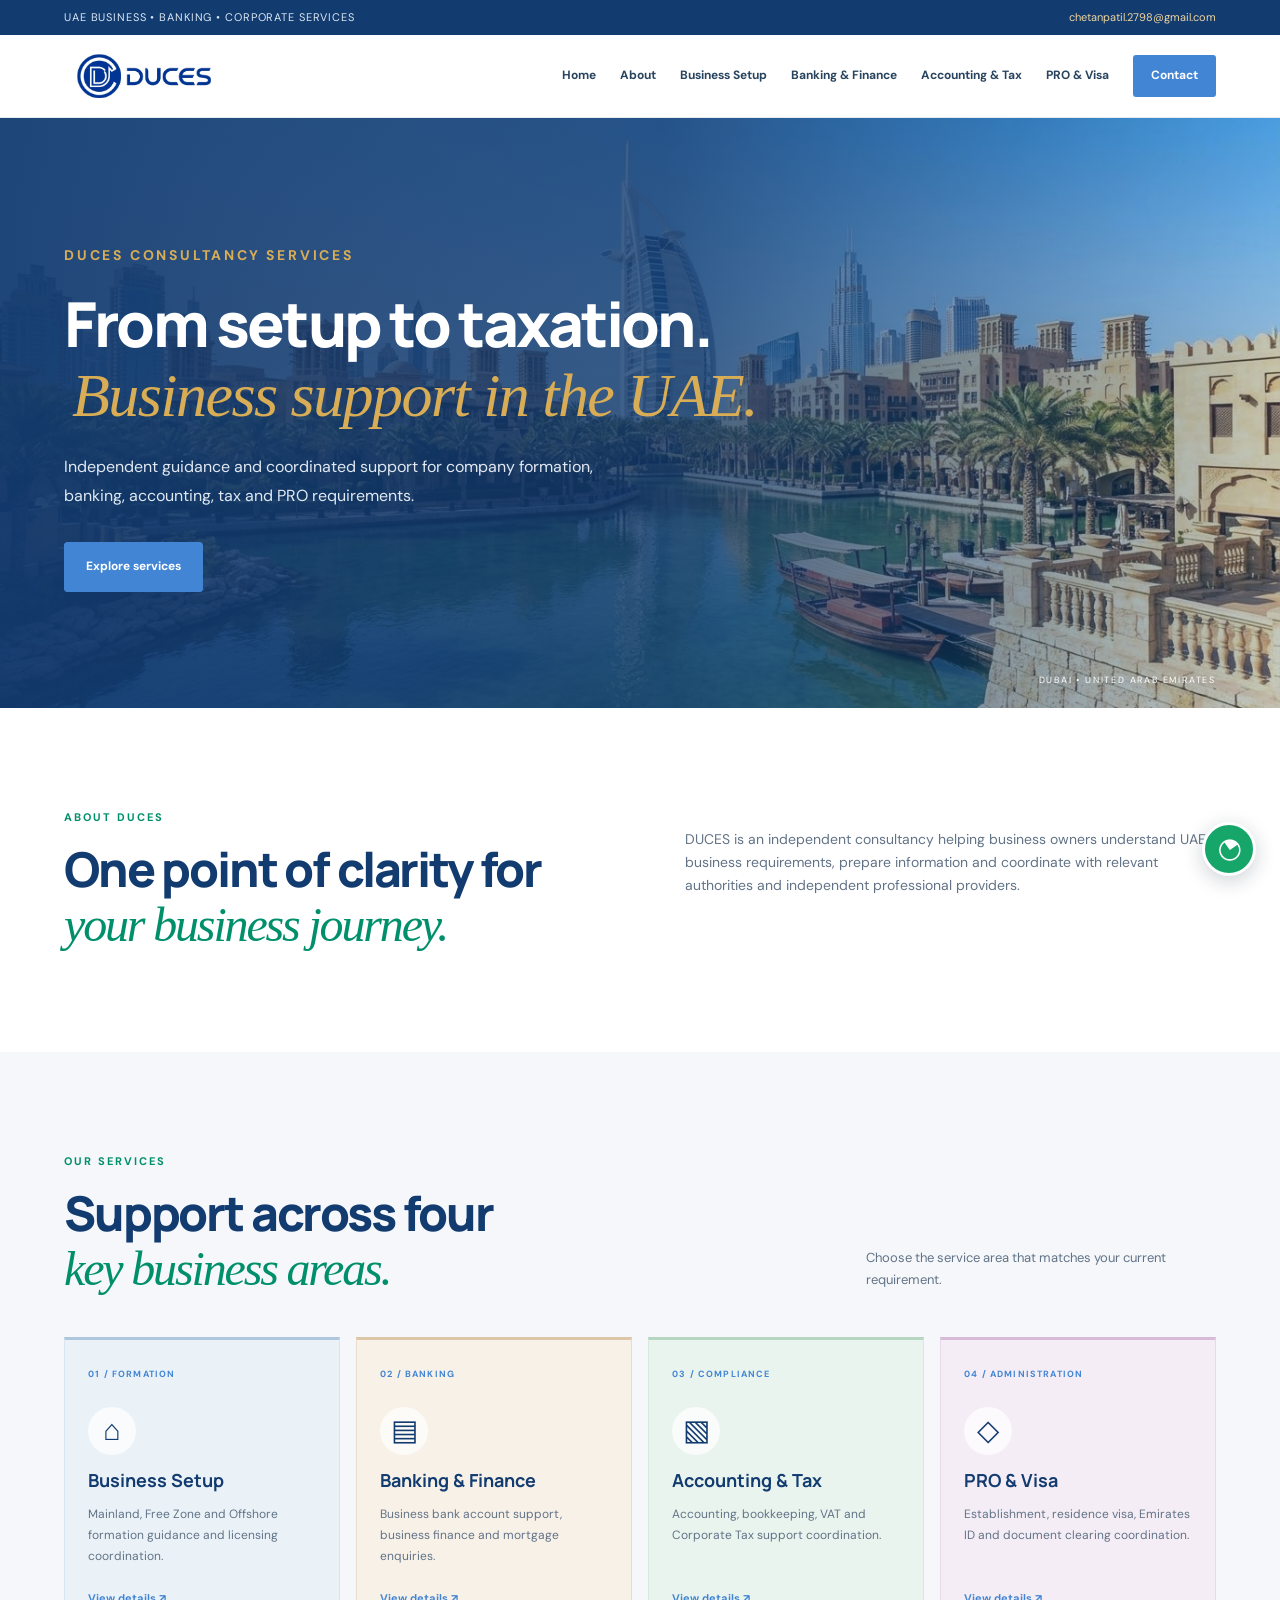
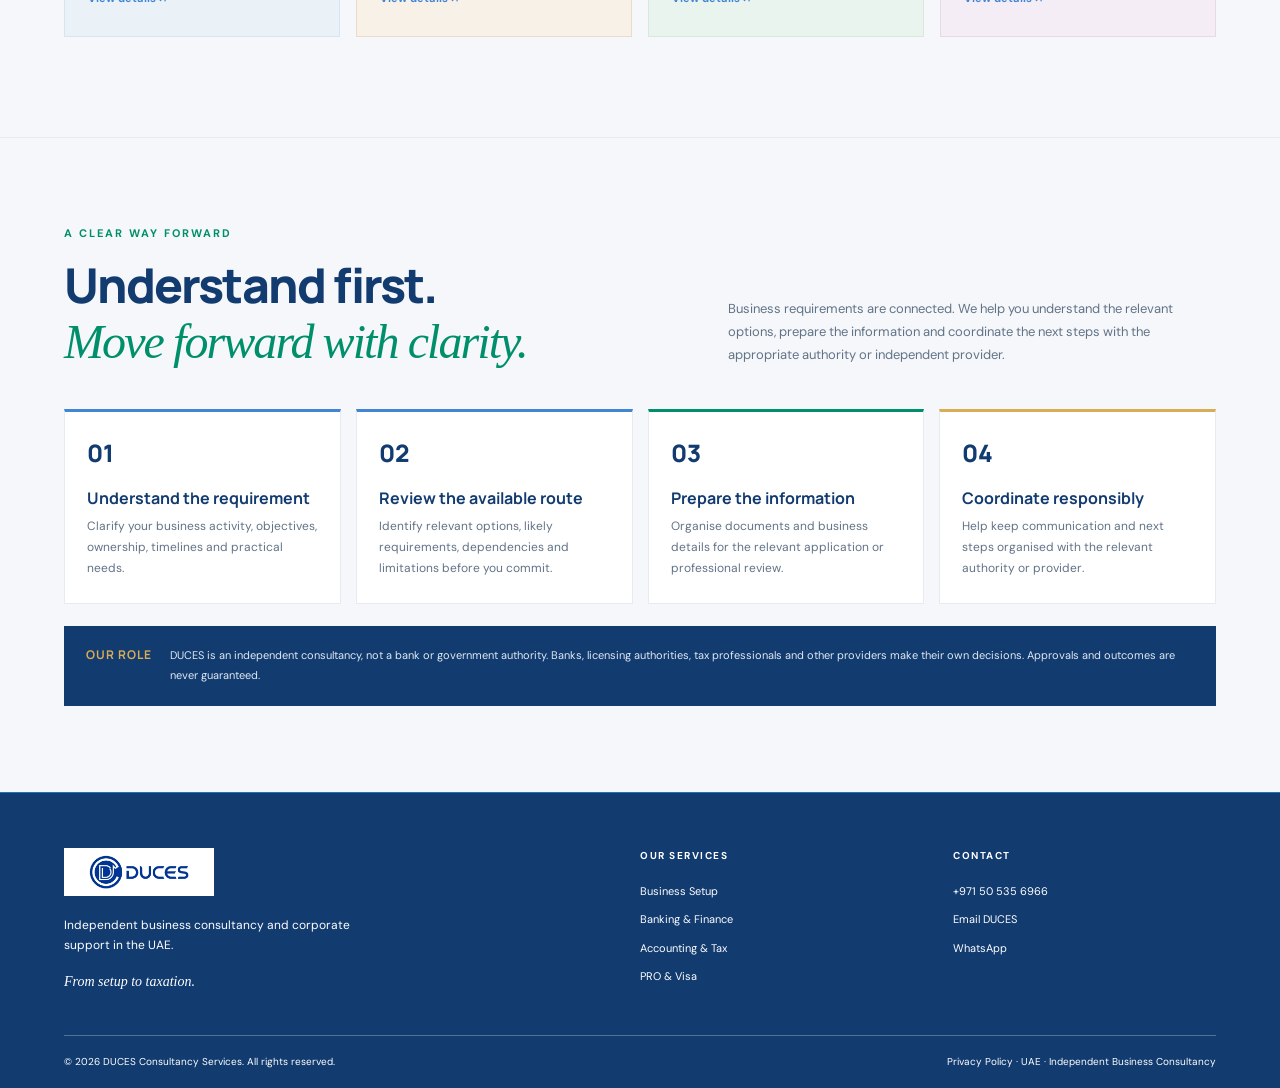
<file: index.html>
<!doctype html>
<html lang="en">
<head>
<meta charset="utf-8"><meta name="viewport" content="width=device-width,initial-scale=1">
<title>DUCES Consultancy Services | UAE Business Setup, Banking & Tax</title>
<meta name="description" content="DUCES Consultancy Services provides coordinated guidance for UAE company formation, business banking, finance, accounting, taxation, PRO and visa services.">
<link rel="canonical" href="https://chetan7025.github.io/Duces-Website-V6/">
<meta name="theme-color" content="#2878D0">
<meta property="og:type" content="website"><meta property="og:title" content="DUCES Consultancy Services | UAE Business Setup, Banking & Tax"><meta property="og:description" content="DUCES Consultancy Services provides coordinated guidance for UAE company formation, business banking, finance, accounting, taxation, PRO and visa services."><meta property="og:url" content="https://chetan7025.github.io/Duces-Website-V6/"><meta property="og:image" content="https://chetan7025.github.io/Duces-Website-V6/assets/duces-logo.jpg"><meta name="twitter:card" content="summary_large_image">
<link rel="preconnect" href="https://fonts.googleapis.com"><link rel="preconnect" href="https://fonts.gstatic.com" crossorigin>
<link href="https://fonts.googleapis.com/css2?family=DM+Sans:wght@400;500;600;700&family=Manrope:wght@400;500;600;700;800&display=swap" rel="stylesheet">
<link rel="stylesheet" href="style.css?v=20261111-headingfix3">

<script type="application/ld+json">{"@context":"https://schema.org","@type":"Organization","name":"DUCES Consultancy Services","url":"https://chetan7025.github.io/Duces-Website-V6/","logo":"https://chetan7025.github.io/Duces-Website-V6/assets/duces-logo.jpg","email":"chetanpatil.2798@gmail.com","telephone":"+971505356966","description":"Independent UAE business consultancy and coordinated corporate support across company formation, banking, finance, accounting, tax and PRO services.","areaServed":{"@type":"Country","name":"United Arab Emirates"}}</script>
</head>
<body>
<div class="topline"><div class="wrap topline-inner"><span>UAE BUSINESS • BANKING • CORPORATE SERVICES</span><a href="mailto:chetanpatil.2798@gmail.com">chetanpatil.2798@gmail.com</a></div></div>
<header class="header"><div class="wrap nav-wrap">
<a class="brand" href="index.html" aria-label="DUCES home"><img src="assets/duces-logo.jpg" alt="DUCES Consultancy Services"></a>
<button class="menu-toggle" aria-label="Toggle navigation" aria-expanded="false" aria-controls="main-navigation">☰</button>
<nav class="nav" id="main-navigation" aria-label="Main navigation">
<a href="index.html">Home</a><a href="about.html">About</a><a href="business-setup.html">Business Setup</a><a href="banking-finance.html">Banking & Finance</a><a href="accounting-tax.html">Accounting & Tax</a><a href="pro-visa.html">PRO & Visa</a><a class="nav-contact" href="contact.html">Contact</a>
</nav></div></header>
<main>
<section class="hero" id="home"><div class="hero-shade"></div><div class="wrap hero-content">
<div class="eyebrow">DUCES CONSULTANCY SERVICES</div>
<h1>From setup to taxation.<br><em>Business support in the UAE.</em></h1>
<p>Independent guidance and coordinated support for company formation, banking, accounting, tax and PRO requirements.</p>
<div class="hero-actions"><a class="btn btn-gold" href="#services">Explore services</a></div>
</div><div class="hero-image-credit">DUBAI • UNITED ARAB EMIRATES</div></section>
<section class="section about" id="about"><div class="wrap about-grid"><div><div class="kicker">ABOUT DUCES</div><h2>One point of clarity for<br><em>your business journey.</em></h2></div><div class="about-copy"><p>DUCES is an independent consultancy helping business owners understand UAE business requirements, prepare information and coordinate with relevant authorities and independent professional providers.</p></div></div></section>
<section class="section services" id="services"><div class="wrap"><div class="section-heading"><div><div class="kicker">OUR SERVICES</div><h2>Support across four<br><em>key business areas.</em></h2></div><p>Choose the service area that matches your current requirement.</p></div>
<div class="service-grid">
<a class="service-card" href="business-setup.html"><div class="card-no">01 / FORMATION</div><div class="card-icon">⌂</div><h3>Business Setup</h3><p>Mainland, Free Zone and Offshore formation guidance and licensing coordination.</p><span class="card-link">View details ↗</span></a>
<a class="service-card featured" href="banking-finance.html"><div class="card-no">02 / BANKING</div><div class="card-icon">▤</div><h3>Banking & Finance</h3><p>Business bank account support, business finance and mortgage enquiries.</p><span class="card-link">View details ↗</span></a>
<a class="service-card" href="accounting-tax.html"><div class="card-no">03 / COMPLIANCE</div><div class="card-icon">▧</div><h3>Accounting & Tax</h3><p>Accounting, bookkeeping, VAT and Corporate Tax support coordination.</p><span class="card-link">View details ↗</span></a>
<a class="service-card" href="pro-visa.html"><div class="card-no">04 / ADMINISTRATION</div><div class="card-icon">◇</div><h3>PRO & Visa</h3><p>Establishment, residence visa, Emirates ID and document clearing coordination.</p><span class="card-link">View details ↗</span></a>
</div></div></section>
<section class="home-approach" aria-labelledby="home-approach-title"><div class="wrap">
  <div class="home-approach-heading"><div><div class="kicker">A CLEAR WAY FORWARD</div><h2 id="home-approach-title">Understand first.<br><em>Move forward with clarity.</em></h2></div><p>Business requirements are connected. We help you understand the relevant options, prepare the information and coordinate the next steps with the appropriate authority or independent provider.</p></div>
  <div class="home-approach-grid">
    <article><span>01</span><h3>Understand the requirement</h3><p>Clarify your business activity, objectives, ownership, timelines and practical needs.</p></article>
    <article><span>02</span><h3>Review the available route</h3><p>Identify relevant options, likely requirements, dependencies and limitations before you commit.</p></article>
    <article><span>03</span><h3>Prepare the information</h3><p>Organise documents and business details for the relevant application or professional review.</p></article>
    <article><span>04</span><h3>Coordinate responsibly</h3><p>Help keep communication and next steps organised with the relevant authority or provider.</p></article>
  </div>
  <div class="home-approach-boundary"><strong>Our role</strong><p>DUCES is an independent consultancy, not a bank or government authority. Banks, licensing authorities, tax professionals and other providers make their own decisions. Approvals and outcomes are never guaranteed.</p></div>
</div></section>
</main>
<footer class="footer"><div class="wrap footer-main"><div class="footer-brand"><img src="assets/duces-logo.jpg" alt="DUCES"><p>Independent business consultancy and corporate support in the UAE.</p><span>From setup to taxation.</span></div><div><h4>OUR SERVICES</h4><a href="business-setup.html">Business Setup</a><a href="banking-finance.html">Banking & Finance</a><a href="accounting-tax.html">Accounting & Tax</a><a href="pro-visa.html">PRO & Visa</a></div><div><h4>CONTACT</h4><a href="tel:+971505356966">+971 50 535 6966</a><a href="mailto:chetanpatil.2798@gmail.com">Email DUCES</a><a href="https://wa.me/971505356966" target="_blank" rel="noopener">WhatsApp</a></div></div><div class="wrap footer-bottom"><span>© <span id="year"></span> DUCES Consultancy Services. All rights reserved.</span><span><a href="privacy-policy.html">Privacy Policy</a> · UAE · Independent Business Consultancy</span></div></footer>
<a class="whatsapp-float" href="https://wa.me/971505356966" target="_blank" rel="noopener" aria-label="Chat with DUCES on WhatsApp"><span>◔</span></a>
<script src="script.js"></script>
</body></html>
</file>
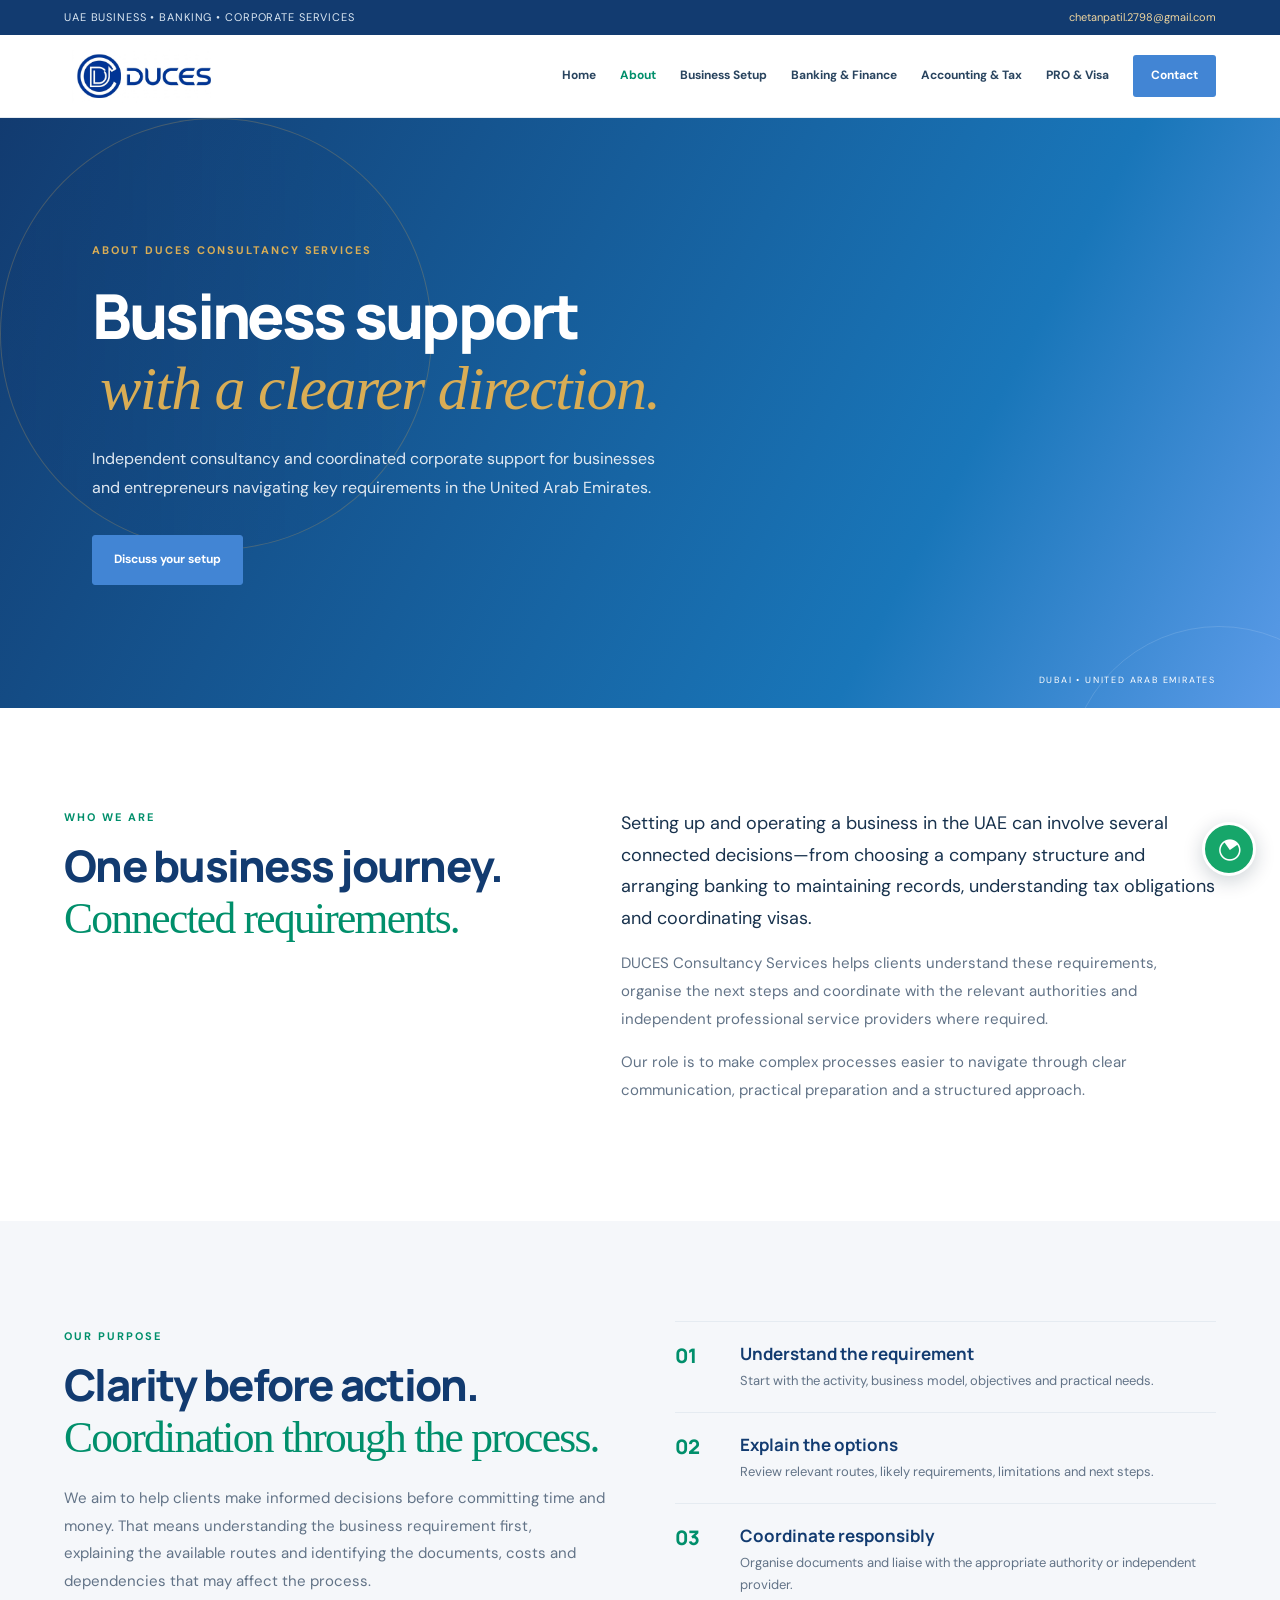
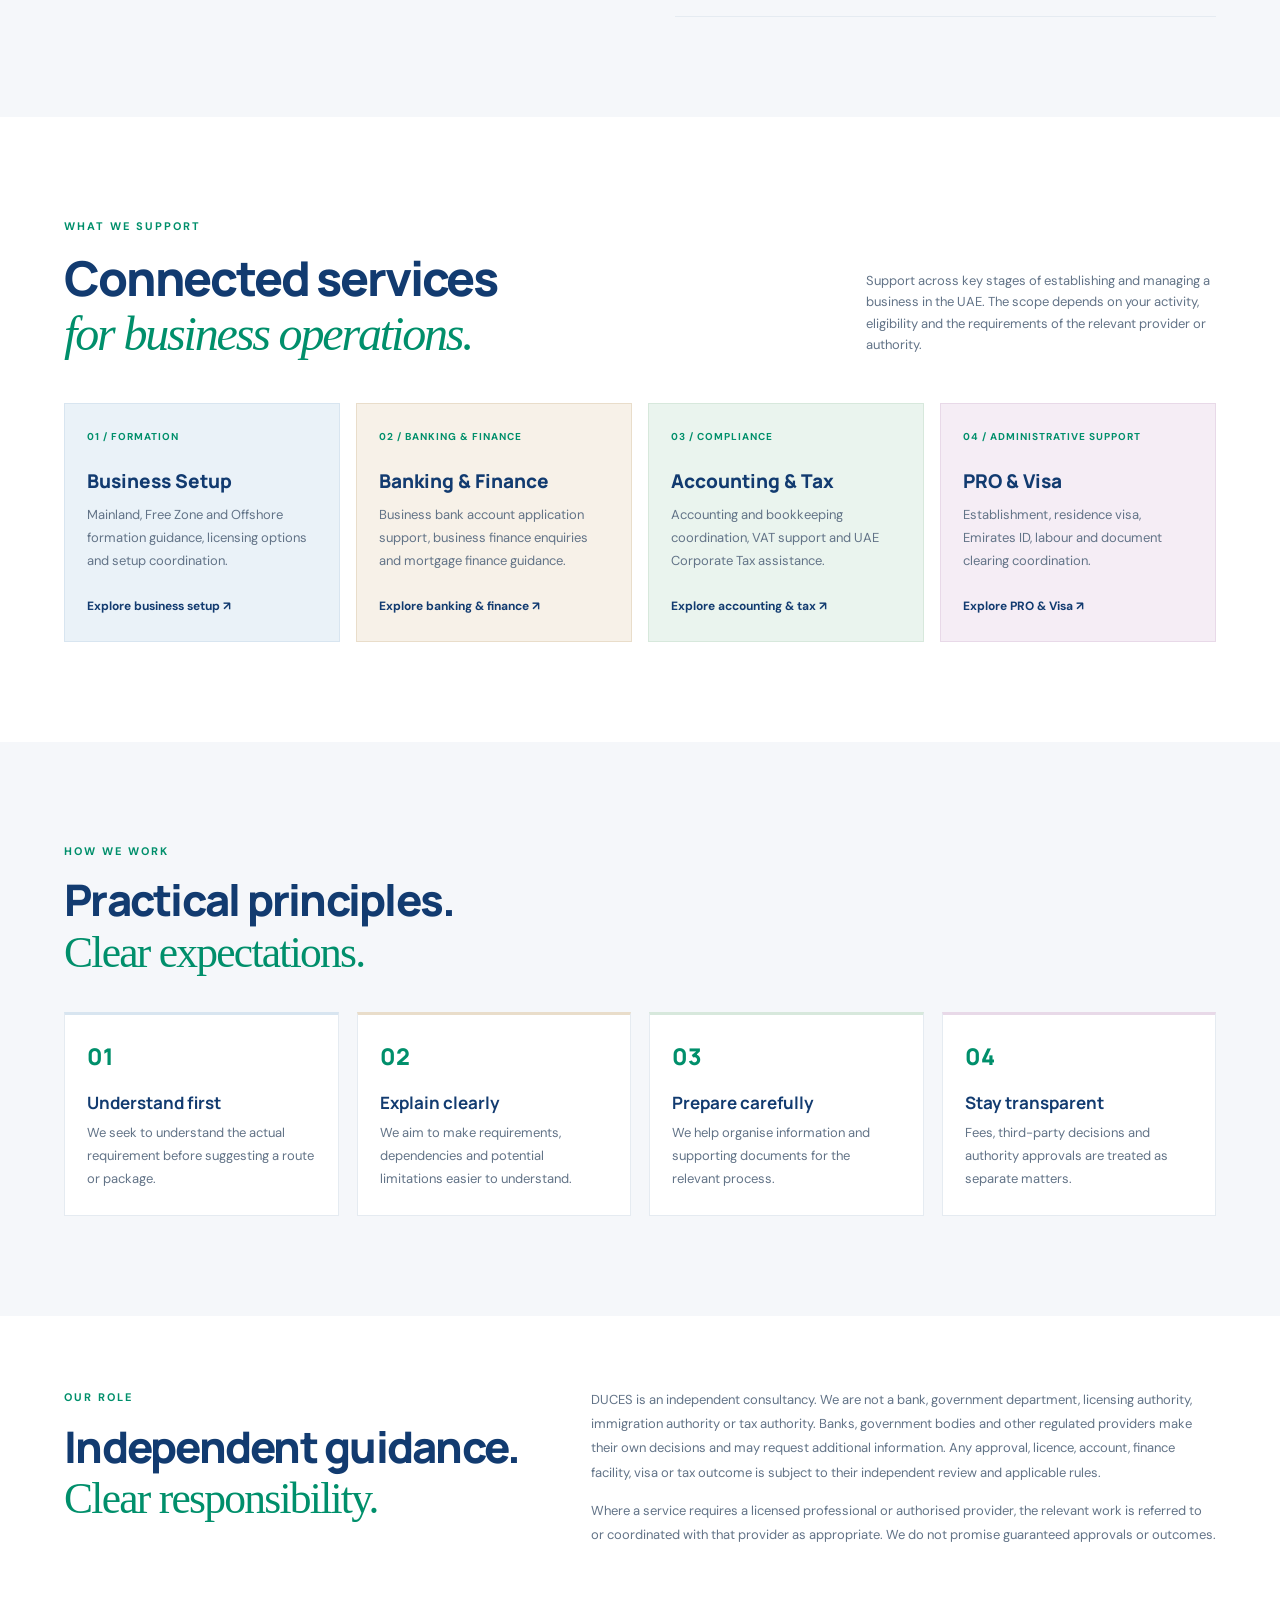
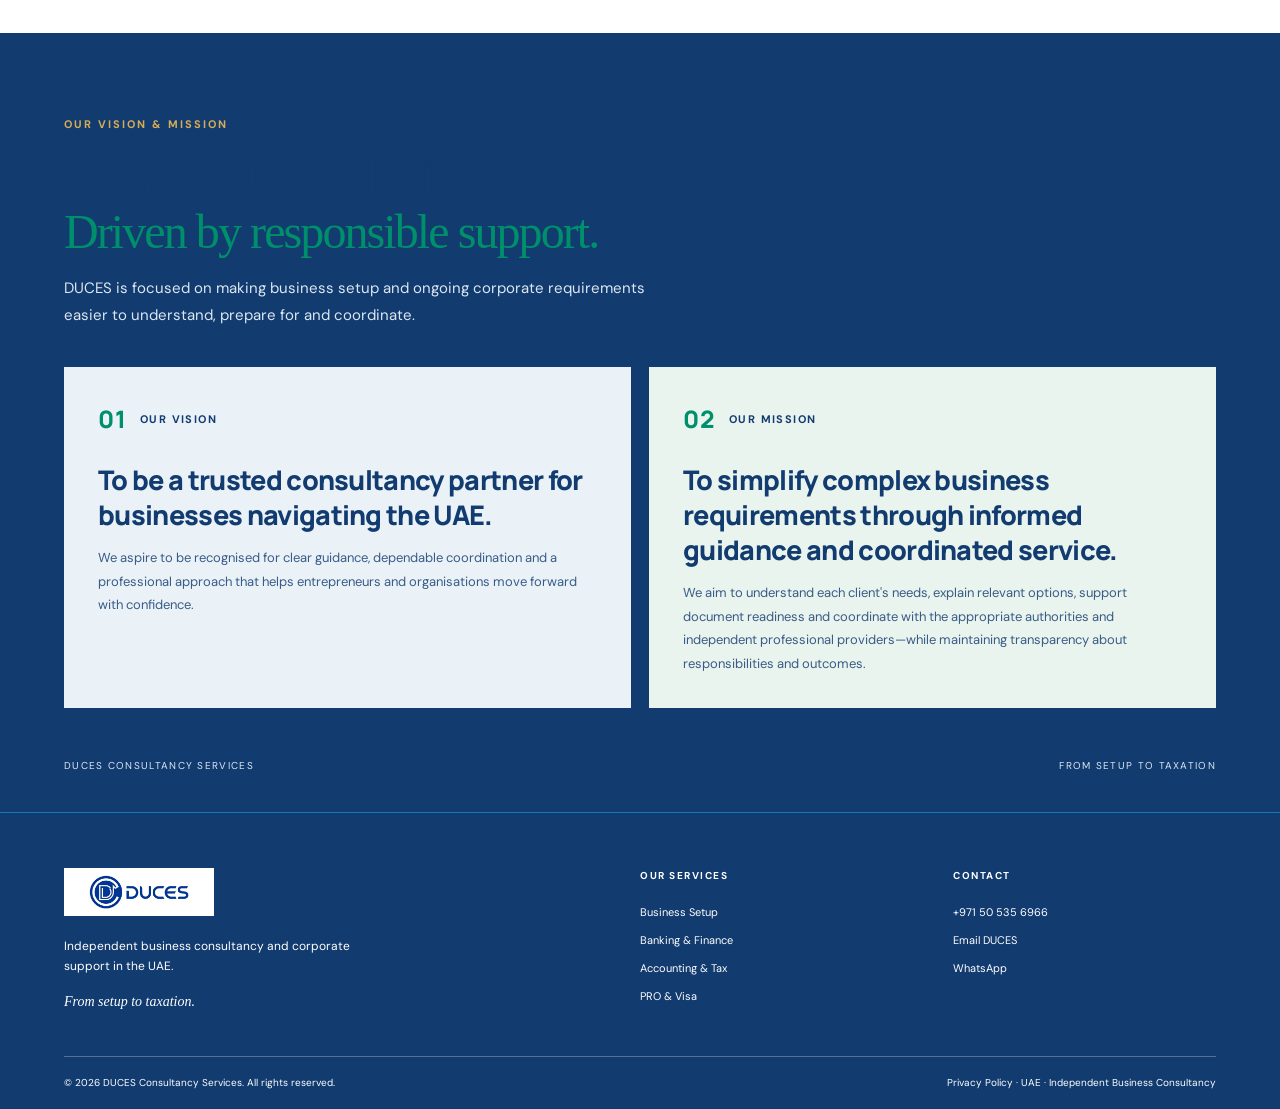
<file: about.html>
<!doctype html>
<html lang="en">
<head>
<meta charset="utf-8"><meta name="viewport" content="width=device-width,initial-scale=1">
<title>About DUCES | UAE Business Consultancy</title>
<meta name="description" content="Learn about DUCES Consultancy Services, an independent UAE business consultancy providing coordinated support across company formation, banking, finance, accounting, tax and PRO services.">
<link rel="canonical" href="https://chetan7025.github.io/Duces-Website-V6/about.html">
<meta name="theme-color" content="#2878D0">
<meta property="og:type" content="website"><meta property="og:title" content="About DUCES | UAE Business Consultancy"><meta property="og:description" content="Learn about DUCES Consultancy Services, an independent UAE business consultancy providing coordinated support across company formation, banking, finance, accounting, tax and PRO services."><meta property="og:url" content="https://chetan7025.github.io/Duces-Website-V6/about.html"><meta property="og:image" content="https://chetan7025.github.io/Duces-Website-V6/assets/duces-logo.jpg"><meta name="twitter:card" content="summary_large_image">
<link rel="preconnect" href="https://fonts.googleapis.com"><link rel="preconnect" href="https://fonts.gstatic.com" crossorigin>
<link href="https://fonts.googleapis.com/css2?family=DM+Sans:wght@400;500;600;700&family=Manrope:wght@400;500;600;700;800&display=swap" rel="stylesheet">
<link rel="stylesheet" href="style.css?v=20261111-headingfix3">
</head>
<body>
<div class="topline"><div class="wrap topline-inner"><span>UAE BUSINESS • BANKING • CORPORATE SERVICES</span><a href="mailto:chetanpatil.2798@gmail.com">chetanpatil.2798@gmail.com</a></div></div>
<header class="header"><div class="wrap nav-wrap">
<a class="brand" href="index.html" aria-label="DUCES home"><img src="assets/duces-logo.jpg" alt="DUCES Consultancy Services"></a>
<button class="menu-toggle" aria-label="Toggle navigation" aria-expanded="false" aria-controls="main-navigation">☰</button>
<nav class="nav" id="main-navigation" aria-label="Main navigation">
<a href="index.html">Home</a><a class="active" href="about.html">About</a><a href="business-setup.html">Business Setup</a><a href="banking-finance.html">Banking & Finance</a><a href="accounting-tax.html">Accounting & Tax</a><a href="pro-visa.html">PRO & Visa</a><a class="nav-contact" href="contact.html">Contact</a>
</nav></div></header>
<main>
<section class="inner-hero about-hero"><div class="wrap inner-hero-content"><div class="kicker">ABOUT DUCES CONSULTANCY SERVICES</div><h1>Business support<br><em>with a clearer direction.</em></h1><p>Independent consultancy and coordinated corporate support for businesses and entrepreneurs navigating key requirements in the United Arab Emirates.</p><div class="inner-hero-actions"><a class="btn btn-gold" href="contact.html">Discuss your setup</a></div></div><div class="hero-image-credit">DUBAI • UNITED ARAB EMIRATES</div></section>

<section class="section about-story" id="our-approach"><div class="wrap about-story-grid"><div><div class="kicker">WHO WE ARE</div><h2>One business journey.<br><em>Connected requirements.</em></h2></div><div class="about-story-copy"><p class="lead-copy">Setting up and operating a business in the UAE can involve several connected decisions—from choosing a company structure and arranging banking to maintaining records, understanding tax obligations and coordinating visas.</p><p>DUCES Consultancy Services helps clients understand these requirements, organise the next steps and coordinate with the relevant authorities and independent professional service providers where required.</p><p>Our role is to make complex processes easier to navigate through clear communication, practical preparation and a structured approach.</p></div></div></section>

<section class="section about-purpose"><div class="wrap about-purpose-grid"><div class="about-purpose-main"><div class="kicker">OUR PURPOSE</div><h2>Clarity before action.<br><em>Coordination through the process.</em></h2><p>We aim to help clients make informed decisions before committing time and money. That means understanding the business requirement first, explaining the available routes and identifying the documents, costs and dependencies that may affect the process.</p></div><div class="about-purpose-side"><div class="about-purpose-point"><b>01</b><div><h3>Understand the requirement</h3><p>Start with the activity, business model, objectives and practical needs.</p></div></div><div class="about-purpose-point"><b>02</b><div><h3>Explain the options</h3><p>Review relevant routes, likely requirements, limitations and next steps.</p></div></div><div class="about-purpose-point"><b>03</b><div><h3>Coordinate responsibly</h3><p>Organise documents and liaise with the appropriate authority or independent provider.</p></div></div></div></div></section>

<section class="section about-services"><div class="wrap"><div class="section-heading"><div><div class="kicker">WHAT WE SUPPORT</div><h2>Connected services<br><em>for business operations.</em></h2></div><p>Support across key stages of establishing and managing a business in the UAE. The scope depends on your activity, eligibility and the requirements of the relevant provider or authority.</p></div><div class="about-service-grid">
<a class="about-service-card" href="business-setup.html"><span>01 / FORMATION</span><h3>Business Setup</h3><p>Mainland, Free Zone and Offshore formation guidance, licensing options and setup coordination.</p><b>Explore business setup ↗</b></a>
<a class="about-service-card" href="banking-finance.html"><span>02 / BANKING & FINANCE</span><h3>Banking & Finance</h3><p>Business bank account application support, business finance enquiries and mortgage finance guidance.</p><b>Explore banking & finance ↗</b></a>
<a class="about-service-card" href="accounting-tax.html"><span>03 / COMPLIANCE</span><h3>Accounting & Tax</h3><p>Accounting and bookkeeping coordination, VAT support and UAE Corporate Tax assistance.</p><b>Explore accounting & tax ↗</b></a>
<a class="about-service-card" href="pro-visa.html"><span>04 / ADMINISTRATIVE SUPPORT</span><h3>PRO & Visa</h3><p>Establishment, residence visa, Emirates ID, labour and document clearing coordination.</p><b>Explore PRO & Visa ↗</b></a>
</div></div></section>

<section class="section about-principles"><div class="wrap"><div class="kicker">HOW WE WORK</div><h2>Practical principles.<br><em>Clear expectations.</em></h2><div class="about-principle-grid"><article><div>01</div><h3>Understand first</h3><p>We seek to understand the actual requirement before suggesting a route or package.</p></article><article><div>02</div><h3>Explain clearly</h3><p>We aim to make requirements, dependencies and potential limitations easier to understand.</p></article><article><div>03</div><h3>Prepare carefully</h3><p>We help organise information and supporting documents for the relevant process.</p></article><article><div>04</div><h3>Stay transparent</h3><p>Fees, third-party decisions and authority approvals are treated as separate matters.</p></article></div></div></section>

<section class="about-boundary"><div class="wrap about-boundary-inner"><div><div class="kicker">OUR ROLE</div><h2>Independent guidance.<br><em>Clear responsibility.</em></h2></div><div><p>DUCES is an independent consultancy. We are not a bank, government department, licensing authority, immigration authority or tax authority. Banks, government bodies and other regulated providers make their own decisions and may request additional information. Any approval, licence, account, finance facility, visa or tax outcome is subject to their independent review and applicable rules.</p><p>Where a service requires a licensed professional or authorised provider, the relevant work is referred to or coordinated with that provider as appropriate. We do not promise guaranteed approvals or outcomes.</p></div></div></section>

<section class="section about-vision-mission"><div class="wrap"><div class="about-vm-heading"><div class="kicker">OUR VISION &amp; MISSION</div><h2>Built around clarity.<br><em>Driven by responsible support.</em></h2><p>DUCES is focused on making business setup and ongoing corporate requirements easier to understand, prepare for and coordinate.</p></div><div class="about-vm-grid"><article class="about-vm-card about-vision"><div class="about-vm-label"><span>01</span> OUR VISION</div><h3>To be a trusted consultancy partner for businesses navigating the UAE.</h3><p>We aspire to be recognised for clear guidance, dependable coordination and a professional approach that helps entrepreneurs and organisations move forward with confidence.</p></article><article class="about-vm-card about-mission"><div class="about-vm-label"><span>02</span> OUR MISSION</div><h3>To simplify complex business requirements through informed guidance and coordinated service.</h3><p>We aim to understand each client's needs, explain relevant options, support document readiness and coordinate with the appropriate authorities and independent professional providers—while maintaining transparency about responsibilities and outcomes.</p></article></div><div class="about-vm-foot"><span>DUCES CONSULTANCY SERVICES</span><span>FROM SETUP TO TAXATION</span></div></div></section>
</main>
<footer class="footer"><div class="wrap footer-main"><div class="footer-brand"><img src="assets/duces-logo.jpg" alt="DUCES"><p>Independent business consultancy and corporate support in the UAE.</p><span>From setup to taxation.</span></div><div><h4>OUR SERVICES</h4><a href="business-setup.html">Business Setup</a><a href="banking-finance.html">Banking & Finance</a><a href="accounting-tax.html">Accounting & Tax</a><a href="pro-visa.html">PRO & Visa</a></div><div><h4>CONTACT</h4><a href="tel:+971505356966">+971 50 535 6966</a><a href="mailto:chetanpatil.2798@gmail.com">Email DUCES</a><a href="https://wa.me/971505356966" target="_blank" rel="noopener">WhatsApp</a></div></div><div class="wrap footer-bottom"><span>© <span id="year"></span> DUCES Consultancy Services. All rights reserved.</span><span><a href="privacy-policy.html">Privacy Policy</a> · UAE · Independent Business Consultancy</span></div></footer>
<a class="whatsapp-float" href="https://wa.me/971505356966" target="_blank" rel="noopener" aria-label="Chat with DUCES on WhatsApp"><span>◔</span></a>
<script src="script.js"></script>
</body></html>
</file>
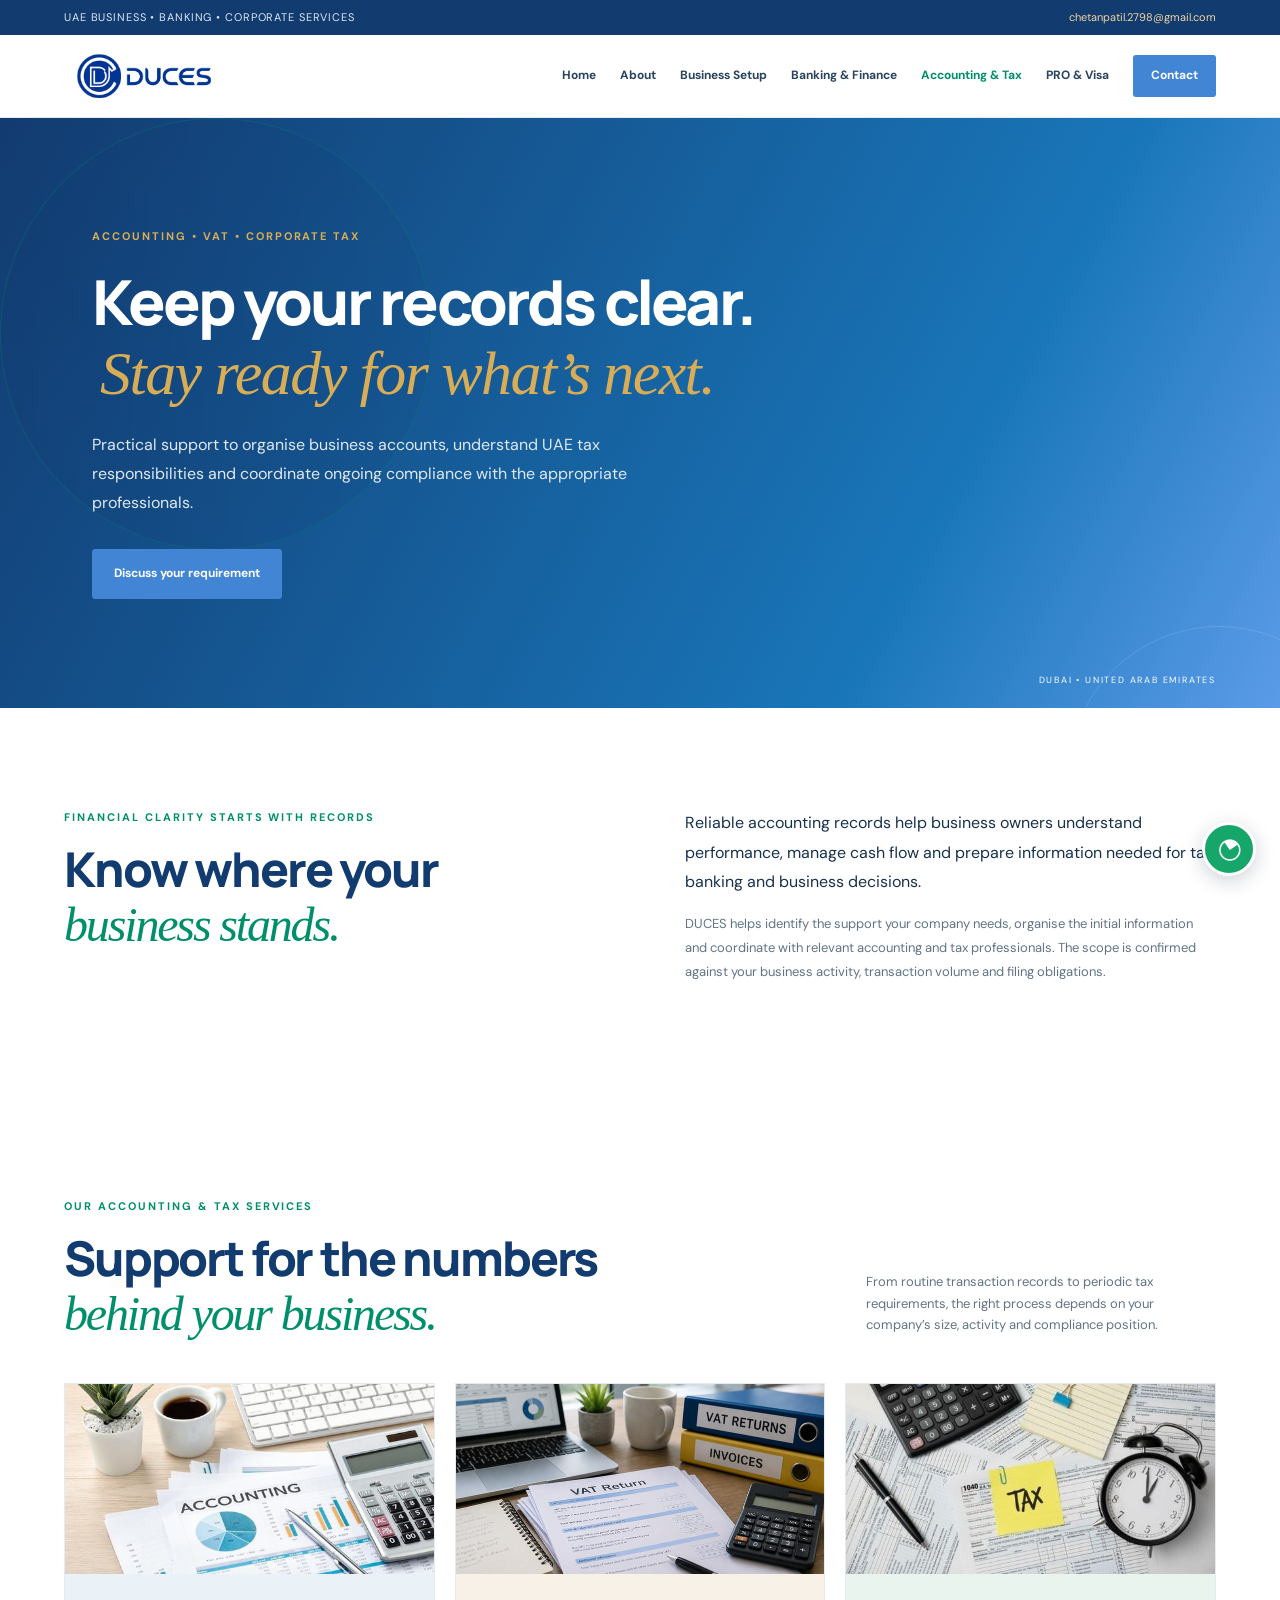
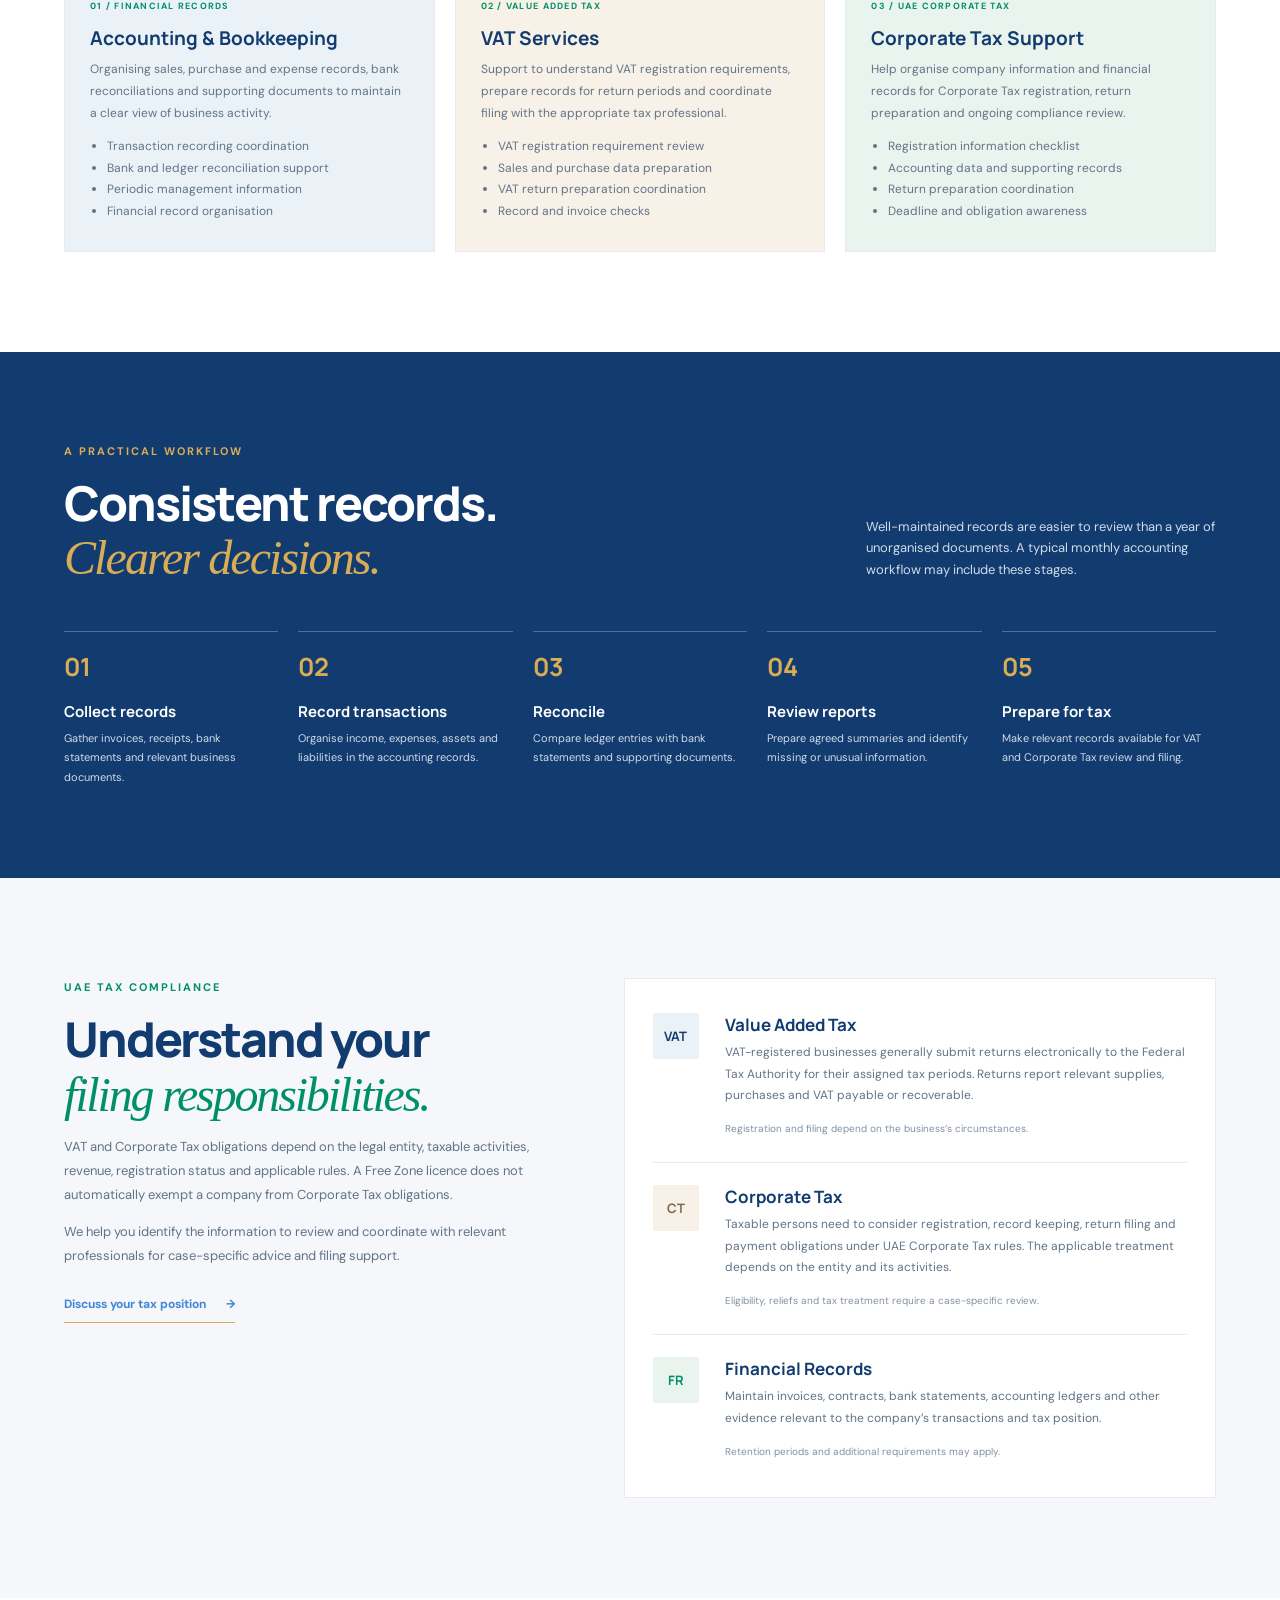
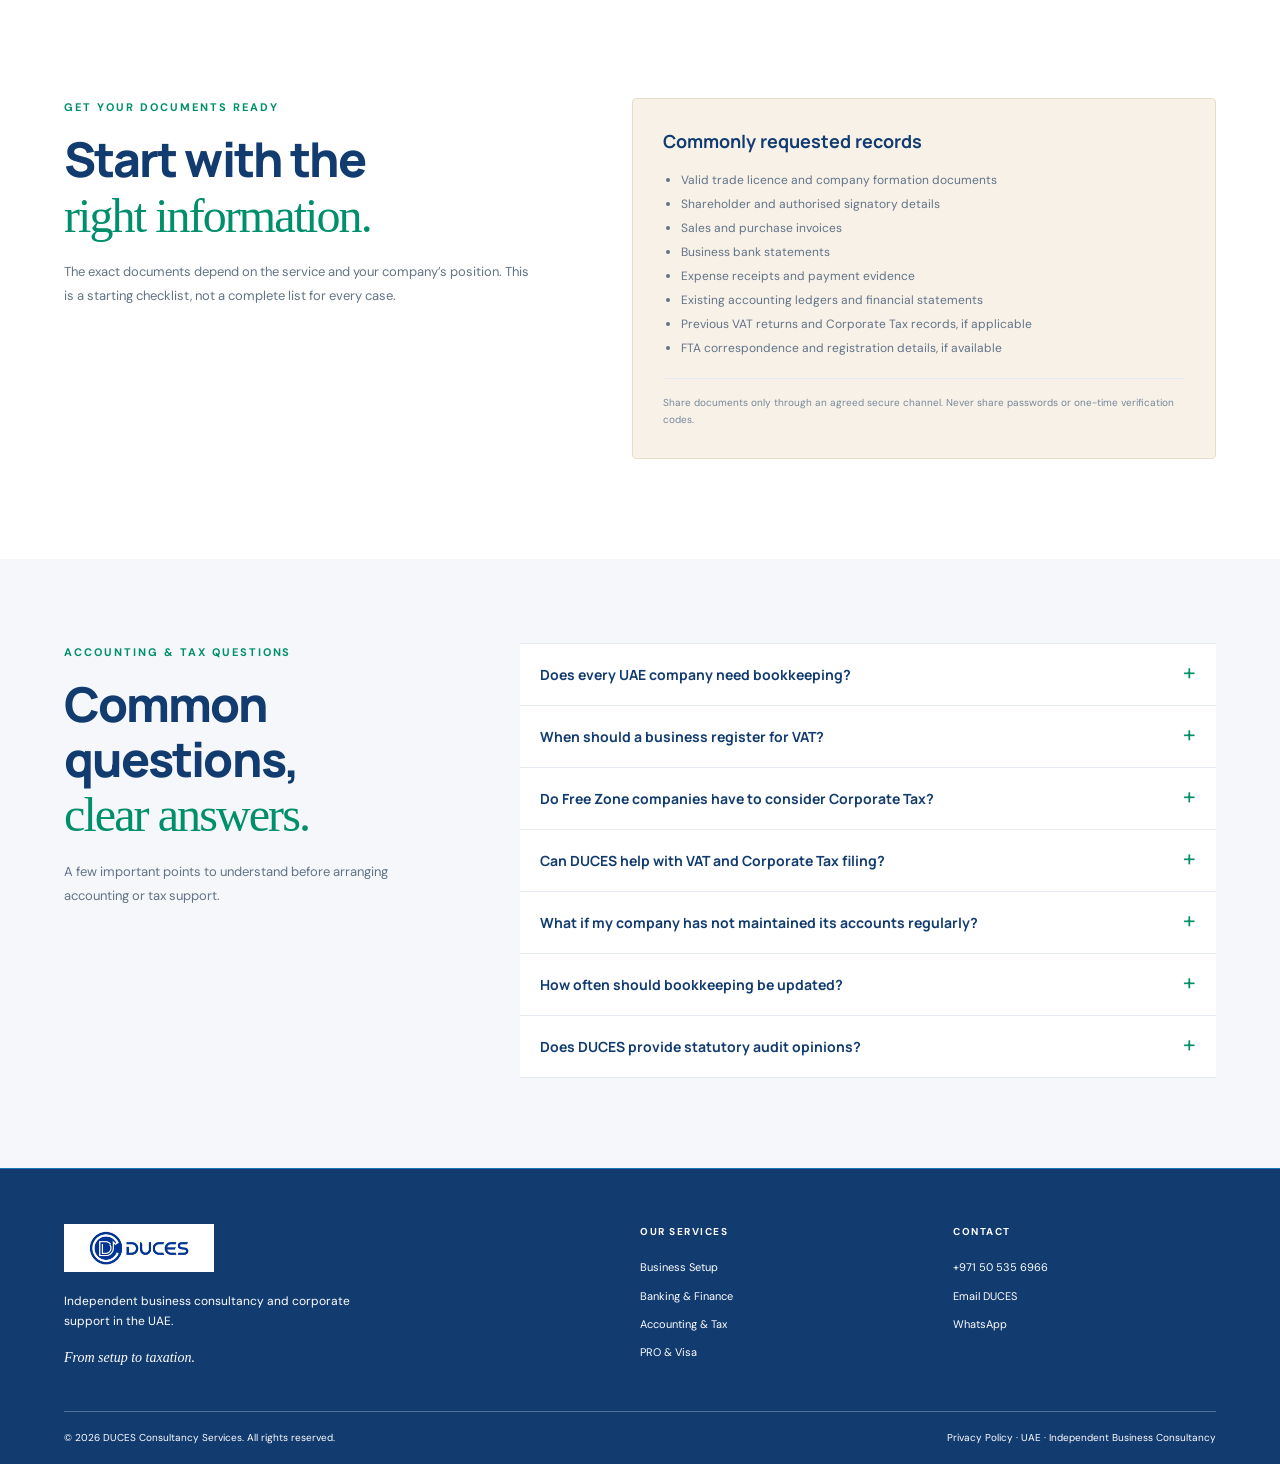
<file: accounting-tax.html>
<!doctype html>
<html lang="en">
<head>
<meta charset="utf-8"><meta name="viewport" content="width=device-width,initial-scale=1">
<title>UAE Accounting, Bookkeeping & Tax Support | DUCES</title>
<meta name="description" content="DUCES supports UAE businesses with accounting and bookkeeping coordination, VAT and Corporate Tax registration and filing preparation, and ongoing compliance organisation through relevant professionals.">
<link rel="canonical" href="https://chetan7025.github.io/Duces-Website-V6/accounting-tax.html">
<meta name="theme-color" content="#2878D0">
<meta property="og:type" content="website"><meta property="og:title" content="UAE Accounting, Bookkeeping & Tax Support | DUCES"><meta property="og:description" content="DUCES supports UAE businesses with accounting and bookkeeping coordination, VAT and Corporate Tax registration and filing preparation, and ongoing compliance organisation through relevant professionals."><meta property="og:url" content="https://chetan7025.github.io/Duces-Website-V6/accounting-tax.html"><meta property="og:image" content="https://chetan7025.github.io/Duces-Website-V6/assets/duces-logo.jpg"><meta name="twitter:card" content="summary_large_image">
<link rel="preconnect" href="https://fonts.googleapis.com"><link rel="preconnect" href="https://fonts.gstatic.com" crossorigin>
<link href="https://fonts.googleapis.com/css2?family=DM+Sans:wght@400;500;600;700&family=Manrope:wght@400;500;600;700;800&display=swap" rel="stylesheet">
<link rel="stylesheet" href="style.css?v=20261111-headingfix3">
</head>
<body>
<div class="topline"><div class="wrap topline-inner"><span>UAE BUSINESS • BANKING • CORPORATE SERVICES</span><a href="mailto:chetanpatil.2798@gmail.com">chetanpatil.2798@gmail.com</a></div></div>
<header class="header"><div class="wrap nav-wrap">
<a class="brand" href="index.html" aria-label="DUCES home"><img src="assets/duces-logo.jpg" alt="DUCES Consultancy Services"></a>
<button class="menu-toggle" aria-label="Toggle navigation" aria-expanded="false" aria-controls="main-navigation">☰</button>
<nav class="nav" id="main-navigation" aria-label="Main navigation">
<a href="index.html">Home</a><a href="about.html">About</a><a href="business-setup.html">Business Setup</a><a href="banking-finance.html">Banking & Finance</a><a class="active" href="accounting-tax.html">Accounting & Tax</a><a href="pro-visa.html">PRO & Visa</a><a class="nav-contact" href="contact.html">Contact</a>
</nav></div></header>
<main>
<section class="inner-hero accounting-hero"><div class="wrap inner-hero-content"><div class="kicker">ACCOUNTING • VAT • CORPORATE TAX</div><h1>Keep your records clear.<br><em>Stay ready for what’s next.</em></h1><p>Practical support to organise business accounts, understand UAE tax responsibilities and coordinate ongoing compliance with the appropriate professionals.</p><div class="inner-hero-actions"><a class="btn btn-gold" href="https://wa.me/971505356966" target="_blank" rel="noopener">Discuss your requirement</a></div></div><div class="hero-image-credit">DUBAI • UNITED ARAB EMIRATES</div></section>

<section class="section accounting-intro"><div class="wrap page-intro-grid"><div><div class="kicker">FINANCIAL CLARITY STARTS WITH RECORDS</div><h2>Know where your<br><em>business stands.</em></h2></div><div><p class="lead-copy">Reliable accounting records help business owners understand performance, manage cash flow and prepare information needed for tax, banking and business decisions.</p><p class="muted-copy">DUCES helps identify the support your company needs, organise the initial information and coordinate with relevant accounting and tax professionals. The scope is confirmed against your business activity, transaction volume and filing obligations.</p></div></div></section>

<section class="section accounting-services" id="accounting-services"><div class="wrap"><div class="section-heading"><div><div class="kicker">OUR ACCOUNTING & TAX SERVICES</div><h2>Support for the numbers<br><em>behind your business.</em></h2></div><p>From routine transaction records to periodic tax requirements, the right process depends on your company’s size, activity and compliance position.</p></div>
<div class="accounting-service-grid">
<article class="accounting-service-card"><img src="assets/images/accounting-bookkeeping.jpg" alt="Accounting records and bookkeeping documents" loading="lazy" decoding="async"><div class="accounting-card-body"><small>01 / FINANCIAL RECORDS</small><h3>Accounting & Bookkeeping</h3><p>Organising sales, purchase and expense records, bank reconciliations and supporting documents to maintain a clear view of business activity.</p><ul><li>Transaction recording coordination</li><li>Bank and ledger reconciliation support</li><li>Periodic management information</li><li>Financial record organisation</li></ul></div></article>
<article class="accounting-service-card"><img src="assets/images/vat-services.jpg" alt="VAT returns and tax calculations" loading="lazy" decoding="async"><div class="accounting-card-body"><small>02 / VALUE ADDED TAX</small><h3>VAT Services</h3><p>Support to understand VAT registration requirements, prepare records for return periods and coordinate filing with the appropriate tax professional.</p><ul><li>VAT registration requirement review</li><li>Sales and purchase data preparation</li><li>VAT return preparation coordination</li><li>Record and invoice checks</li></ul></div></article>
<article class="accounting-service-card"><img src="assets/images/corporate-tax.jpg" alt="Corporate tax documents and financial planning" loading="lazy" decoding="async"><div class="accounting-card-body"><small>03 / UAE CORPORATE TAX</small><h3>Corporate Tax Support</h3><p>Help organise company information and financial records for Corporate Tax registration, return preparation and ongoing compliance review.</p><ul><li>Registration information checklist</li><li>Accounting data and supporting records</li><li>Return preparation coordination</li><li>Deadline and obligation awareness</li></ul></div></article>
</div></div></section>

<section class="accounting-cycle"><div class="wrap"><div class="section-heading light"><div><div class="kicker">A PRACTICAL WORKFLOW</div><h2>Consistent records.<br><em>Clearer decisions.</em></h2></div><p>Well-maintained records are easier to review than a year of unorganised documents. A typical monthly accounting workflow may include these stages.</p></div>
<div class="accounting-steps"><article><b>01</b><h3>Collect records</h3><p>Gather invoices, receipts, bank statements and relevant business documents.</p></article><article><b>02</b><h3>Record transactions</h3><p>Organise income, expenses, assets and liabilities in the accounting records.</p></article><article><b>03</b><h3>Reconcile</h3><p>Compare ledger entries with bank statements and supporting documents.</p></article><article><b>04</b><h3>Review reports</h3><p>Prepare agreed summaries and identify missing or unusual information.</p></article><article><b>05</b><h3>Prepare for tax</h3><p>Make relevant records available for VAT and Corporate Tax review and filing.</p></article></div>
</div></section>

<section class="section tax-compliance"><div class="wrap tax-compliance-grid"><div><div class="kicker">UAE TAX COMPLIANCE</div><h2>Understand your<br><em>filing responsibilities.</em></h2><p class="muted-copy">VAT and Corporate Tax obligations depend on the legal entity, taxable activities, revenue, registration status and applicable rules. A Free Zone licence does not automatically exempt a company from Corporate Tax obligations.</p><p class="muted-copy">We help you identify the information to review and coordinate with relevant professionals for case-specific advice and filing support.</p><a class="text-link" href="https://wa.me/971505356966" target="_blank" rel="noopener">Discuss your tax position <span>→</span></a></div>
<div class="tax-obligation-list"><article><span>VAT</span><div><h3>Value Added Tax</h3><p>VAT-registered businesses generally submit returns electronically to the Federal Tax Authority for their assigned tax periods. Returns report relevant supplies, purchases and VAT payable or recoverable.</p><small>Registration and filing depend on the business’s circumstances.</small></div></article><article><span>CT</span><div><h3>Corporate Tax</h3><p>Taxable persons need to consider registration, record keeping, return filing and payment obligations under UAE Corporate Tax rules. The applicable treatment depends on the entity and its activities.</p><small>Eligibility, reliefs and tax treatment require a case-specific review.</small></div></article><article><span>FR</span><div><h3>Financial Records</h3><p>Maintain invoices, contracts, bank statements, accounting ledgers and other evidence relevant to the company’s transactions and tax position.</p><small>Retention periods and additional requirements may apply.</small></div></article></div>
</div></section>

<section class="section accounting-documents"><div class="wrap document-grid"><div><div class="kicker">GET YOUR DOCUMENTS READY</div><h2>Start with the<br><em>right information.</em></h2><p class="muted-copy">The exact documents depend on the service and your company’s position. This is a starting checklist, not a complete list for every case.</p></div><div class="document-panel"><h3>Commonly requested records</h3><ul><li>Valid trade licence and company formation documents</li><li>Shareholder and authorised signatory details</li><li>Sales and purchase invoices</li><li>Business bank statements</li><li>Expense receipts and payment evidence</li><li>Existing accounting ledgers and financial statements</li><li>Previous VAT returns and Corporate Tax records, if applicable</li><li>FTA correspondence and registration details, if available</li></ul><p>Share documents only through an agreed secure channel. Never share passwords or one-time verification codes.</p></div></div></section>

<section class="section faq-section accounting-faq"><div class="wrap faq-layout"><div class="faq-intro"><div class="kicker">ACCOUNTING & TAX QUESTIONS</div><h2>Common questions,<br><em>clear answers.</em></h2><p class="muted-copy">A few important points to understand before arranging accounting or tax support.</p></div><div class="faq-list">
<details class="faq-item"><summary>Does every UAE company need bookkeeping?</summary><div class="faq-answer"><p>Businesses should maintain appropriate accounting records that explain their transactions and financial position. The records needed and any additional audit or reporting requirements depend on the entity, activity and applicable law.</p></div></details>
<details class="faq-item"><summary>When should a business register for VAT?</summary><div class="faq-answer"><p>VAT registration depends on taxable supplies and imports and the applicable mandatory or voluntary registration criteria. The threshold test and exceptions should be checked against current Federal Tax Authority guidance and the business’s actual figures.</p></div></details>
<details class="faq-item"><summary>Do Free Zone companies have to consider Corporate Tax?</summary><div class="faq-answer"><p>Yes. A Free Zone company should assess its Corporate Tax registration and filing obligations. A 0% rate may apply to qualifying income of an entity that meets the conditions for Qualifying Free Zone Person status; it is not an automatic exemption for every Free Zone business.</p></div></details>
<details class="faq-item"><summary>Can DUCES help with VAT and Corporate Tax filing?</summary><div class="faq-answer"><p>DUCES can help organise the information and coordinate the requirement with relevant tax professionals. Any tax advice, representation or filing is subject to the credentials and authorisations of the professional engaged for the work.</p></div></details>
<details class="faq-item"><summary>What if my company has not maintained its accounts regularly?</summary><div class="faq-answer"><p>The first step is to assess the records available, missing periods, bank statements and outstanding tax filings. A qualified accounting professional can then scope any catch-up bookkeeping, reconciliations and corrective filings required.</p></div></details>
<details class="faq-item"><summary>How often should bookkeeping be updated?</summary><div class="faq-answer"><p>Monthly bookkeeping is a practical approach for many operating businesses because it helps keep transactions, reconciliations and management information current. The appropriate frequency depends on transaction volume and business needs.</p></div></details>
<details class="faq-item"><summary>Does DUCES provide statutory audit opinions?</summary><div class="faq-answer"><p>DUCES does not represent itself as a statutory audit firm. Where an audit is required, we can help coordinate with an appropriately licensed independent audit firm.</p></div></details>
</div></div></section>
</main>
<footer class="footer"><div class="wrap footer-main"><div class="footer-brand"><img src="assets/duces-logo.jpg" alt="DUCES"><p>Independent business consultancy and corporate support in the UAE.</p><span>From setup to taxation.</span></div><div><h4>OUR SERVICES</h4><a href="business-setup.html">Business Setup</a><a href="banking-finance.html">Banking & Finance</a><a href="accounting-tax.html">Accounting & Tax</a><a href="pro-visa.html">PRO & Visa</a></div><div><h4>CONTACT</h4><a href="tel:+971505356966">+971 50 535 6966</a><a href="mailto:chetanpatil.2798@gmail.com">Email DUCES</a><a href="https://wa.me/971505356966" target="_blank" rel="noopener">WhatsApp</a></div></div><div class="wrap footer-bottom"><span>© <span id="year"></span> DUCES Consultancy Services. All rights reserved.</span><span><a href="privacy-policy.html">Privacy Policy</a> · UAE · Independent Business Consultancy</span></div></footer>
<a class="whatsapp-float" href="https://wa.me/971505356966" target="_blank" rel="noopener" aria-label="Chat with DUCES on WhatsApp"><span>◔</span></a>
<script src="script.js"></script>
</body></html>
</file>
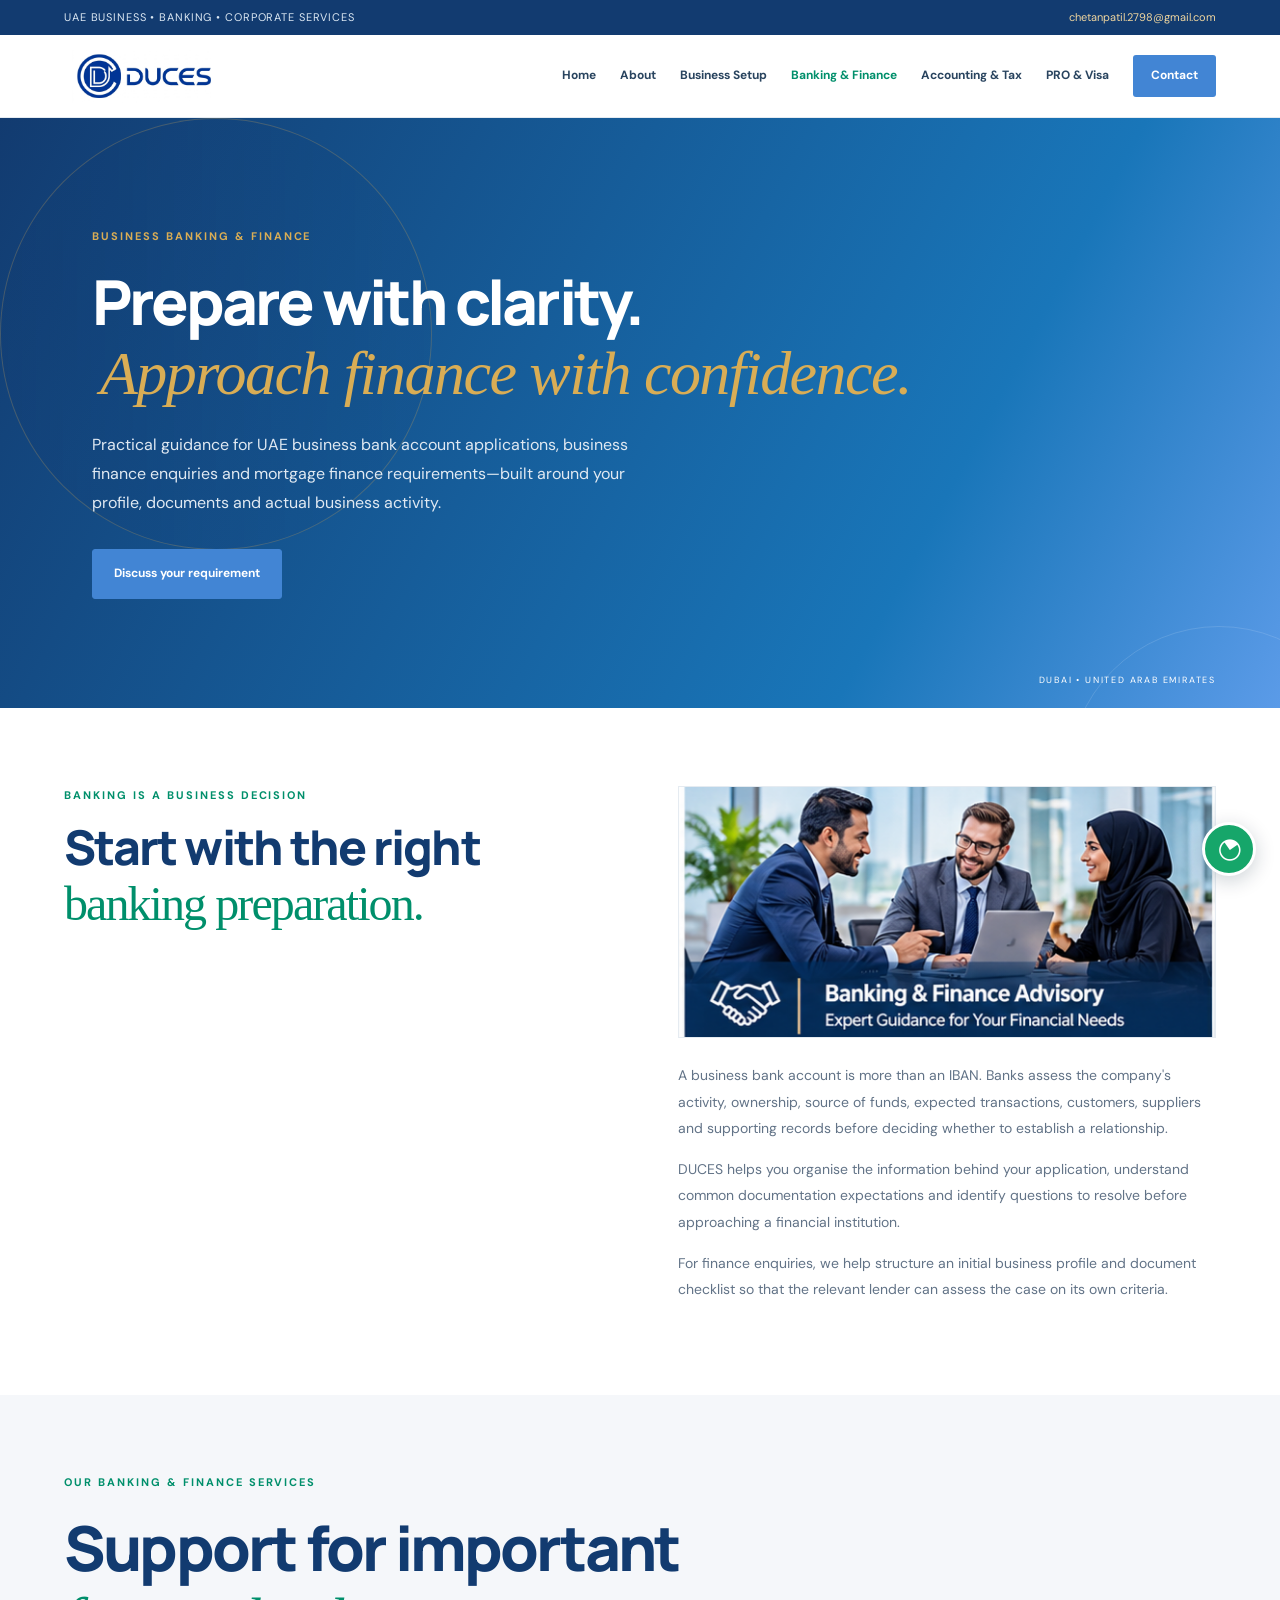
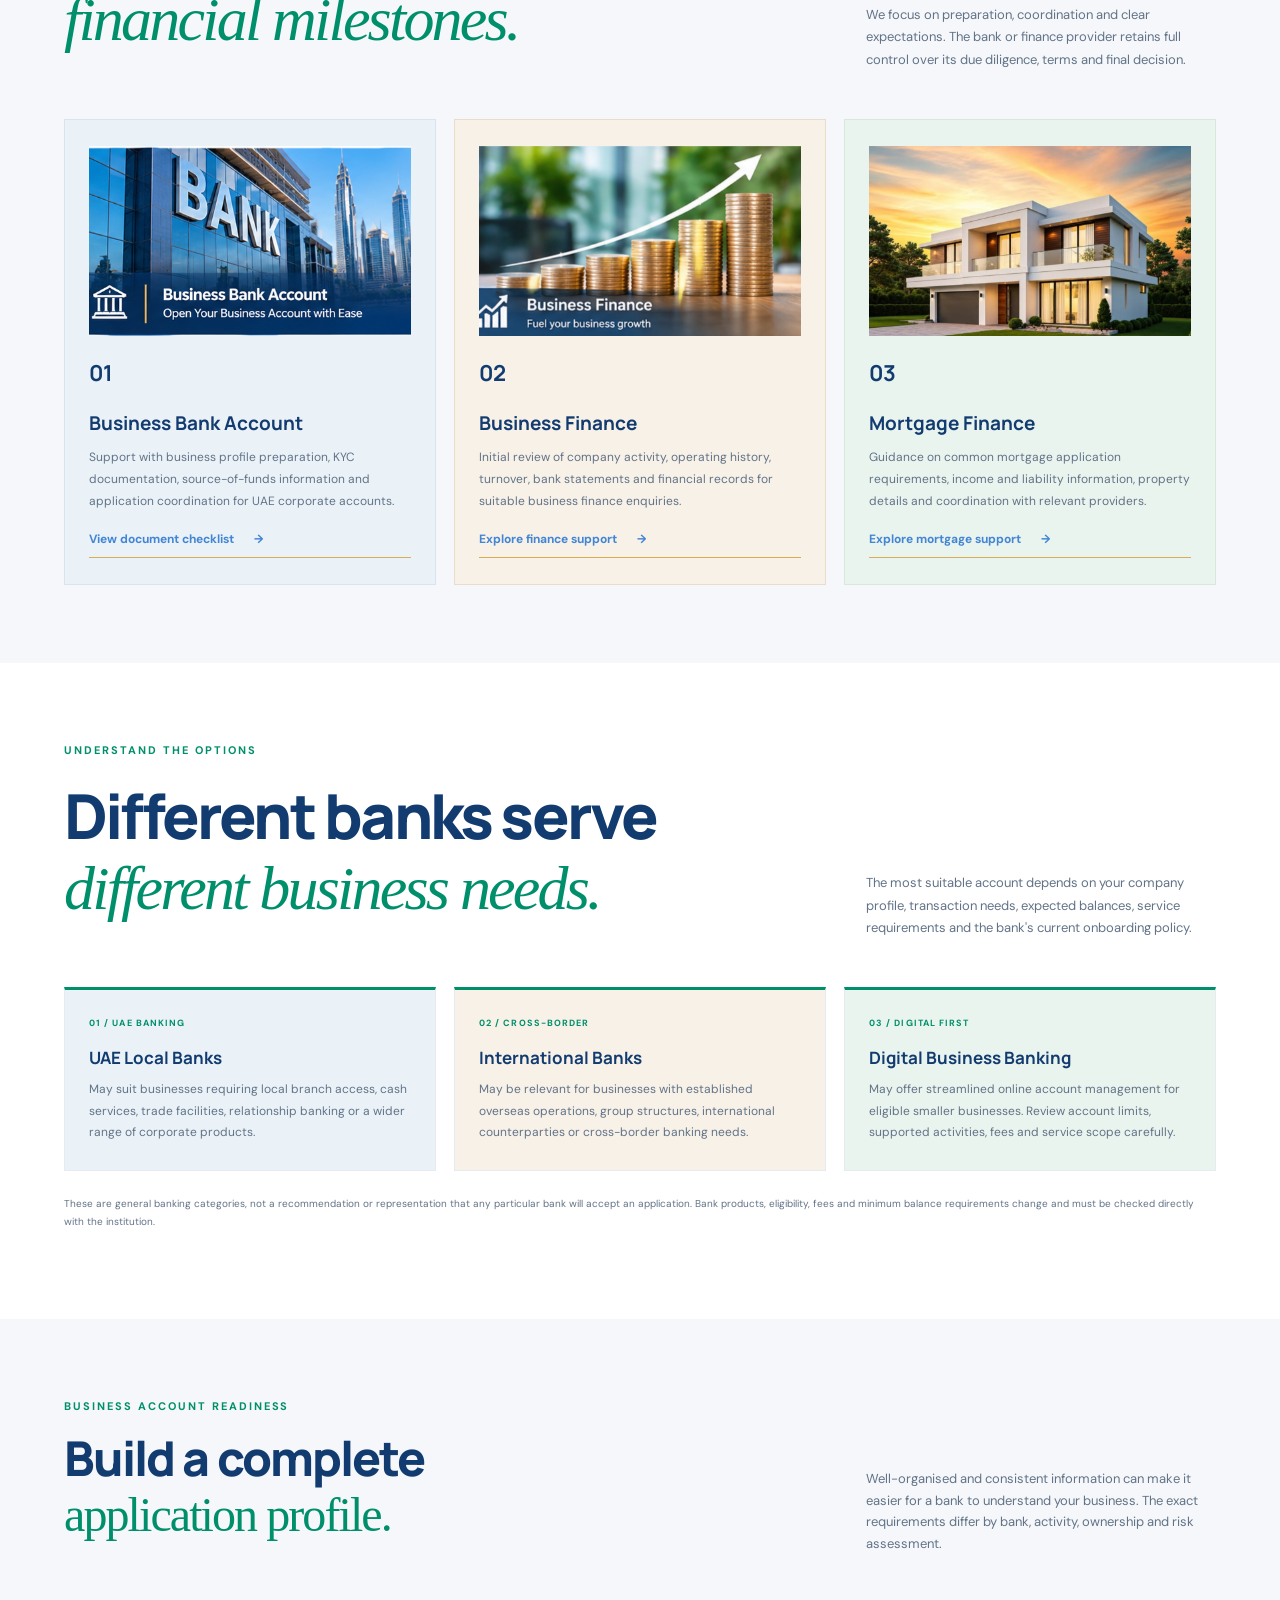
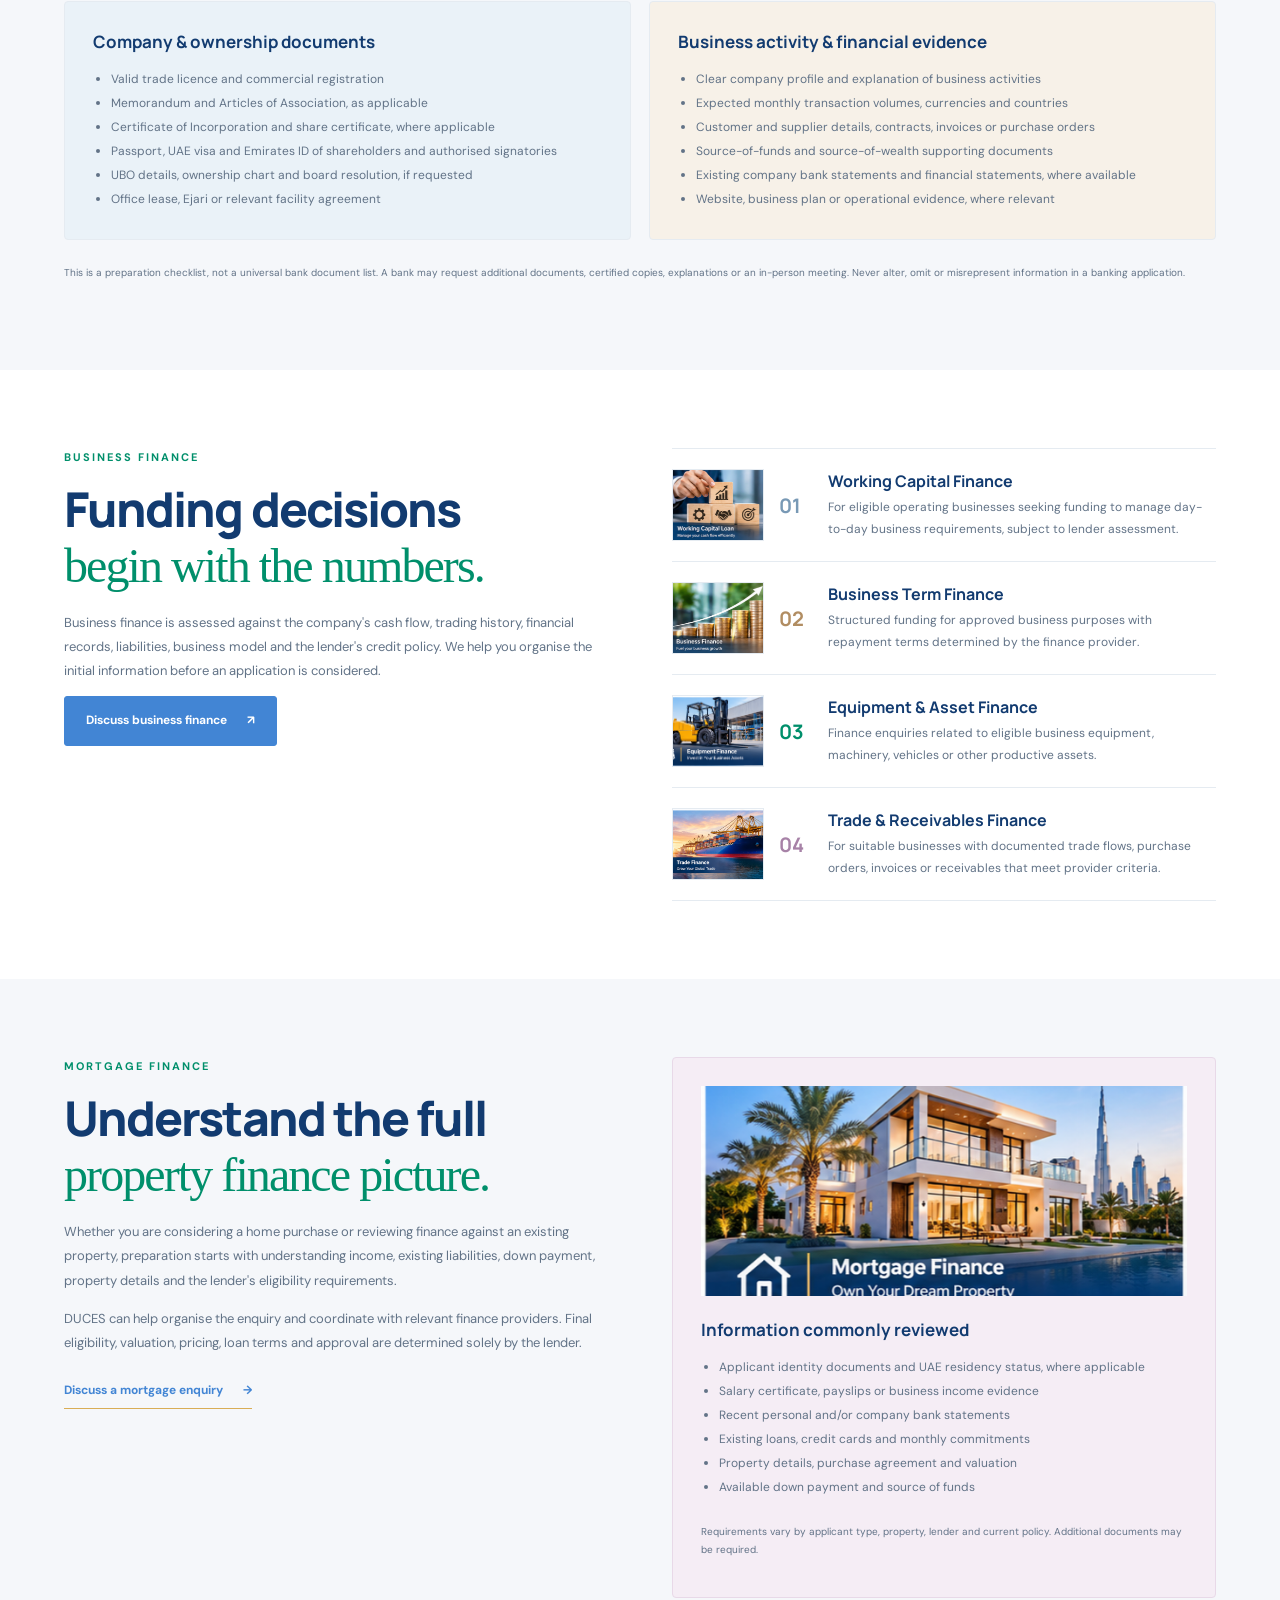
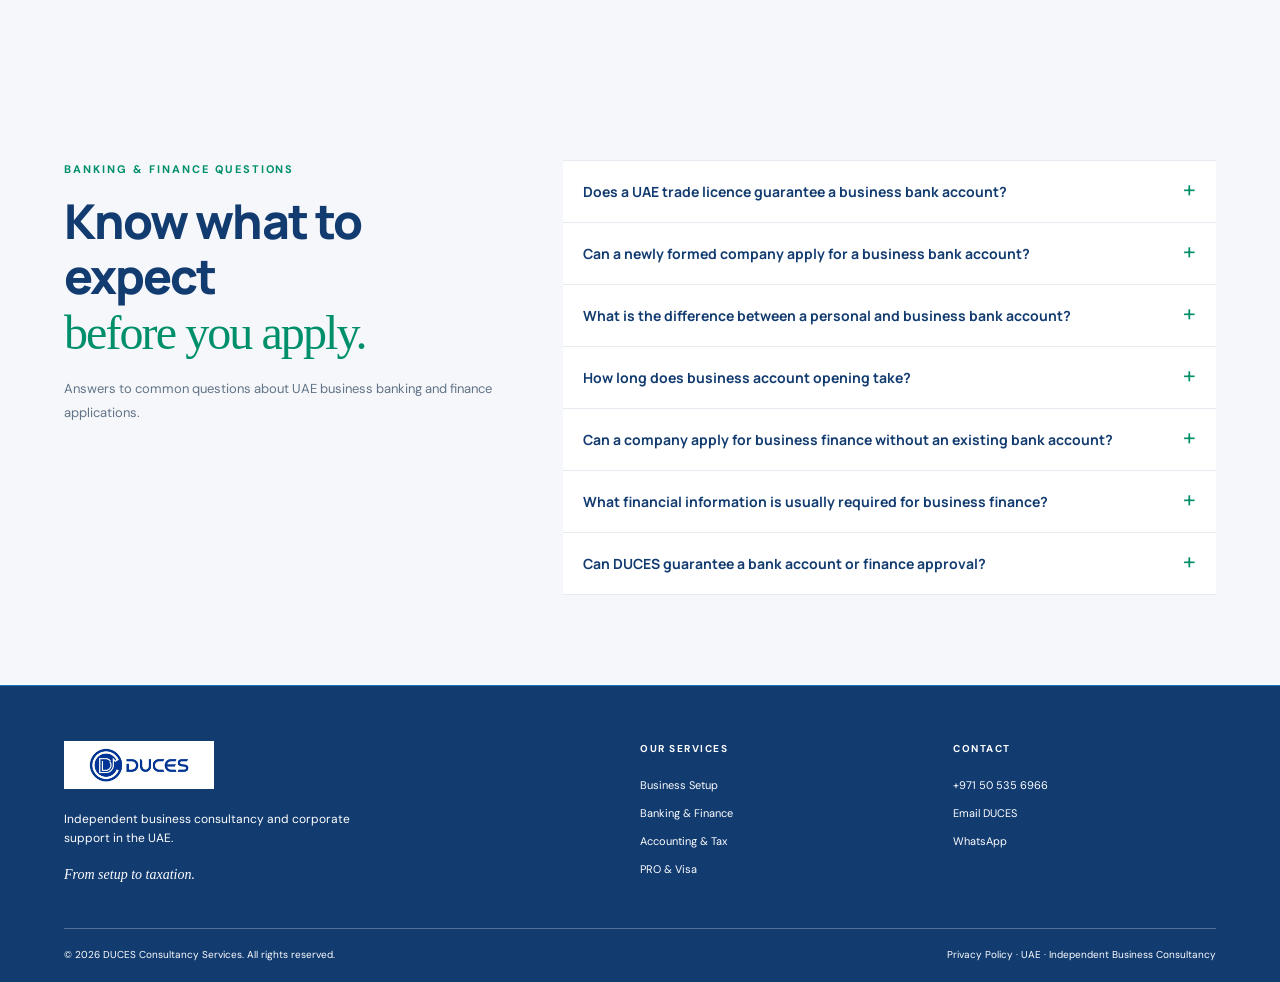
<file: banking-finance.html>
<!doctype html>
<html lang="en">
<head>
<meta charset="utf-8"><meta name="viewport" content="width=device-width,initial-scale=1">
<title>UAE Business Banking & Finance | DUCES Consultancy Services</title>
<meta name="description" content="DUCES provides guidance for UAE business bank account applications, business finance enquiries and mortgage finance requirements. Independent consultancy support with no guarantee of bank approval.">
<link rel="canonical" href="https://chetan7025.github.io/Duces-Website-V6/banking-finance.html">
<meta name="theme-color" content="#2878D0">
<meta property="og:type" content="website"><meta property="og:title" content="UAE Business Banking & Finance | DUCES Consultancy Services"><meta property="og:description" content="DUCES provides guidance for UAE business bank account applications, business finance enquiries and mortgage finance requirements. Independent consultancy support with no guarantee of bank approval."><meta property="og:url" content="https://chetan7025.github.io/Duces-Website-V6/banking-finance.html"><meta property="og:image" content="https://chetan7025.github.io/Duces-Website-V6/assets/duces-logo.jpg"><meta name="twitter:card" content="summary_large_image">
<link rel="preconnect" href="https://fonts.googleapis.com"><link rel="preconnect" href="https://fonts.gstatic.com" crossorigin>
<link href="https://fonts.googleapis.com/css2?family=DM+Sans:wght@400;500;600;700&family=Manrope:wght@400;500;600;700;800&display=swap" rel="stylesheet">
<link rel="stylesheet" href="style.css?v=20261111-banking-pastels-blue-footer">
</head>
<body>
<div class="topline"><div class="wrap topline-inner"><span>UAE BUSINESS • BANKING • CORPORATE SERVICES</span><a href="mailto:chetanpatil.2798@gmail.com">chetanpatil.2798@gmail.com</a></div></div>
<header class="header"><div class="wrap nav-wrap">
<a class="brand" href="index.html" aria-label="DUCES home"><img src="assets/duces-logo.jpg" alt="DUCES Consultancy Services"></a>
<button class="menu-toggle" aria-label="Toggle navigation" aria-expanded="false" aria-controls="main-navigation">☰</button>
<nav class="nav" id="main-navigation" aria-label="Main navigation">
<a href="index.html">Home</a><a href="about.html">About</a><a href="business-setup.html">Business Setup</a><a class="active" href="banking-finance.html">Banking & Finance</a><a href="accounting-tax.html">Accounting & Tax</a><a href="pro-visa.html">PRO & Visa</a><a class="nav-contact" href="contact.html">Contact</a>
</nav></div></header>
<main>
<section class="inner-hero banking-hero"><div class="wrap inner-hero-content"><div class="kicker">BUSINESS BANKING & FINANCE</div><h1>Prepare with clarity.<br><em>Approach finance with confidence.</em></h1><p>Practical guidance for UAE business bank account applications, business finance enquiries and mortgage finance requirements—built around your profile, documents and actual business activity.</p><div class="inner-hero-actions"><a class="btn btn-gold" href="https://wa.me/971505356966" target="_blank" rel="noopener">Discuss your requirement</a></div></div><div class="hero-image-credit">DUBAI • UNITED ARAB EMIRATES</div></section>

<section class="section banking-intro"><div class="wrap banking-intro-grid"><div><div class="kicker">BANKING IS A BUSINESS DECISION</div><h2>Start with the right<br><em>banking preparation.</em></h2></div><div class="banking-intro-copy"><figure class="banking-advisory-image"><img src="assets/images/banking-finance/financial-advisory.png" alt="Business financial advisory and planning" loading="lazy" decoding="async"></figure><p class="lead-copy">A business bank account is more than an IBAN. Banks assess the company's activity, ownership, source of funds, expected transactions, customers, suppliers and supporting records before deciding whether to establish a relationship.</p><p>DUCES helps you organise the information behind your application, understand common documentation expectations and identify questions to resolve before approaching a financial institution.</p><p>For finance enquiries, we help structure an initial business profile and document checklist so that the relevant lender can assess the case on its own criteria.</p></div></div></section>

<section class="banking-service-section" id="bank-account"><div class="wrap"><div class="section-heading"><div><div class="kicker">OUR BANKING & FINANCE SERVICES</div><h2>Support for important<br><em>financial milestones.</em></h2></div><p>We focus on preparation, coordination and clear expectations. The bank or finance provider retains full control over its due diligence, terms and final decision.</p></div>
<div class="banking-service-grid">
<article class="banking-service-card"><img class="banking-card-image" src="assets/images/banking-finance/business-bank-account.png" alt="Business bank account services" loading="lazy" decoding="async"><div class="service-index">01</div><h3>Business Bank Account</h3><p>Support with business profile preparation, KYC documentation, source-of-funds information and application coordination for UAE corporate accounts.</p><a class="text-link" href="#bank-readiness">View document checklist <span>→</span></a></article>
<article class="banking-service-card"><img class="banking-card-image" src="assets/images/banking-finance/business-finance.png" alt="Business finance solutions" loading="lazy" decoding="async"><div class="service-index">02</div><h3>Business Finance</h3><p>Initial review of company activity, operating history, turnover, bank statements and financial records for suitable business finance enquiries.</p><a class="text-link" href="#business-finance">Explore finance support <span>→</span></a></article>
<article class="banking-service-card"><img class="banking-card-image" src="assets/images/banking-finance/mortgage-finance-card.jpg" alt="Mortgage finance and property funding" loading="lazy" decoding="async"><div class="service-index">03</div><h3>Mortgage Finance</h3><p>Guidance on common mortgage application requirements, income and liability information, property details and coordination with relevant providers.</p><a class="text-link" href="#mortgage-finance">Explore mortgage support <span>→</span></a></article>
</div></div></section>

<section class="bank-types"><div class="wrap"><div class="section-heading"><div><div class="kicker">UNDERSTAND THE OPTIONS</div><h2>Different banks serve<br><em>different business needs.</em></h2></div><p>The most suitable account depends on your company profile, transaction needs, expected balances, service requirements and the bank's current onboarding policy.</p></div>
<div class="bank-types-grid">
<article class="bank-type"><small>01 / UAE BANKING</small><h3>UAE Local Banks</h3><p>May suit businesses requiring local branch access, cash services, trade facilities, relationship banking or a wider range of corporate products.</p></article>
<article class="bank-type"><small>02 / CROSS-BORDER</small><h3>International Banks</h3><p>May be relevant for businesses with established overseas operations, group structures, international counterparties or cross-border banking needs.</p></article>
<article class="bank-type"><small>03 / DIGITAL FIRST</small><h3>Digital Business Banking</h3><p>May offer streamlined online account management for eligible smaller businesses. Review account limits, supported activities, fees and service scope carefully.</p></article>
</div>
<p class="banking-disclaimer">These are general banking categories, not a recommendation or representation that any particular bank will accept an application. Bank products, eligibility, fees and minimum balance requirements change and must be checked directly with the institution.</p>
</div></section>

<section class="bank-readiness" id="bank-readiness"><div class="wrap"><div class="section-heading light"><div><div class="kicker">BUSINESS ACCOUNT READINESS</div><h2>Build a complete<br><em>application profile.</em></h2></div><p>Well-organised and consistent information can make it easier for a bank to understand your business. The exact requirements differ by bank, activity, ownership and risk assessment.</p></div>
<div class="bank-doc-grid">
<div class="bank-doc-panel"><h3>Company & ownership documents</h3><ul><li>Valid trade licence and commercial registration</li><li>Memorandum and Articles of Association, as applicable</li><li>Certificate of Incorporation and share certificate, where applicable</li><li>Passport, UAE visa and Emirates ID of shareholders and authorised signatories</li><li>UBO details, ownership chart and board resolution, if requested</li><li>Office lease, Ejari or relevant facility agreement</li></ul></div>
<div class="bank-doc-panel"><h3>Business activity & financial evidence</h3><ul><li>Clear company profile and explanation of business activities</li><li>Expected monthly transaction volumes, currencies and countries</li><li>Customer and supplier details, contracts, invoices or purchase orders</li><li>Source-of-funds and source-of-wealth supporting documents</li><li>Existing company bank statements and financial statements, where available</li><li>Website, business plan or operational evidence, where relevant</li></ul></div>
</div>
<p class="banking-disclaimer">This is a preparation checklist, not a universal bank document list. A bank may request additional documents, certified copies, explanations or an in-person meeting. Never alter, omit or misrepresent information in a banking application.</p>
</div></section>

<section class="finance-section" id="business-finance"><div class="wrap finance-layout"><div><div class="kicker">BUSINESS FINANCE</div><h2>Funding decisions<br><em>begin with the numbers.</em></h2><p class="muted-copy">Business finance is assessed against the company's cash flow, trading history, financial records, liabilities, business model and the lender's credit policy. We help you organise the initial information before an application is considered.</p><a class="btn btn-blue" href="https://wa.me/971505356966" target="_blank" rel="noopener">Discuss business finance <span>↗</span></a></div>
<div class="finance-product-list">
<div class="finance-product"><img src="assets/images/banking-finance/working-capital.png" alt="Working capital finance" loading="lazy" decoding="async"><b>01</b><section><h3>Working Capital Finance</h3><p>For eligible operating businesses seeking funding to manage day-to-day business requirements, subject to lender assessment.</p></section></div>
<div class="finance-product"><img src="assets/images/banking-finance/business-finance.png" alt="Business term finance" loading="lazy" decoding="async"><b>02</b><section><h3>Business Term Finance</h3><p>Structured funding for approved business purposes with repayment terms determined by the finance provider.</p></section></div>
<div class="finance-product"><img src="assets/images/banking-finance/equipment-finance.png" alt="Equipment and asset finance" loading="lazy" decoding="async"><b>03</b><section><h3>Equipment & Asset Finance</h3><p>Finance enquiries related to eligible business equipment, machinery, vehicles or other productive assets.</p></section></div>
<div class="finance-product"><img src="assets/images/banking-finance/trade-finance.png" alt="Trade and receivables finance" loading="lazy" decoding="async"><b>04</b><section><h3>Trade & Receivables Finance</h3><p>For suitable businesses with documented trade flows, purchase orders, invoices or receivables that meet provider criteria.</p></section></div>
</div></div></section>

<section class="mortgage-section" id="mortgage-finance"><div class="wrap mortgage-grid"><div class="mortgage-copy"><div class="kicker">MORTGAGE FINANCE</div><h2>Understand the full<br><em>property finance picture.</em></h2><p>Whether you are considering a home purchase or reviewing finance against an existing property, preparation starts with understanding income, existing liabilities, down payment, property details and the lender's eligibility requirements.</p><p>DUCES can help organise the enquiry and coordinate with relevant finance providers. Final eligibility, valuation, pricing, loan terms and approval are determined solely by the lender.</p><a class="text-link" href="https://wa.me/971505356966" target="_blank" rel="noopener">Discuss a mortgage enquiry <span>→</span></a></div>
<div class="mortgage-checklist"><img class="mortgage-card-image" src="assets/images/banking-finance/mortgage-finance.png" alt="Property mortgage finance" loading="lazy" decoding="async"><h3>Information commonly reviewed</h3><ul><li>Applicant identity documents and UAE residency status, where applicable</li><li>Salary certificate, payslips or business income evidence</li><li>Recent personal and/or company bank statements</li><li>Existing loans, credit cards and monthly commitments</li><li>Property details, purchase agreement and valuation</li><li>Available down payment and source of funds</li></ul><p class="banking-disclaimer">Requirements vary by applicant type, property, lender and current policy. Additional documents may be required.</p></div></div></section>

<section class="section faq-section banking-faq"><div class="wrap faq-layout"><div class="faq-intro"><div class="kicker">BANKING & FINANCE QUESTIONS</div><h2>Know what to expect<br><em>before you apply.</em></h2><p class="muted-copy">Answers to common questions about UAE business banking and finance applications.</p></div><div class="faq-list">
<details class="faq-item"><summary>Does a UAE trade licence guarantee a business bank account?</summary><div class="faq-answer"><p>No. A trade licence is only one part of the application. Each bank independently reviews the business activity, shareholders, source of funds, expected transactions, customers, suppliers and risk profile. Account opening is never guaranteed.</p></div></details>
<details class="faq-item"><summary>Can a newly formed company apply for a business bank account?</summary><div class="faq-answer"><p>Some banks and digital providers consider newly formed businesses, while others may expect operating history, contracts, invoices or other evidence. The options depend on the company's activity, ownership, documentation and the institution's current policy.</p></div></details>
<details class="faq-item"><summary>What is the difference between a personal and business bank account?</summary><div class="faq-answer"><p>A business account is designed for company transactions and is opened in the legal entity's name. Company income and expenses should be managed through appropriate business accounts in line with accounting, tax and banking requirements.</p></div></details>
<details class="faq-item"><summary>How long does business account opening take?</summary><div class="faq-answer"><p>There is no universal timeline. Processing depends on the bank's review, completeness of documents, business complexity, due diligence and any additional information requests. The bank confirms its own expected timeline.</p></div></details>
<details class="faq-item"><summary>Can a company apply for business finance without an existing bank account?</summary><div class="faq-answer"><p>Requirements vary by lender and product. Some providers may require an account with them, while others may review statements from an existing bank. The lender's current eligibility rules should be checked before preparing an application.</p></div></details>
<details class="faq-item"><summary>What financial information is usually required for business finance?</summary><div class="faq-answer"><p>Depending on the product, lenders may review company bank statements, turnover, audited or management accounts, trade invoices, existing liabilities, ownership documents and the purpose of funding. Additional evidence may be requested.</p></div></details>
<details class="faq-item"><summary>Can DUCES guarantee a bank account or finance approval?</summary><div class="faq-answer"><p>No. DUCES is an independent consultancy, not a bank or lender. We can help organise information and coordinate an enquiry, but account opening, credit decisions, rates, terms and approvals are solely at the discretion of the relevant financial institution.</p></div></details>
</div></div></section>

</main>
<footer class="footer"><div class="wrap footer-main"><div class="footer-brand"><img src="assets/duces-logo.jpg" alt="DUCES"><p>Independent business consultancy and corporate support in the UAE.</p><span>From setup to taxation.</span></div><div><h4>OUR SERVICES</h4><a href="business-setup.html">Business Setup</a><a href="banking-finance.html">Banking & Finance</a><a href="accounting-tax.html">Accounting & Tax</a><a href="pro-visa.html">PRO & Visa</a></div><div><h4>CONTACT</h4><a href="tel:+971505356966">+971 50 535 6966</a><a href="mailto:chetanpatil.2798@gmail.com">Email DUCES</a><a href="https://wa.me/971505356966" target="_blank" rel="noopener">WhatsApp</a></div></div><div class="wrap footer-bottom"><span>© <span id="year"></span> DUCES Consultancy Services. All rights reserved.</span><span><a href="privacy-policy.html">Privacy Policy</a> · UAE · Independent Business Consultancy</span></div></footer>
<a class="whatsapp-float" href="https://wa.me/971505356966" target="_blank" rel="noopener" aria-label="Chat with DUCES on WhatsApp"><span>◔</span></a>
<script src="script.js"></script>
</body></html>
</file>
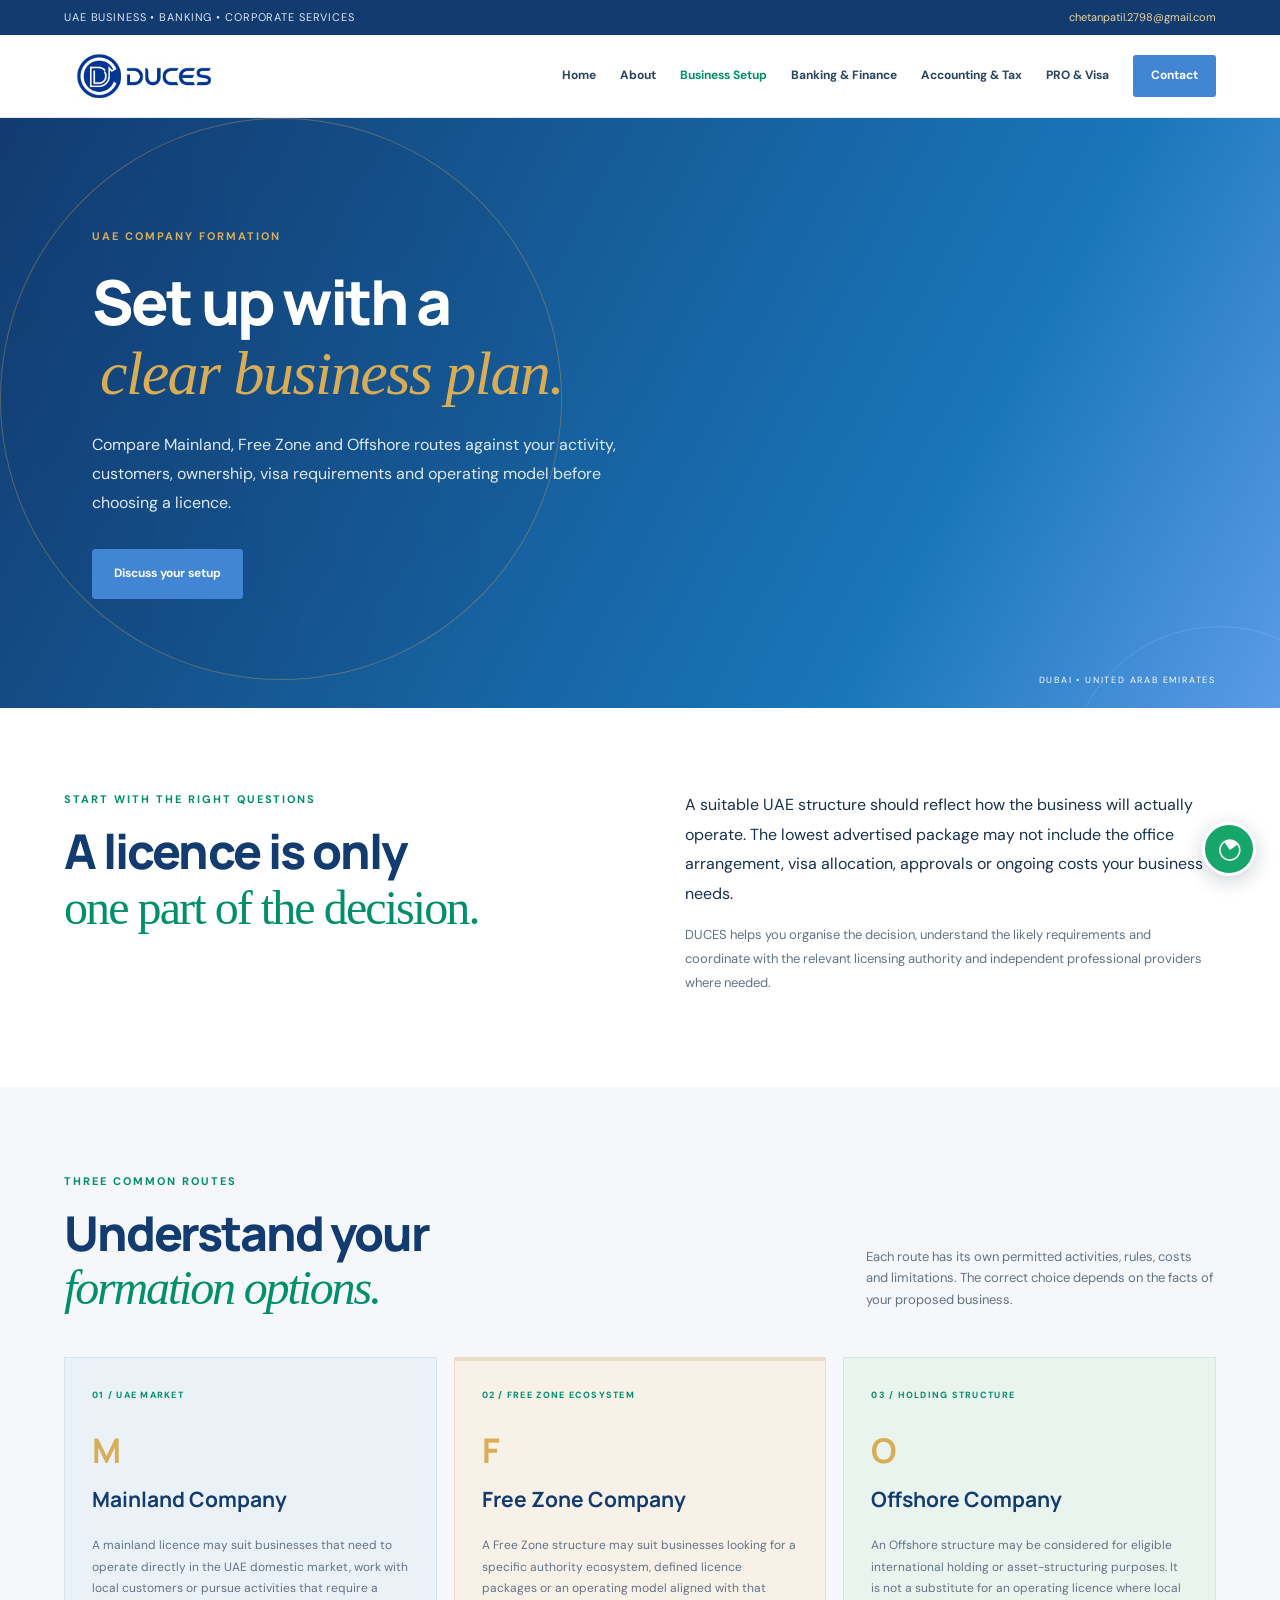
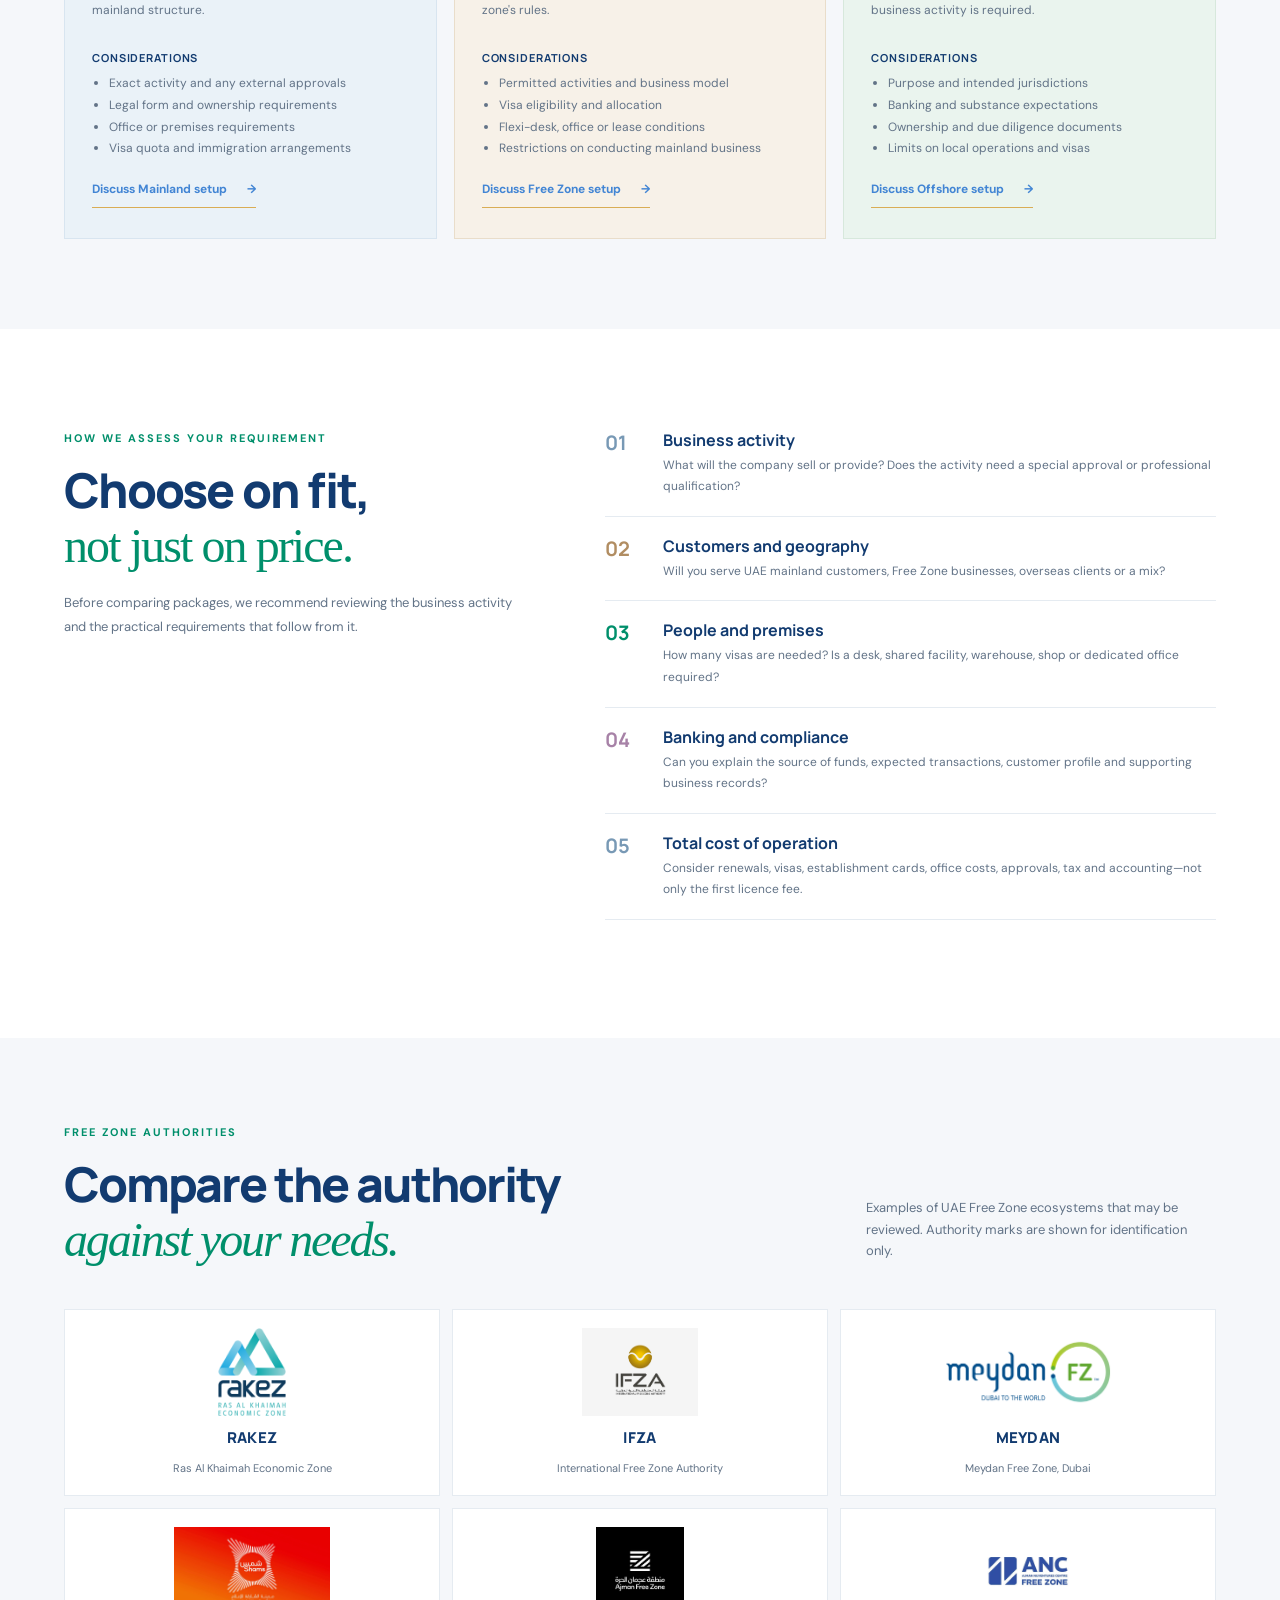
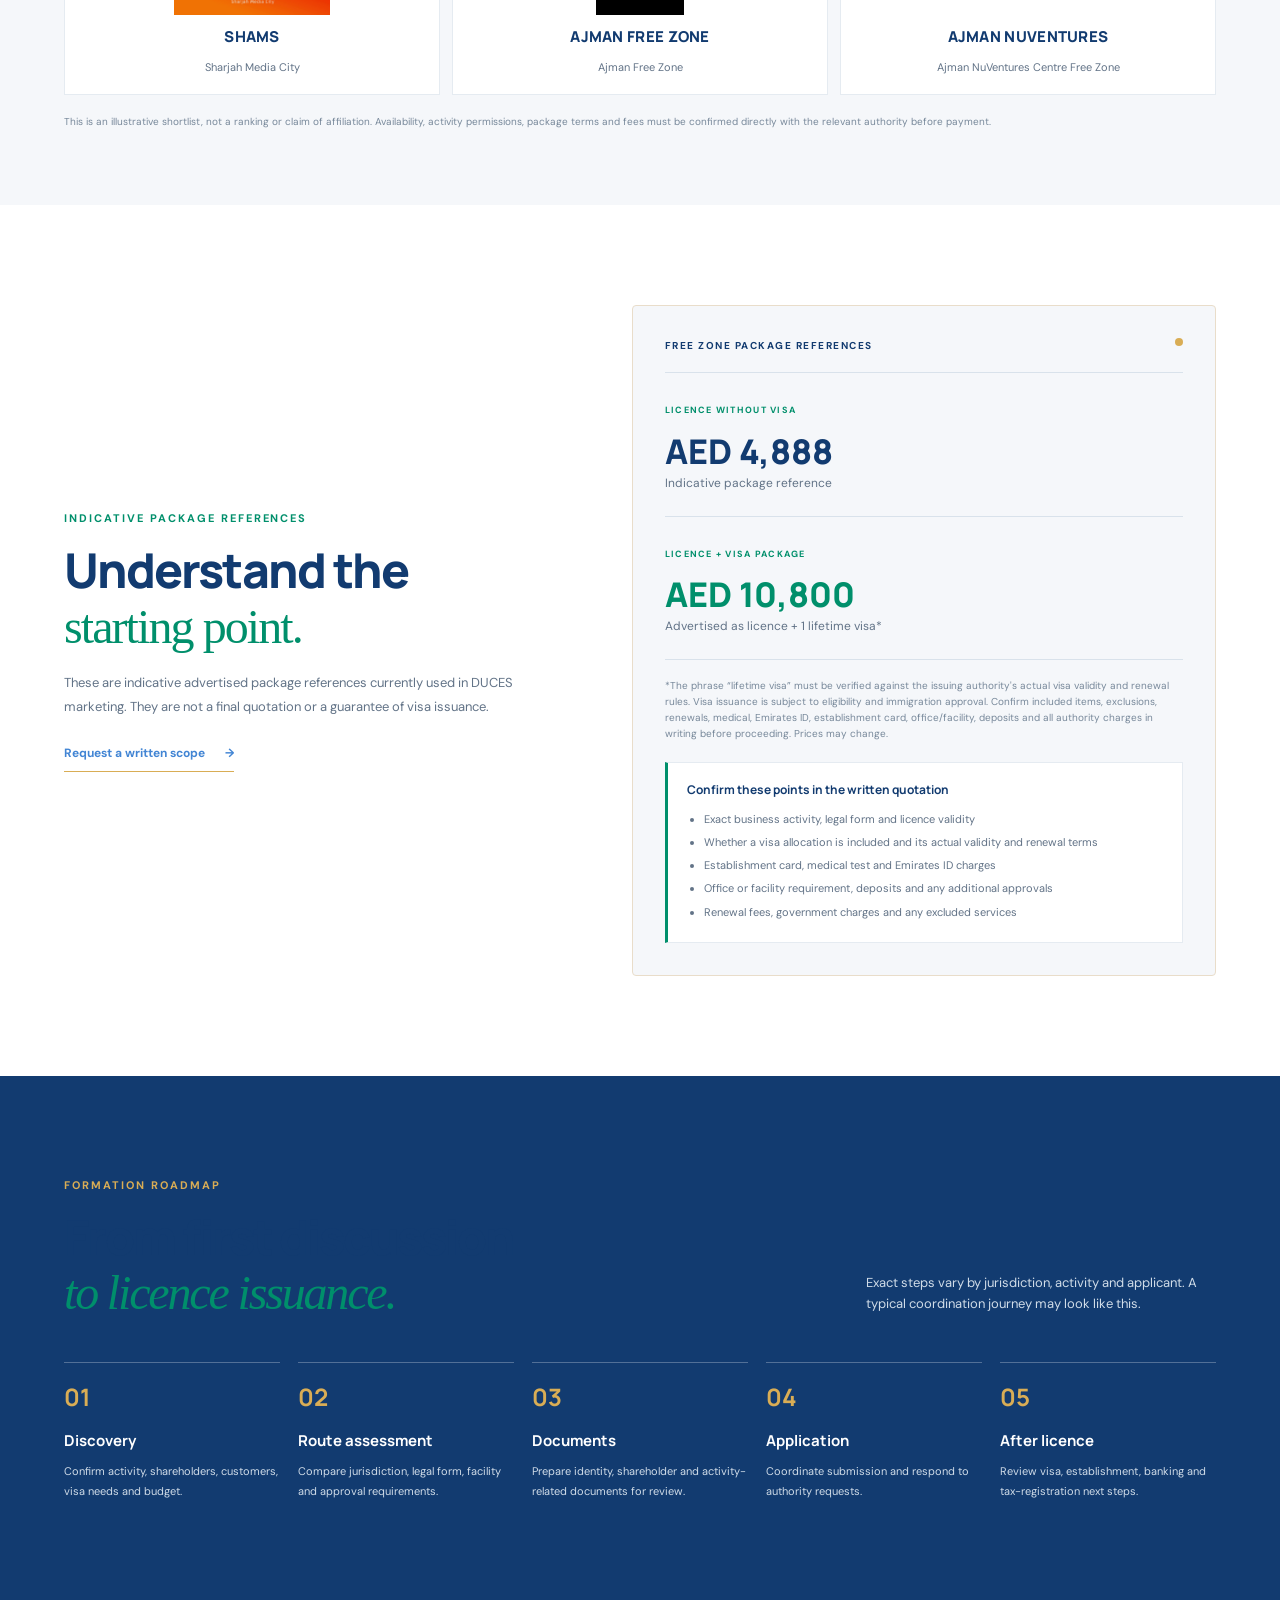
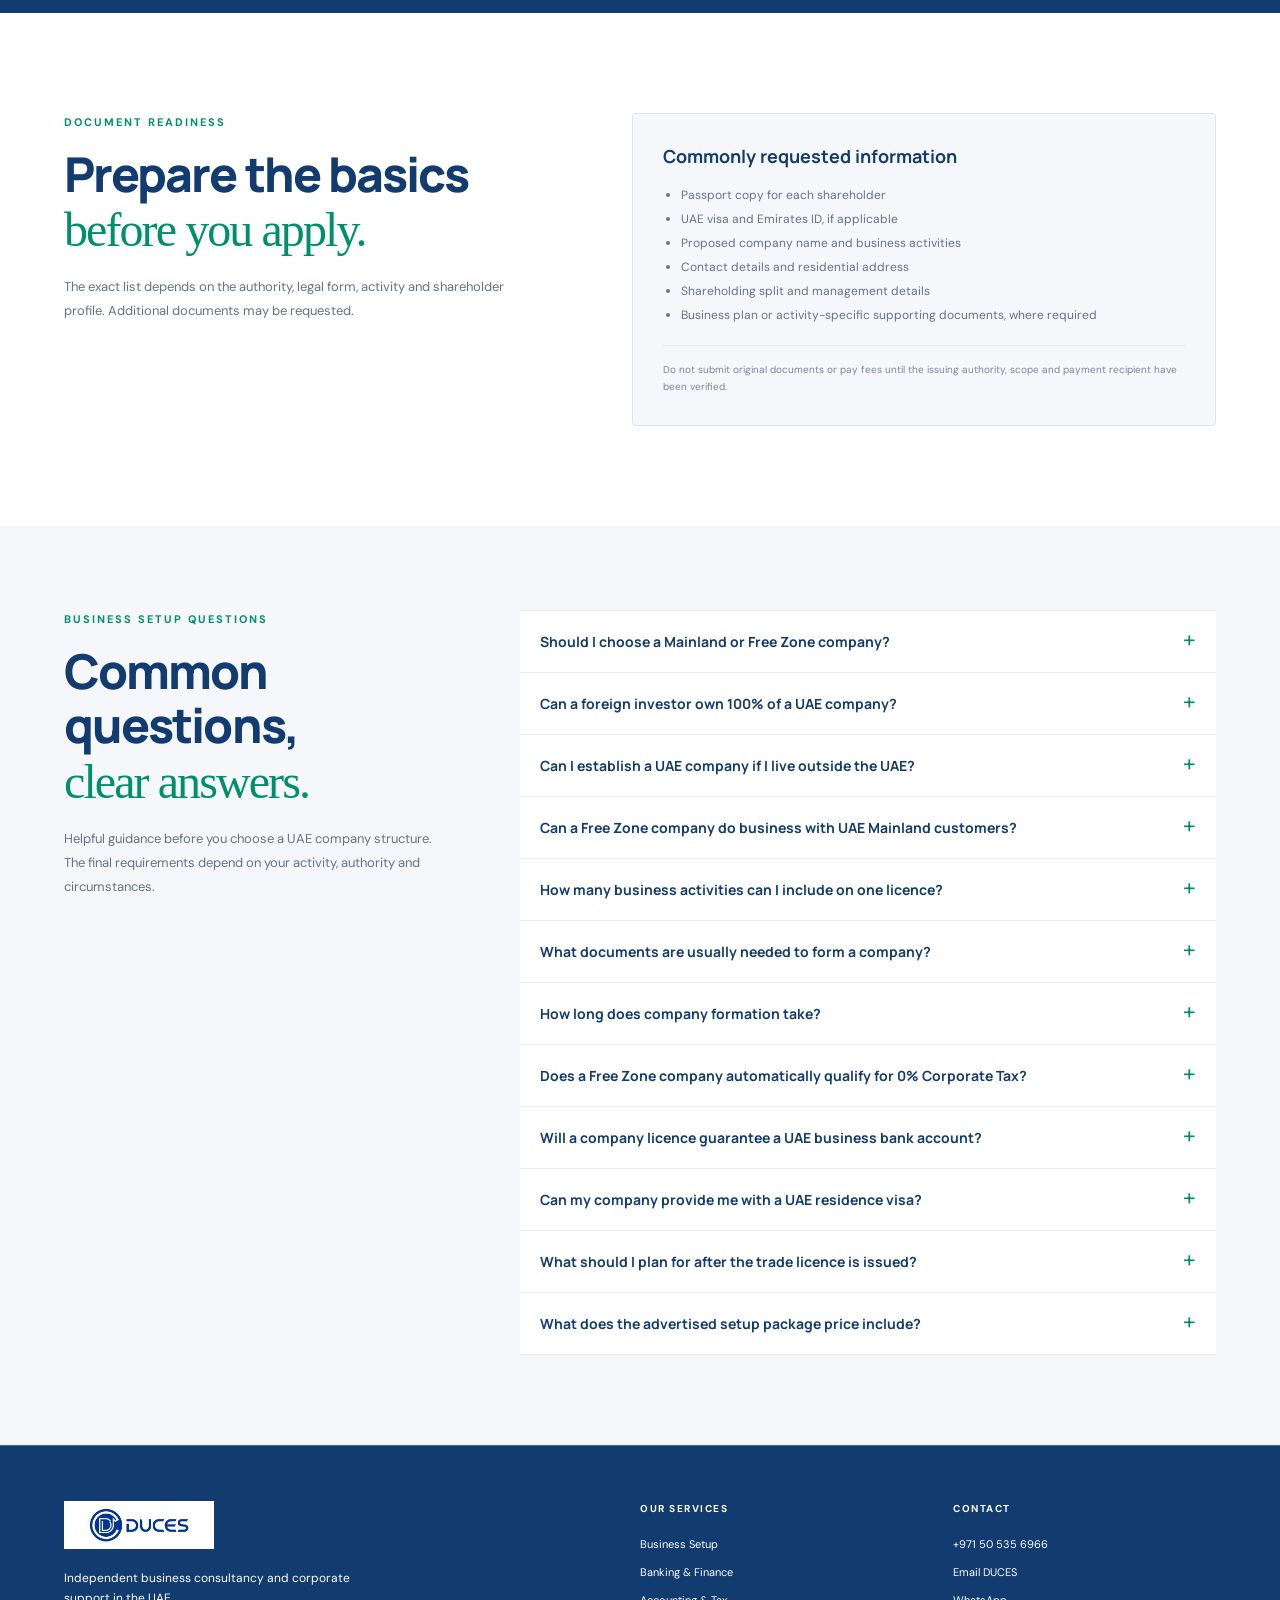
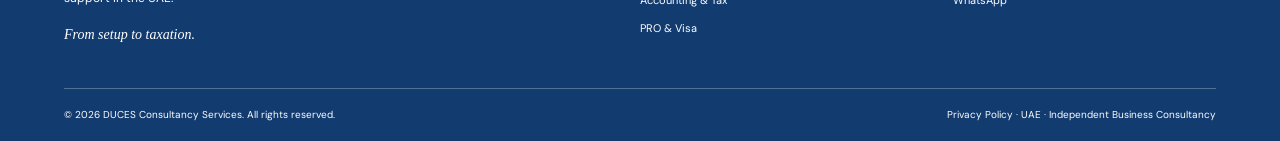
<file: business-setup.html>
<!doctype html>
<html lang="en">
<head>
<meta charset="utf-8"><meta name="viewport" content="width=device-width,initial-scale=1">
<title>UAE Business Setup | Mainland, Free Zone & Offshore | DUCES</title>
<meta name="description" content="Explore UAE Mainland, Free Zone and Offshore company formation with DUCES. Compare licensing routes, visa needs, documents, banking readiness and ongoing obligations.">
<link rel="canonical" href="https://chetan7025.github.io/Duces-Website-V6/business-setup.html">
<meta name="theme-color" content="#2878D0">
<meta property="og:type" content="website"><meta property="og:title" content="UAE Business Setup | Mainland, Free Zone & Offshore | DUCES"><meta property="og:description" content="Explore UAE Mainland, Free Zone and Offshore company formation with DUCES. Compare licensing routes, visa needs, documents, banking readiness and ongoing obligations."><meta property="og:url" content="https://chetan7025.github.io/Duces-Website-V6/business-setup.html"><meta property="og:image" content="https://chetan7025.github.io/Duces-Website-V6/assets/duces-logo.jpg"><meta name="twitter:card" content="summary_large_image">
<link rel="preconnect" href="https://fonts.googleapis.com"><link rel="preconnect" href="https://fonts.gstatic.com" crossorigin>
<link href="https://fonts.googleapis.com/css2?family=DM+Sans:wght@400;500;600;700&family=Manrope:wght@400;500;600;700;800&display=swap" rel="stylesheet">
<link rel="stylesheet" href="style.css?v=20261111-headingfix3">
</head>
<body>
<div class="topline"><div class="wrap topline-inner"><span>UAE BUSINESS • BANKING • CORPORATE SERVICES</span><a href="mailto:chetanpatil.2798@gmail.com">chetanpatil.2798@gmail.com</a></div></div>
<header class="header"><div class="wrap nav-wrap">
<a class="brand" href="index.html" aria-label="DUCES home"><img src="assets/duces-logo.jpg" alt="DUCES Consultancy Services"></a>
<button class="menu-toggle" aria-label="Toggle navigation" aria-expanded="false" aria-controls="main-navigation">☰</button>
<nav class="nav" id="main-navigation" aria-label="Main navigation">
<a href="index.html">Home</a><a href="about.html">About</a><a class="active" href="business-setup.html">Business Setup</a><a href="banking-finance.html">Banking & Finance</a><a href="accounting-tax.html">Accounting & Tax</a><a href="pro-visa.html">PRO & Visa</a><a class="nav-contact" href="contact.html">Contact</a>
</nav></div></header>
<main>
<section class="inner-hero setup-hero"><div class="wrap inner-hero-content"><div class="kicker">UAE COMPANY FORMATION</div><h1>Set up with a<br><em>clear business plan.</em></h1><p>Compare Mainland, Free Zone and Offshore routes against your activity, customers, ownership, visa requirements and operating model before choosing a licence.</p><div class="inner-hero-actions"><a class="btn btn-gold" href="contact.html">Discuss your setup</a></div></div><div class="hero-image-credit">DUBAI • UNITED ARAB EMIRATES</div></section>
<section class="page-intro section"><div class="wrap page-intro-grid"><div><div class="kicker">START WITH THE RIGHT QUESTIONS</div><h2>A licence is only<br><em>one part of the decision.</em></h2></div><div><p class="lead-copy">A suitable UAE structure should reflect how the business will actually operate. The lowest advertised package may not include the office arrangement, visa allocation, approvals or ongoing costs your business needs.</p><p class="muted-copy">DUCES helps you organise the decision, understand the likely requirements and coordinate with the relevant licensing authority and independent professional providers where needed.</p></div></div></section>
<section class="section jurisdiction-section" id="jurisdictions"><div class="wrap"><div class="section-heading"><div><div class="kicker">THREE COMMON ROUTES</div><h2>Understand your<br><em>formation options.</em></h2></div><p>Each route has its own permitted activities, rules, costs and limitations. The correct choice depends on the facts of your proposed business.</p></div>
<div class="jurisdiction-grid">
<article class="jurisdiction-card"><div class="jurisdiction-index">01 / UAE MARKET</div><div class="jurisdiction-symbol">M</div><h3>Mainland Company</h3><p>A mainland licence may suit businesses that need to operate directly in the UAE domestic market, work with local customers or pursue activities that require a mainland structure.</p><h4>Considerations</h4><ul><li>Exact activity and any external approvals</li><li>Legal form and ownership requirements</li><li>Office or premises requirements</li><li>Visa quota and immigration arrangements</li></ul><a href="contact.html" class="text-link">Discuss Mainland setup <span>→</span></a></article>
<article class="jurisdiction-card jurisdiction-featured"><div class="jurisdiction-index">02 / FREE ZONE ECOSYSTEM</div><div class="jurisdiction-symbol">F</div><h3>Free Zone Company</h3><p>A Free Zone structure may suit businesses looking for a specific authority ecosystem, defined licence packages or an operating model aligned with that zone's rules.</p><h4>Considerations</h4><ul><li>Permitted activities and business model</li><li>Visa eligibility and allocation</li><li>Flexi-desk, office or lease conditions</li><li>Restrictions on conducting mainland business</li></ul><a href="contact.html" class="text-link">Discuss Free Zone setup <span>→</span></a></article>
<article class="jurisdiction-card"><div class="jurisdiction-index">03 / HOLDING STRUCTURE</div><div class="jurisdiction-symbol">O</div><h3>Offshore Company</h3><p>An Offshore structure may be considered for eligible international holding or asset-structuring purposes. It is not a substitute for an operating licence where local business activity is required.</p><h4>Considerations</h4><ul><li>Purpose and intended jurisdictions</li><li>Banking and substance expectations</li><li>Ownership and due diligence documents</li><li>Limits on local operations and visas</li></ul><a href="contact.html" class="text-link">Discuss Offshore setup <span>→</span></a></article>
</div></div></section>
<section class="section decision-section"><div class="wrap decision-grid"><div><div class="kicker">HOW WE ASSESS YOUR REQUIREMENT</div><h2>Choose on fit,<br><em>not just on price.</em></h2><p class="muted-copy">Before comparing packages, we recommend reviewing the business activity and the practical requirements that follow from it.</p></div><div class="decision-list">
<div><b>01</b><section><h3>Business activity</h3><p>What will the company sell or provide? Does the activity need a special approval or professional qualification?</p></section></div>
<div><b>02</b><section><h3>Customers and geography</h3><p>Will you serve UAE mainland customers, Free Zone businesses, overseas clients or a mix?</p></section></div>
<div><b>03</b><section><h3>People and premises</h3><p>How many visas are needed? Is a desk, shared facility, warehouse, shop or dedicated office required?</p></section></div>
<div><b>04</b><section><h3>Banking and compliance</h3><p>Can you explain the source of funds, expected transactions, customer profile and supporting business records?</p></section></div>
<div><b>05</b><section><h3>Total cost of operation</h3><p>Consider renewals, visas, establishment cards, office costs, approvals, tax and accounting—not only the first licence fee.</p></section></div>
</div></div></section>
<section class="section zone-section"><div class="wrap"><div class="section-heading"><div><div class="kicker">FREE ZONE AUTHORITIES</div><h2>Compare the authority<br><em>against your needs.</em></h2></div><p>Examples of UAE Free Zone ecosystems that may be reviewed. Authority marks are shown for identification only.</p></div><div class="zone-grid"><div class="zone-logo-card"><img src="assets/freezone-logos/rakez.png" alt="RAKEZ logo" loading="lazy" decoding="async"><strong>RAKEZ</strong><span>Ras Al Khaimah Economic Zone</span></div><div class="zone-logo-card"><img src="assets/freezone-logos/ifza.png" alt="IFZA logo" loading="lazy" decoding="async"><strong>IFZA</strong><span>International Free Zone Authority</span></div><div class="zone-logo-card"><img src="assets/freezone-logos/meydan.png" alt="Meydan Free Zone logo" loading="lazy" decoding="async"><strong>MEYDAN</strong><span>Meydan Free Zone, Dubai</span></div><div class="zone-logo-card"><img src="assets/freezone-logos/shams.png" alt="SHAMS logo" loading="lazy" decoding="async"><strong>SHAMS</strong><span>Sharjah Media City</span></div><div class="zone-logo-card"><img src="assets/freezone-logos/ajman-free-zone.png" alt="Ajman Free Zone logo" loading="lazy" decoding="async"><strong>AJMAN FREE ZONE</strong><span>Ajman Free Zone</span></div><div class="zone-logo-card"><img src="assets/freezone-logos/ajman-nuventures.png" alt="Ajman NuVentures Centre Free Zone logo" loading="lazy" decoding="async"><strong>AJMAN NUVENTURES</strong><span>Ajman NuVentures Centre Free Zone</span></div></div><p class="zone-note">This is an illustrative shortlist, not a ranking or claim of affiliation. Availability, activity permissions, package terms and fees must be confirmed directly with the relevant authority before payment.</p></div></section>
<section class="section package-section"><div class="wrap package-layout"><div><div class="kicker">INDICATIVE PACKAGE REFERENCES</div><h2>Understand the<br><em>starting point.</em></h2><p class="muted-copy">These are indicative advertised package references currently used in DUCES marketing. They are not a final quotation or a guarantee of visa issuance.</p><a class="text-link" href="contact.html">Request a written scope <span>→</span></a></div><div class="package-panel"><div class="panel-top"><span>FREE ZONE PACKAGE REFERENCES</span><span class="gold-dot"></span></div><div class="package"><small>LICENCE WITHOUT VISA</small><h3>AED 4,888</h3><p>Indicative package reference</p></div><div class="package package-highlight"><small>LICENCE + VISA PACKAGE</small><h3>AED 10,800</h3><p>Advertised as licence + 1 lifetime visa*</p></div><p class="fineprint">*The phrase “lifetime visa” must be verified against the issuing authority's actual visa validity and renewal rules. Visa issuance is subject to eligibility and immigration approval. Confirm included items, exclusions, renewals, medical, Emirates ID, establishment card, office/facility, deposits and all authority charges in writing before proceeding. Prices may change.</p><div class="package-checklist"><h4>Confirm these points in the written quotation</h4><ul><li>Exact business activity, legal form and licence validity</li><li>Whether a visa allocation is included and its actual validity and renewal terms</li><li>Establishment card, medical test and Emirates ID charges</li><li>Office or facility requirement, deposits and any additional approvals</li><li>Renewal fees, government charges and any excluded services</li></ul></div></div></div></section>
<section class="section setup-process"><div class="wrap"><div class="section-heading"><div><div class="kicker">FORMATION ROADMAP</div><h2>From first discussion<br><em>to licence issuance.</em></h2></div><p>Exact steps vary by jurisdiction, activity and applicant. A typical coordination journey may look like this.</p></div><div class="formation-steps"><div><b>01</b><h3>Discovery</h3><p>Confirm activity, shareholders, customers, visa needs and budget.</p></div><div><b>02</b><h3>Route assessment</h3><p>Compare jurisdiction, legal form, facility and approval requirements.</p></div><div><b>03</b><h3>Documents</h3><p>Prepare identity, shareholder and activity-related documents for review.</p></div><div><b>04</b><h3>Application</h3><p>Coordinate submission and respond to authority requests.</p></div><div><b>05</b><h3>After licence</h3><p>Review visa, establishment, banking and tax-registration next steps.</p></div></div></div></section>
<section class="section document-section"><div class="wrap document-grid"><div><div class="kicker">DOCUMENT READINESS</div><h2>Prepare the basics<br><em>before you apply.</em></h2><p class="muted-copy">The exact list depends on the authority, legal form, activity and shareholder profile. Additional documents may be requested.</p></div><div class="document-panel"><h3>Commonly requested information</h3><ul><li>Passport copy for each shareholder</li><li>UAE visa and Emirates ID, if applicable</li><li>Proposed company name and business activities</li><li>Contact details and residential address</li><li>Shareholding split and management details</li><li>Business plan or activity-specific supporting documents, where required</li></ul><p>Do not submit original documents or pay fees until the issuing authority, scope and payment recipient have been verified.</p></div></div></section>

<section class="section faq-section" id="business-setup-faq"><div class="wrap faq-layout"><div class="faq-intro"><div class="kicker">BUSINESS SETUP QUESTIONS</div><h2>Common questions,<br><em>clear answers.</em></h2><p class="muted-copy">Helpful guidance before you choose a UAE company structure. The final requirements depend on your activity, authority and circumstances.</p></div><div class="faq-list">
<details class="faq-item"><summary>Should I choose a Mainland or Free Zone company?</summary><div class="faq-answer"><p>Mainland may be suitable when you need to operate directly in the UAE domestic market or require premises and approvals associated with a mainland licence. A Free Zone may suit businesses whose activities, customers and operating model fit a particular zone. Compare your actual activity, customer locations, visa needs, premises, banking and total annual costs before deciding.</p></div></details>
<details class="faq-item"><summary>Can a foreign investor own 100% of a UAE company?</summary><div class="faq-answer"><p>Many UAE business activities allow full foreign ownership, including many mainland and Free Zone structures. Certain strategic, regulated or activity-specific cases may have additional conditions or approvals. The proposed activity and legal form must be checked with the relevant authority.</p></div></details>
<details class="faq-item"><summary>Can I establish a UAE company if I live outside the UAE?</summary><div class="faq-answer"><p>Non-residents can establish many UAE company structures. However, signing, document verification, immigration, office and banking procedures differ by authority and bank. Some steps may require your presence in the UAE.</p></div></details>
<details class="faq-item"><summary>Can a Free Zone company do business with UAE Mainland customers?</summary><div class="faq-answer"><p>This depends on the licensed activity, the type of goods or services, the contractual arrangement and applicable mainland, customs and regulatory rules. A mainland distributor, branch, permit or other compliant arrangement may be needed in some cases. Confirm the proposed sales model before trading.</p></div></details>
<details class="faq-item"><summary>How many business activities can I include on one licence?</summary><div class="faq-answer"><p>Some authorities allow multiple compatible activities on one licence. Activities from different categories or those requiring separate regulatory approvals may need additional permissions or a separate licence. The authority must confirm the permitted combination.</p></div></details>
<details class="faq-item"><summary>What documents are usually needed to form a company?</summary><div class="faq-answer"><p>Common documents include shareholder passport copies, UAE visa and Emirates ID where applicable, contact and residential details, proposed company names, activity details and shareholding information. Corporate shareholders or regulated activities may require additional company documents, resolutions, attestations or approvals.</p></div></details>
<details class="faq-item"><summary>How long does company formation take?</summary><div class="faq-answer"><p>Timelines vary by jurisdiction, activity, document readiness, name approval and any external clearances. A straightforward application may move faster than one involving regulated activities, corporate shareholders or document legalisation. We confirm an estimated timeline after reviewing the case; authority processing times are not guaranteed.</p></div></details>
<details class="faq-item"><summary>Does a Free Zone company automatically qualify for 0% Corporate Tax?</summary><div class="faq-answer"><p>No. A Free Zone company is not automatically tax-free. A 0% Corporate Tax rate may apply only to qualifying income of a Qualifying Free Zone Person that meets the applicable legal conditions. Registration, returns, accounting records and other compliance obligations may still apply. Obtain advice based on the company's actual activities and income.</p></div></details>
<details class="faq-item"><summary>Will a company licence guarantee a UAE business bank account?</summary><div class="faq-answer"><p>No. A trade licence does not guarantee bank account approval. Each bank independently reviews the shareholders, business activity, source of funds, expected transactions, customers, suppliers and supporting documents. DUCES can help organise the application and business profile, but the bank makes the final decision.</p></div></details>
<details class="faq-item"><summary>Can my company provide me with a UAE residence visa?</summary><div class="faq-answer"><p>Some eligible mainland and Free Zone companies can apply for investor, partner or employee visas, subject to the authority's rules, visa allocation, establishment requirements and immigration approval. The number of visas and total cost depend on the selected package and circumstances. Visa issuance is not guaranteed.</p></div></details>
<details class="faq-item"><summary>What should I plan for after the trade licence is issued?</summary><div class="faq-answer"><p>Depending on the company, next steps may include establishment and immigration registration, visas, corporate bank account application, Corporate Tax registration and filing, VAT assessment, bookkeeping, audit or other regulatory filings, and timely licence renewal. The post-licence checklist should be confirmed for your activity and jurisdiction.</p></div></details>
<details class="faq-item"><summary>What does the advertised setup package price include?</summary><div class="faq-answer"><p>Package inclusions differ by authority and offer. Before paying, request a written breakdown covering the licence, registration, permitted activities, office or flexi-desk, visa allocation, establishment card, medical and Emirates ID, government charges, deposits, renewals and any professional fees. Do not assume an item is included unless it is listed in writing.</p></div></details>
</div></div></section>
</main>
<footer class="footer"><div class="wrap footer-main"><div class="footer-brand"><img src="assets/duces-logo.jpg" alt="DUCES"><p>Independent business consultancy and corporate support in the UAE.</p><span>From setup to taxation.</span></div><div><h4>OUR SERVICES</h4><a href="business-setup.html">Business Setup</a><a href="banking-finance.html">Banking & Finance</a><a href="accounting-tax.html">Accounting & Tax</a><a href="pro-visa.html">PRO & Visa</a></div><div><h4>CONTACT</h4><a href="tel:+971505356966">+971 50 535 6966</a><a href="mailto:chetanpatil.2798@gmail.com">Email DUCES</a><a href="https://wa.me/971505356966" target="_blank" rel="noopener">WhatsApp</a></div></div><div class="wrap footer-bottom"><span>© <span id="year"></span> DUCES Consultancy Services. All rights reserved.</span><span><a href="privacy-policy.html">Privacy Policy</a> · UAE · Independent Business Consultancy</span></div></footer>
<a class="whatsapp-float" href="https://wa.me/971505356966" target="_blank" rel="noopener" aria-label="Chat with DUCES on WhatsApp"><span>◔</span></a>
<script src="script.js"></script>
</body></html>
</file>
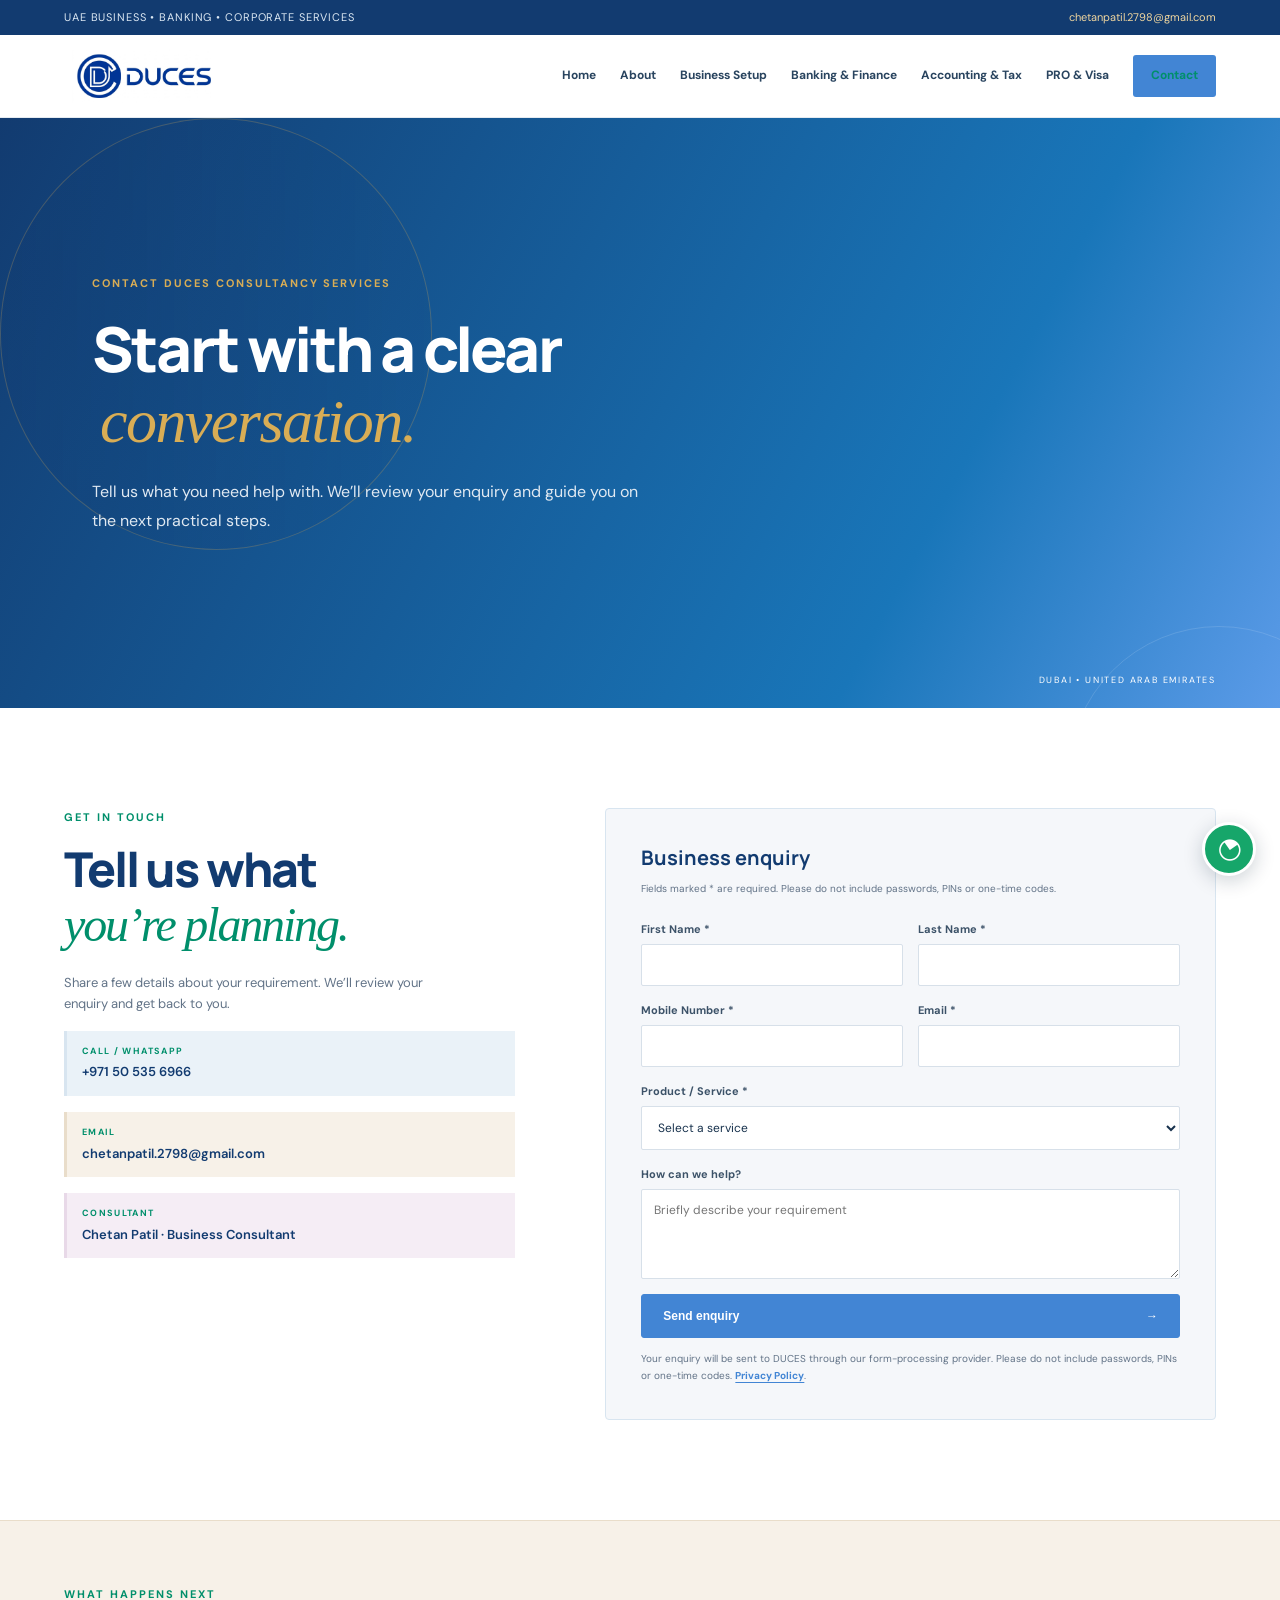
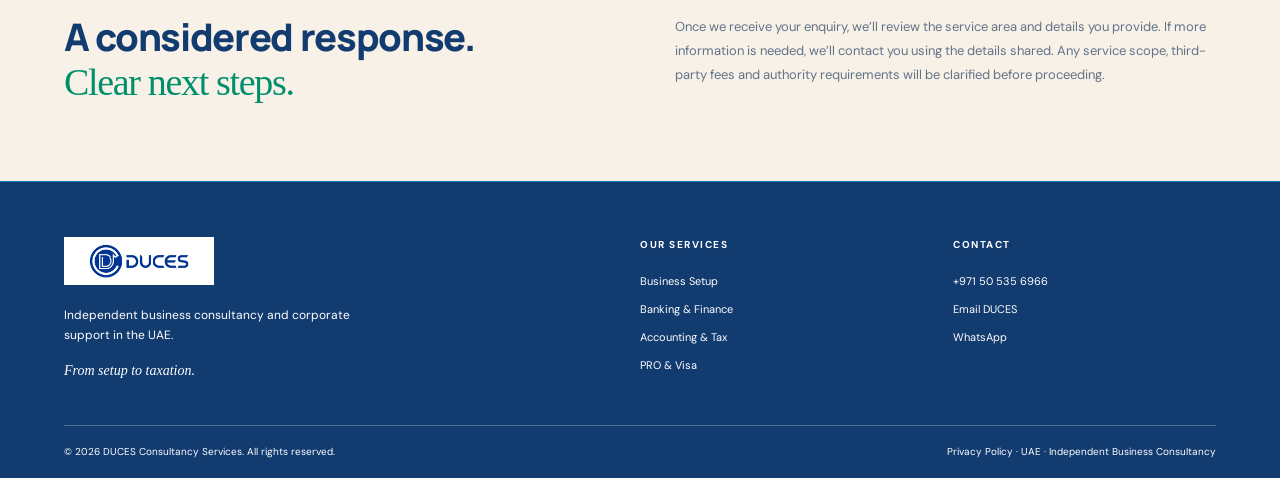
<file: contact.html>
<!doctype html>
<html lang="en">
<head>
<meta charset="utf-8"><meta name="viewport" content="width=device-width,initial-scale=1">
<title>Contact DUCES | Business Consultancy in UAE</title>
<meta name="description" content="Contact DUCES Consultancy Services for UAE business setup, banking and finance, accounting and tax, and PRO and visa coordination enquiries.">
<meta name="theme-color" content="#2878D0">
<meta property="og:type" content="website"><meta property="og:title" content="Contact DUCES | Business Consultancy in UAE"><meta property="og:description" content="Contact DUCES Consultancy Services for UAE business setup, banking and finance, accounting and tax, and PRO and visa coordination enquiries."><meta property="og:url" content="https://chetan7025.github.io/Duces-Website-V6/contact.html"><meta property="og:image" content="https://chetan7025.github.io/Duces-Website-V6/assets/duces-logo.jpg"><meta name="twitter:card" content="summary_large_image">
<link rel="canonical" href="contact.html">
<link rel="preconnect" href="https://fonts.googleapis.com"><link rel="preconnect" href="https://fonts.gstatic.com" crossorigin>
<link href="https://fonts.googleapis.com/css2?family=DM+Sans:wght@400;500;600;700&family=Manrope:wght@400;500;600;700;800&display=swap" rel="stylesheet">
<link rel="stylesheet" href="style.css?v=20261111-headingfix3">
</head>
<body>
<div class="topline"><div class="wrap topline-inner"><span>UAE BUSINESS • BANKING • CORPORATE SERVICES</span><a href="mailto:chetanpatil.2798@gmail.com">chetanpatil.2798@gmail.com</a></div></div>
<header class="header"><div class="wrap nav-wrap">
<a class="brand" href="index.html" aria-label="DUCES home"><img src="assets/duces-logo.jpg" alt="DUCES Consultancy Services"></a>
<button class="menu-toggle" aria-label="Toggle navigation" aria-expanded="false" aria-controls="main-navigation">☰</button>
<nav class="nav" id="main-navigation" aria-label="Main navigation">
<a href="index.html">Home</a><a href="about.html">About</a><a href="business-setup.html">Business Setup</a><a href="banking-finance.html">Banking & Finance</a><a href="accounting-tax.html">Accounting & Tax</a><a href="pro-visa.html">PRO & Visa</a><a class="nav-contact active" href="contact.html">Contact</a>
</nav></div></header>
<main class="standalone-contact-page">
<section class="inner-hero contact-hero"><div class="wrap inner-hero-content"><div class="kicker">CONTACT DUCES CONSULTANCY SERVICES</div><h1>Start with a clear<br><em>conversation.</em></h1><p>Tell us what you need help with. We’ll review your enquiry and guide you on the next practical steps.</p></div><div class="hero-image-credit">DUBAI • UNITED ARAB EMIRATES</div></section>
<section class="section contact" id="contact-enquiry"><div class="wrap contact-grid"><div class="contact-copy"><div class="kicker">GET IN TOUCH</div><h2>Tell us what<br><em>you’re planning.</em></h2><p>Share a few details about your requirement. We’ll review your enquiry and get back to you.</p><div class="contact-detail"><small>CALL / WHATSAPP</small><a href="https://wa.me/971505356966" target="_blank" rel="noopener">+971 50 535 6966</a></div><div class="contact-detail"><small>EMAIL</small><a href="mailto:chetanpatil.2798@gmail.com">chetanpatil.2798@gmail.com</a></div><div class="contact-detail"><small>CONSULTANT</small><span>Chetan Patil · Business Consultant</span></div></div>
<form class="enquiry-form" id="enquiryForm" novalidate><div class="form-heading"><h3>Business enquiry</h3><p>Fields marked * are required. Please do not include passwords, PINs or one-time codes.</p></div><div class="form-row"><label>First Name *<input name="firstName" required autocomplete="given-name" maxlength="80"></label><label>Last Name *<input name="lastName" required autocomplete="family-name" maxlength="80"></label></div><div class="form-row"><label>Mobile Number *<input name="mobile" type="tel" required autocomplete="tel" inputmode="tel" maxlength="24"></label><label>Email *<input name="email" type="email" required autocomplete="email" maxlength="160"></label></div><label>Product / Service *<select name="product" required><option value="">Select a service</option><option>Business Setup</option><option>Banking & Finance</option><option>Accounting & Tax</option><option>PRO & Visa Services</option></select></label><label>How can we help?<textarea name="description" rows="4" maxlength="2000" placeholder="Briefly describe your requirement"></textarea></label><button class="btn btn-blue submit" type="submit">Send enquiry <span>→</span></button><p class="form-note" id="formNote" role="status" aria-live="polite">Your enquiry will be sent to DUCES through our form-processing provider. Please do not include passwords, PINs or one-time codes. <a href="privacy-policy.html">Privacy Policy</a>.</p></form></div></section>
<section class="contact-expect"><div class="wrap contact-expect-grid"><div><div class="kicker">WHAT HAPPENS NEXT</div><h2>A considered response.<br><em>Clear next steps.</em></h2></div><p>Once we receive your enquiry, we’ll review the service area and details you provide. If more information is needed, we’ll contact you using the details shared. Any service scope, third-party fees and authority requirements will be clarified before proceeding.</p></div></section>
</main>
<footer class="footer"><div class="wrap footer-main"><div class="footer-brand"><img src="assets/duces-logo.jpg" alt="DUCES"><p>Independent business consultancy and corporate support in the UAE.</p><span>From setup to taxation.</span></div><div><h4>OUR SERVICES</h4><a href="business-setup.html">Business Setup</a><a href="banking-finance.html">Banking & Finance</a><a href="accounting-tax.html">Accounting & Tax</a><a href="pro-visa.html">PRO & Visa</a></div><div><h4>CONTACT</h4><a href="tel:+971505356966">+971 50 535 6966</a><a href="mailto:chetanpatil.2798@gmail.com">Email DUCES</a><a href="https://wa.me/971505356966" target="_blank" rel="noopener">WhatsApp</a></div></div><div class="wrap footer-bottom"><span>© <span id="year"></span> DUCES Consultancy Services. All rights reserved.</span><span><a href="privacy-policy.html">Privacy Policy</a> · UAE · Independent Business Consultancy</span></div></footer>
<a class="whatsapp-float" href="https://wa.me/971505356966" target="_blank" rel="noopener" aria-label="Chat with DUCES on WhatsApp"><span>◔</span></a>

<script src="script.js"></script>
</body></html>
</file>
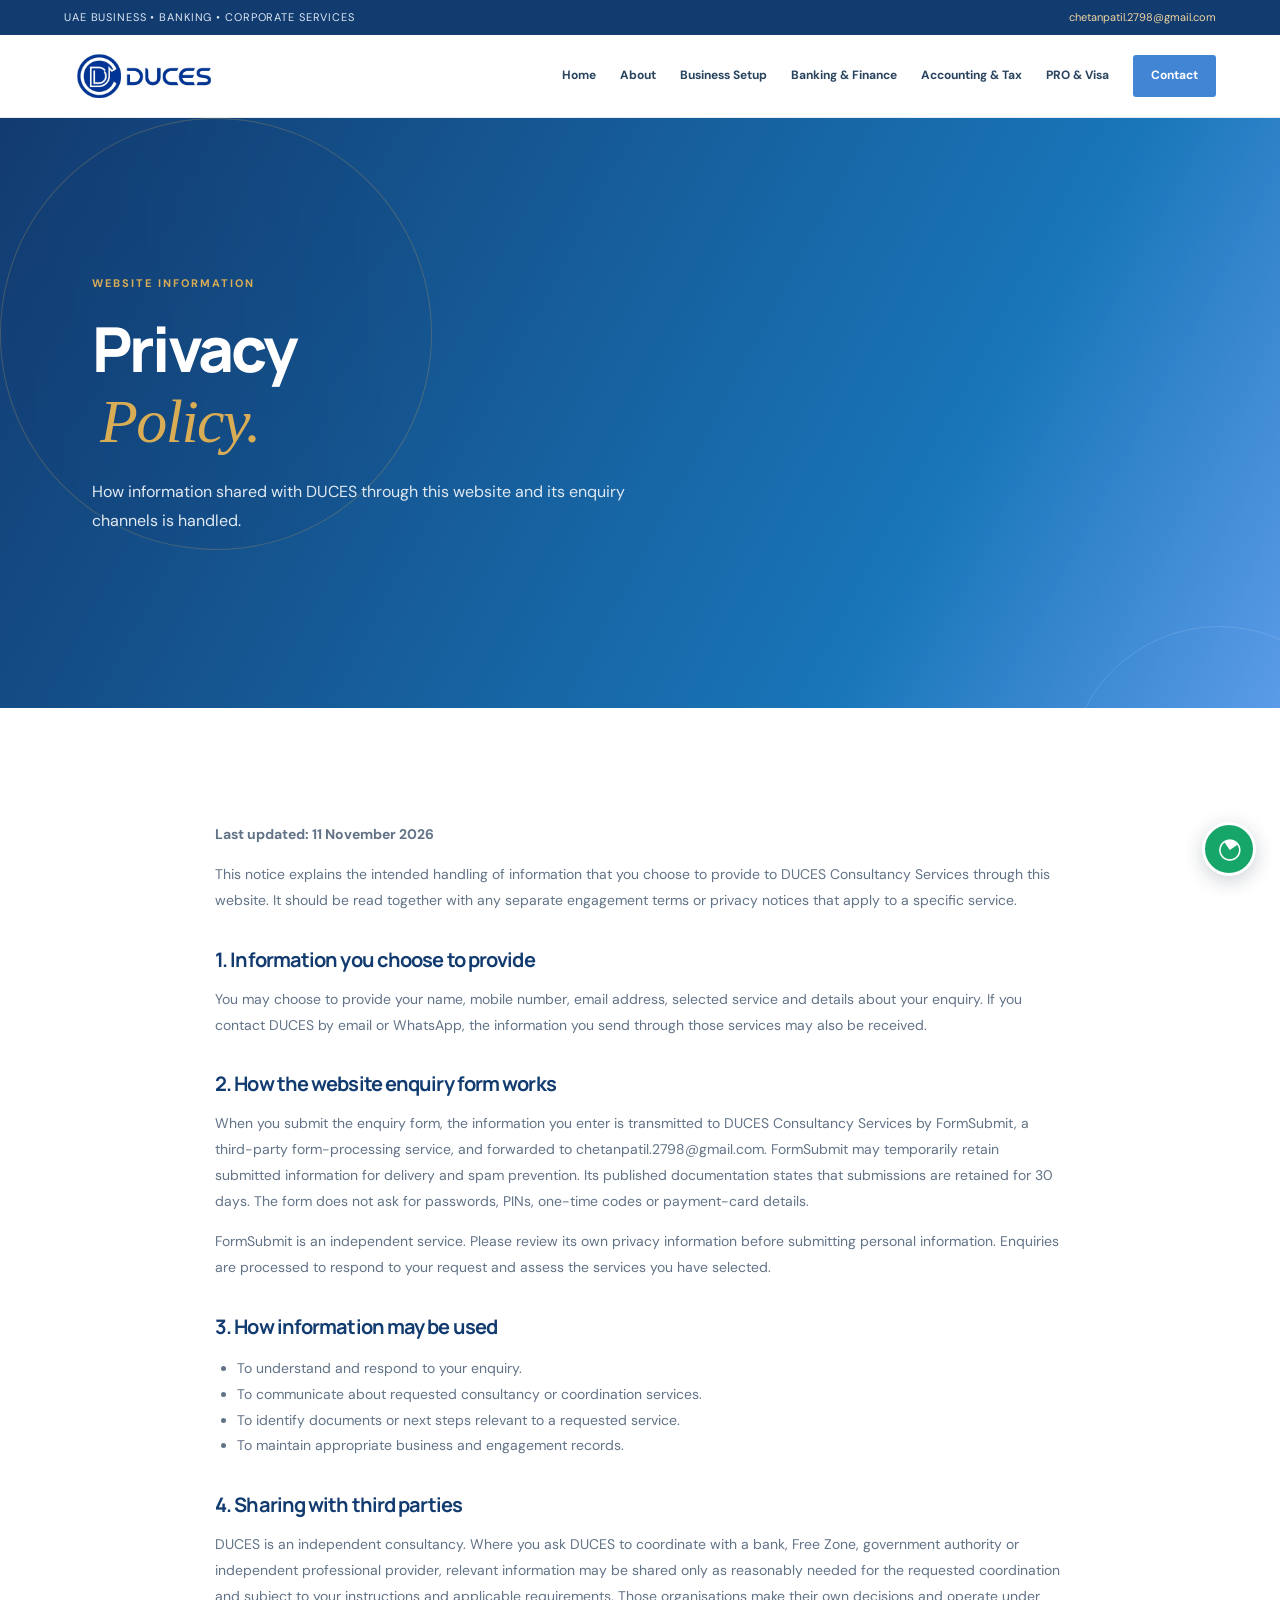
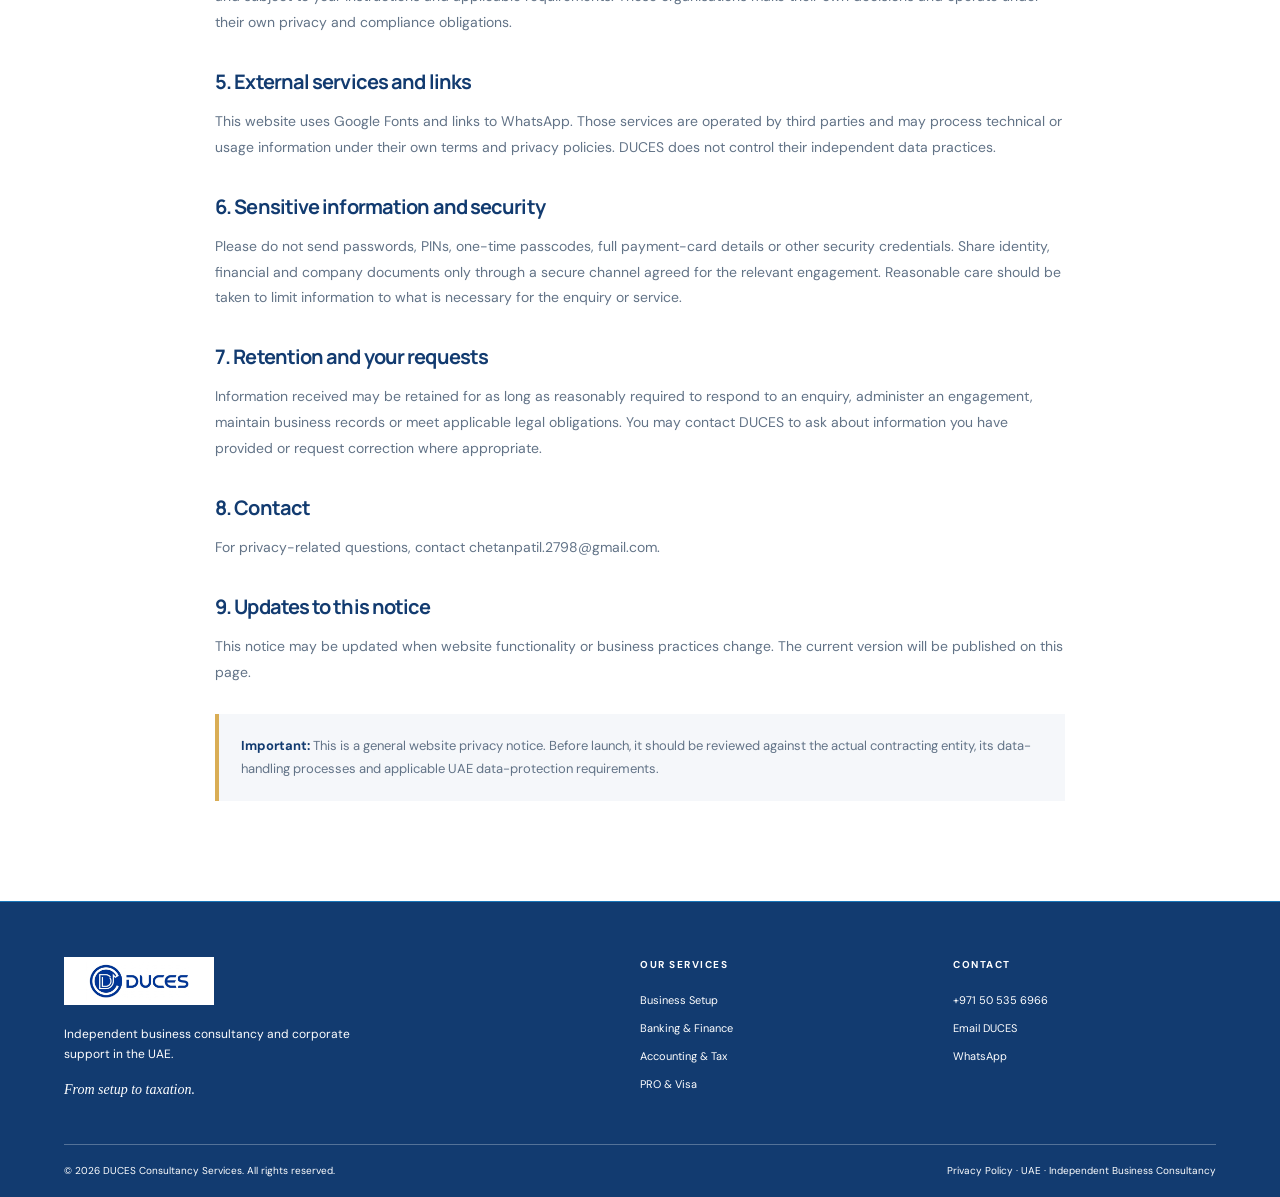
<file: privacy-policy.html>
<!doctype html>
<html lang="en">
<head>
<meta charset="utf-8"><meta name="viewport" content="width=device-width,initial-scale=1">
<title>Privacy Policy | DUCES Consultancy Services</title>
<meta name="description" content="Read how DUCES Consultancy Services handles information visitors choose to share through its website and enquiry channels.">
<meta name="theme-color" content="#2878D0">
<link rel="canonical" href="https://chetan7025.github.io/Duces-Website-V6/privacy-policy.html">
<meta property="og:type" content="website"><meta property="og:title" content="Privacy Policy | DUCES Consultancy Services"><meta property="og:description" content="Website privacy information for DUCES Consultancy Services."><meta property="og:url" content="https://chetan7025.github.io/Duces-Website-V6/privacy-policy.html"><meta property="og:image" content="https://chetan7025.github.io/Duces-Website-V6/assets/duces-logo.jpg"><meta name="twitter:card" content="summary_large_image">
<link rel="preconnect" href="https://fonts.googleapis.com"><link rel="preconnect" href="https://fonts.gstatic.com" crossorigin>
<link href="https://fonts.googleapis.com/css2?family=DM+Sans:wght@400;500;600;700&family=Manrope:wght@400;500;600;700;800&display=swap" rel="stylesheet">
<link rel="stylesheet" href="style.css?v=20261111-headingfix3">
</head>
<body>
<div class="topline"><div class="wrap topline-inner"><span>UAE BUSINESS • BANKING • CORPORATE SERVICES</span><a href="mailto:chetanpatil.2798@gmail.com">chetanpatil.2798@gmail.com</a></div></div>
<header class="header"><div class="wrap nav-wrap">
<a class="brand" href="index.html" aria-label="DUCES home"><img src="assets/duces-logo.jpg" alt="DUCES Consultancy Services"></a>
<button class="menu-toggle" aria-label="Toggle navigation" aria-expanded="false" aria-controls="main-navigation">☰</button>
<nav class="nav" id="main-navigation" aria-label="Main navigation">
<a href="index.html">Home</a><a href="about.html">About</a><a href="business-setup.html">Business Setup</a><a href="banking-finance.html">Banking & Finance</a><a href="accounting-tax.html">Accounting & Tax</a><a href="pro-visa.html">PRO & Visa</a><a class="nav-contact" href="contact.html">Contact</a>
</nav></div></header>
<main>
<section class="inner-hero privacy-hero"><div class="wrap inner-hero-content"><div class="kicker">WEBSITE INFORMATION</div><h1>Privacy<br><em>Policy.</em></h1><p>How information shared with DUCES through this website and its enquiry channels is handled.</p></div></section>
<section class="section"><div class="wrap legal-content">
<p class="muted-copy"><strong>Last updated: 11 November 2026</strong></p>
<p>This notice explains the intended handling of information that you choose to provide to DUCES Consultancy Services through this website. It should be read together with any separate engagement terms or privacy notices that apply to a specific service.</p>
<h2>1. Information you choose to provide</h2>
<p>You may choose to provide your name, mobile number, email address, selected service and details about your enquiry. If you contact DUCES by email or WhatsApp, the information you send through those services may also be received.</p>
<h2>2. How the website enquiry form works</h2>
<p>When you submit the enquiry form, the information you enter is transmitted to DUCES Consultancy Services by FormSubmit, a third-party form-processing service, and forwarded to chetanpatil.2798@gmail.com. FormSubmit may temporarily retain submitted information for delivery and spam prevention. Its published documentation states that submissions are retained for 30 days. The form does not ask for passwords, PINs, one-time codes or payment-card details.</p>
<p>FormSubmit is an independent service. Please review its own <a href="https://formsubmit.co/privacy" target="_blank" rel="noopener">privacy information</a> before submitting personal information. Enquiries are processed to respond to your request and assess the services you have selected.</p>
<h2>3. How information may be used</h2>
<ul><li>To understand and respond to your enquiry.</li><li>To communicate about requested consultancy or coordination services.</li><li>To identify documents or next steps relevant to a requested service.</li><li>To maintain appropriate business and engagement records.</li></ul>
<h2>4. Sharing with third parties</h2>
<p>DUCES is an independent consultancy. Where you ask DUCES to coordinate with a bank, Free Zone, government authority or independent professional provider, relevant information may be shared only as reasonably needed for the requested coordination and subject to your instructions and applicable requirements. Those organisations make their own decisions and operate under their own privacy and compliance obligations.</p>
<h2>5. External services and links</h2>
<p>This website uses Google Fonts and links to WhatsApp. Those services are operated by third parties and may process technical or usage information under their own terms and privacy policies. DUCES does not control their independent data practices.</p>
<h2>6. Sensitive information and security</h2>
<p>Please do not send passwords, PINs, one-time passcodes, full payment-card details or other security credentials. Share identity, financial and company documents only through a secure channel agreed for the relevant engagement. Reasonable care should be taken to limit information to what is necessary for the enquiry or service.</p>
<h2>7. Retention and your requests</h2>
<p>Information received may be retained for as long as reasonably required to respond to an enquiry, administer an engagement, maintain business records or meet applicable legal obligations. You may contact DUCES to ask about information you have provided or request correction where appropriate.</p>
<h2>8. Contact</h2>
<p>For privacy-related questions, contact <a href="mailto:chetanpatil.2798@gmail.com">chetanpatil.2798@gmail.com</a>.</p>
<h2>9. Updates to this notice</h2>
<p>This notice may be updated when website functionality or business practices change. The current version will be published on this page.</p>
<div class="privacy-review-note"><strong>Important:</strong> This is a general website privacy notice. Before launch, it should be reviewed against the actual contracting entity, its data-handling processes and applicable UAE data-protection requirements.</div>
</div></section>
</main>
<footer class="footer"><div class="wrap footer-main"><div class="footer-brand"><img src="assets/duces-logo.jpg" alt="DUCES"><p>Independent business consultancy and corporate support in the UAE.</p><span>From setup to taxation.</span></div><div><h4>OUR SERVICES</h4><a href="business-setup.html">Business Setup</a><a href="banking-finance.html">Banking & Finance</a><a href="accounting-tax.html">Accounting & Tax</a><a href="pro-visa.html">PRO & Visa</a></div><div><h4>CONTACT</h4><a href="tel:+971505356966">+971 50 535 6966</a><a href="mailto:chetanpatil.2798@gmail.com">Email DUCES</a><a href="https://wa.me/971505356966" target="_blank" rel="noopener">WhatsApp</a></div></div><div class="wrap footer-bottom"><span>© <span id="year"></span> DUCES Consultancy Services. All rights reserved.</span><span><a href="privacy-policy.html">Privacy Policy</a> · UAE · Independent Business Consultancy</span></div></footer>
<a class="whatsapp-float" href="https://wa.me/971505356966" target="_blank" rel="noopener" aria-label="Chat with DUCES on WhatsApp"><span>◔</span></a>
<script src="script.js"></script>
</body></html>
</file>
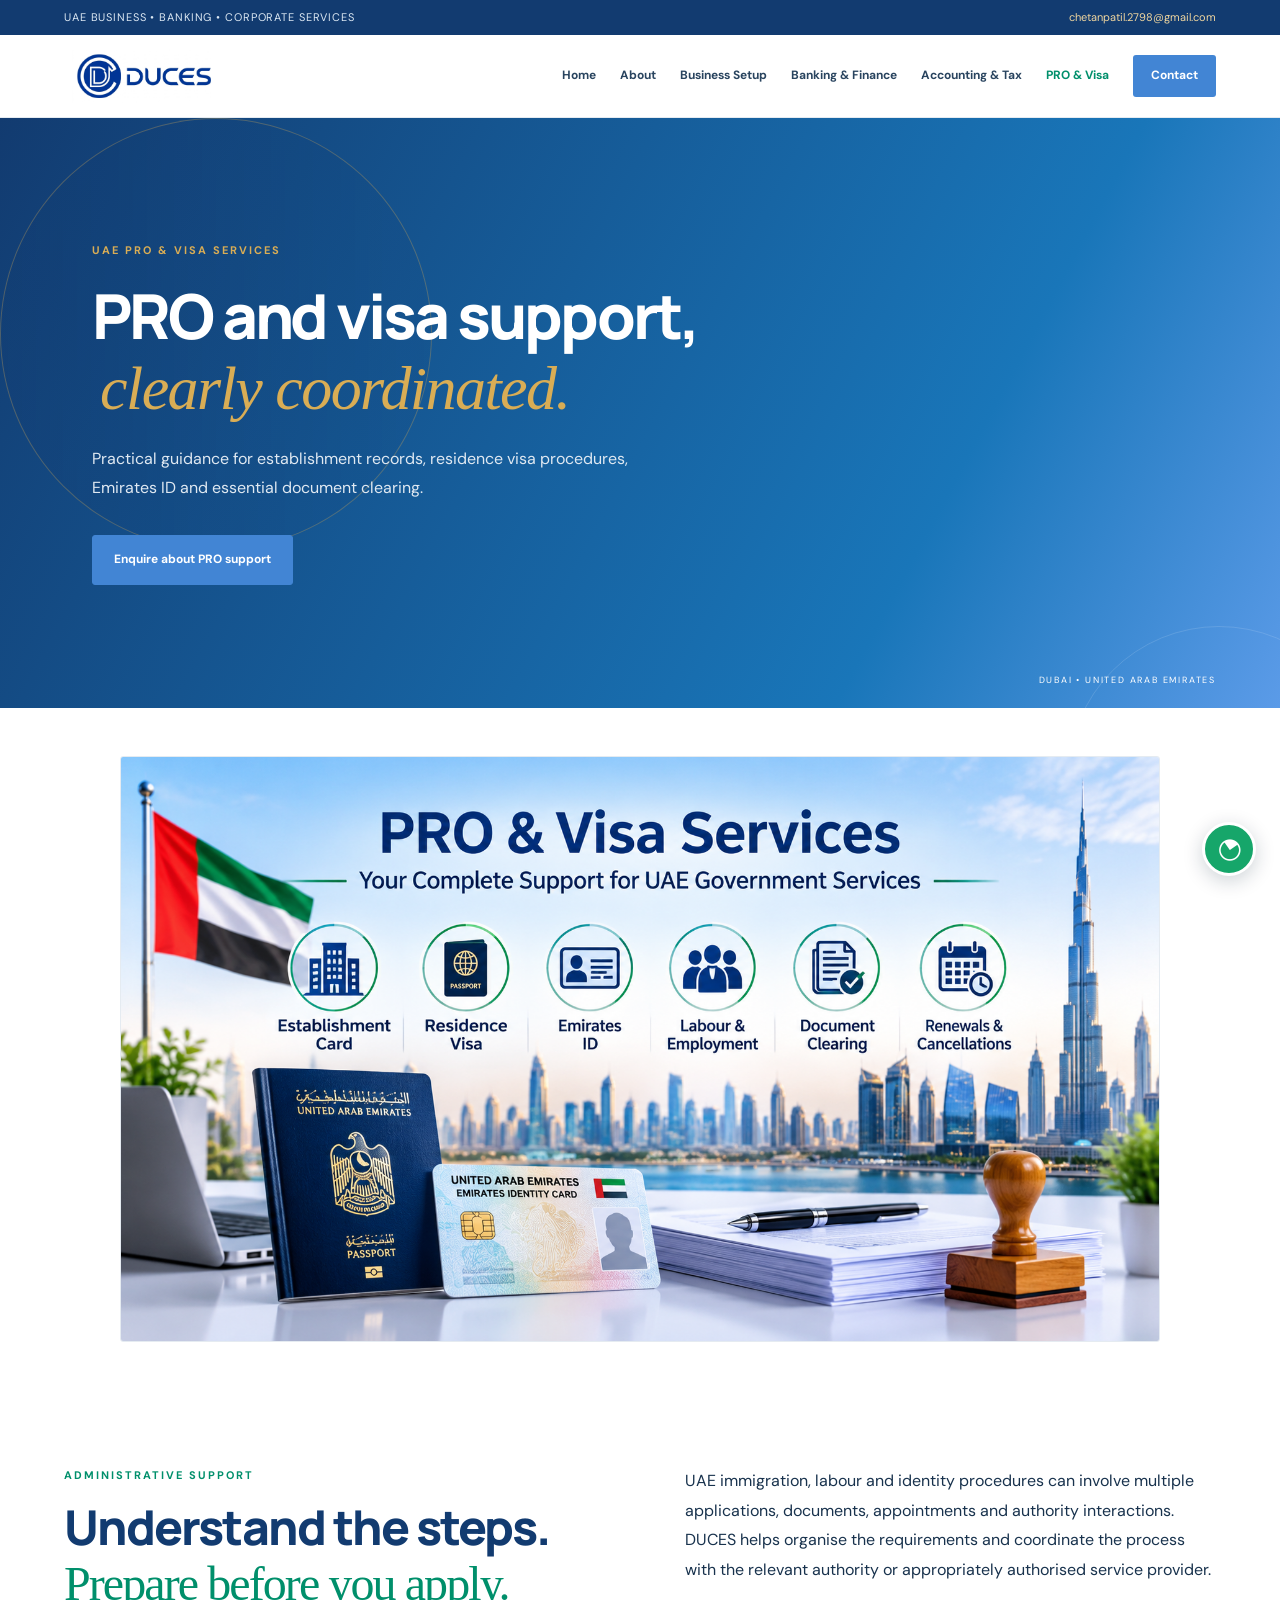
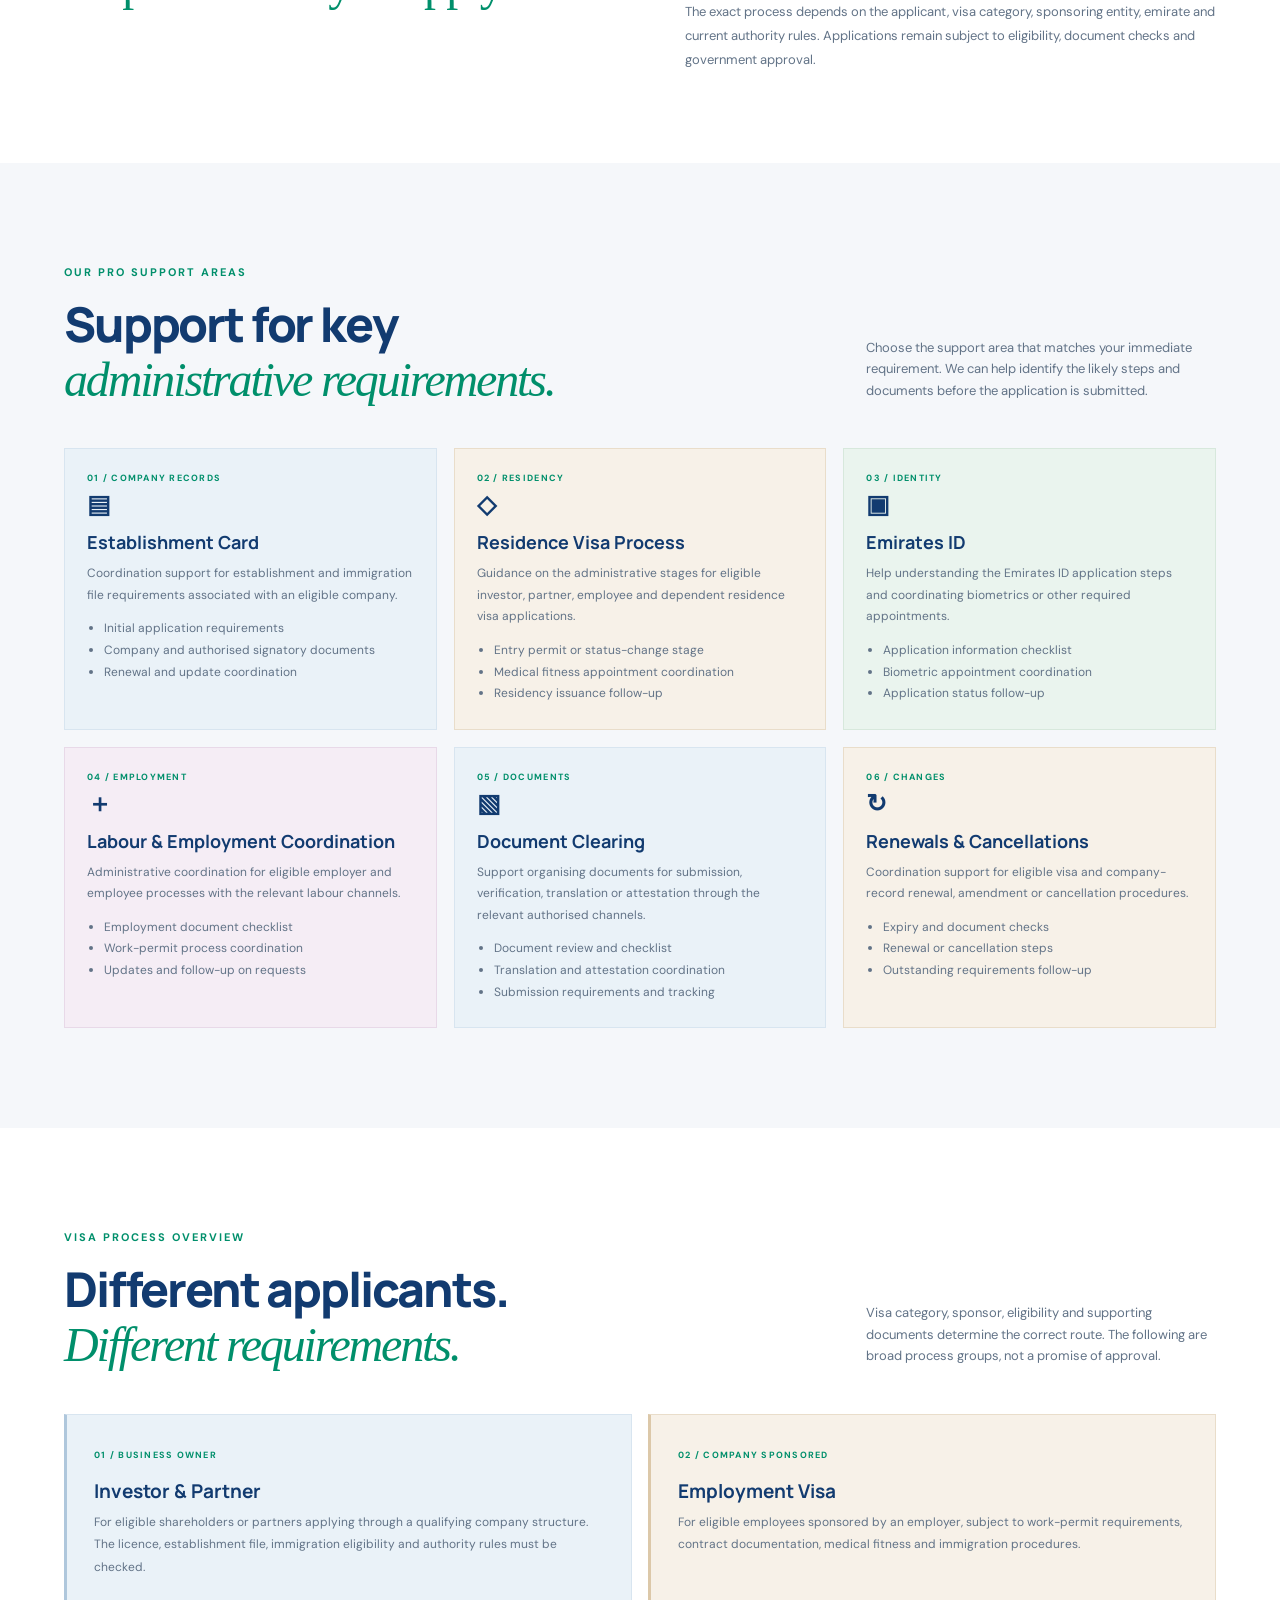
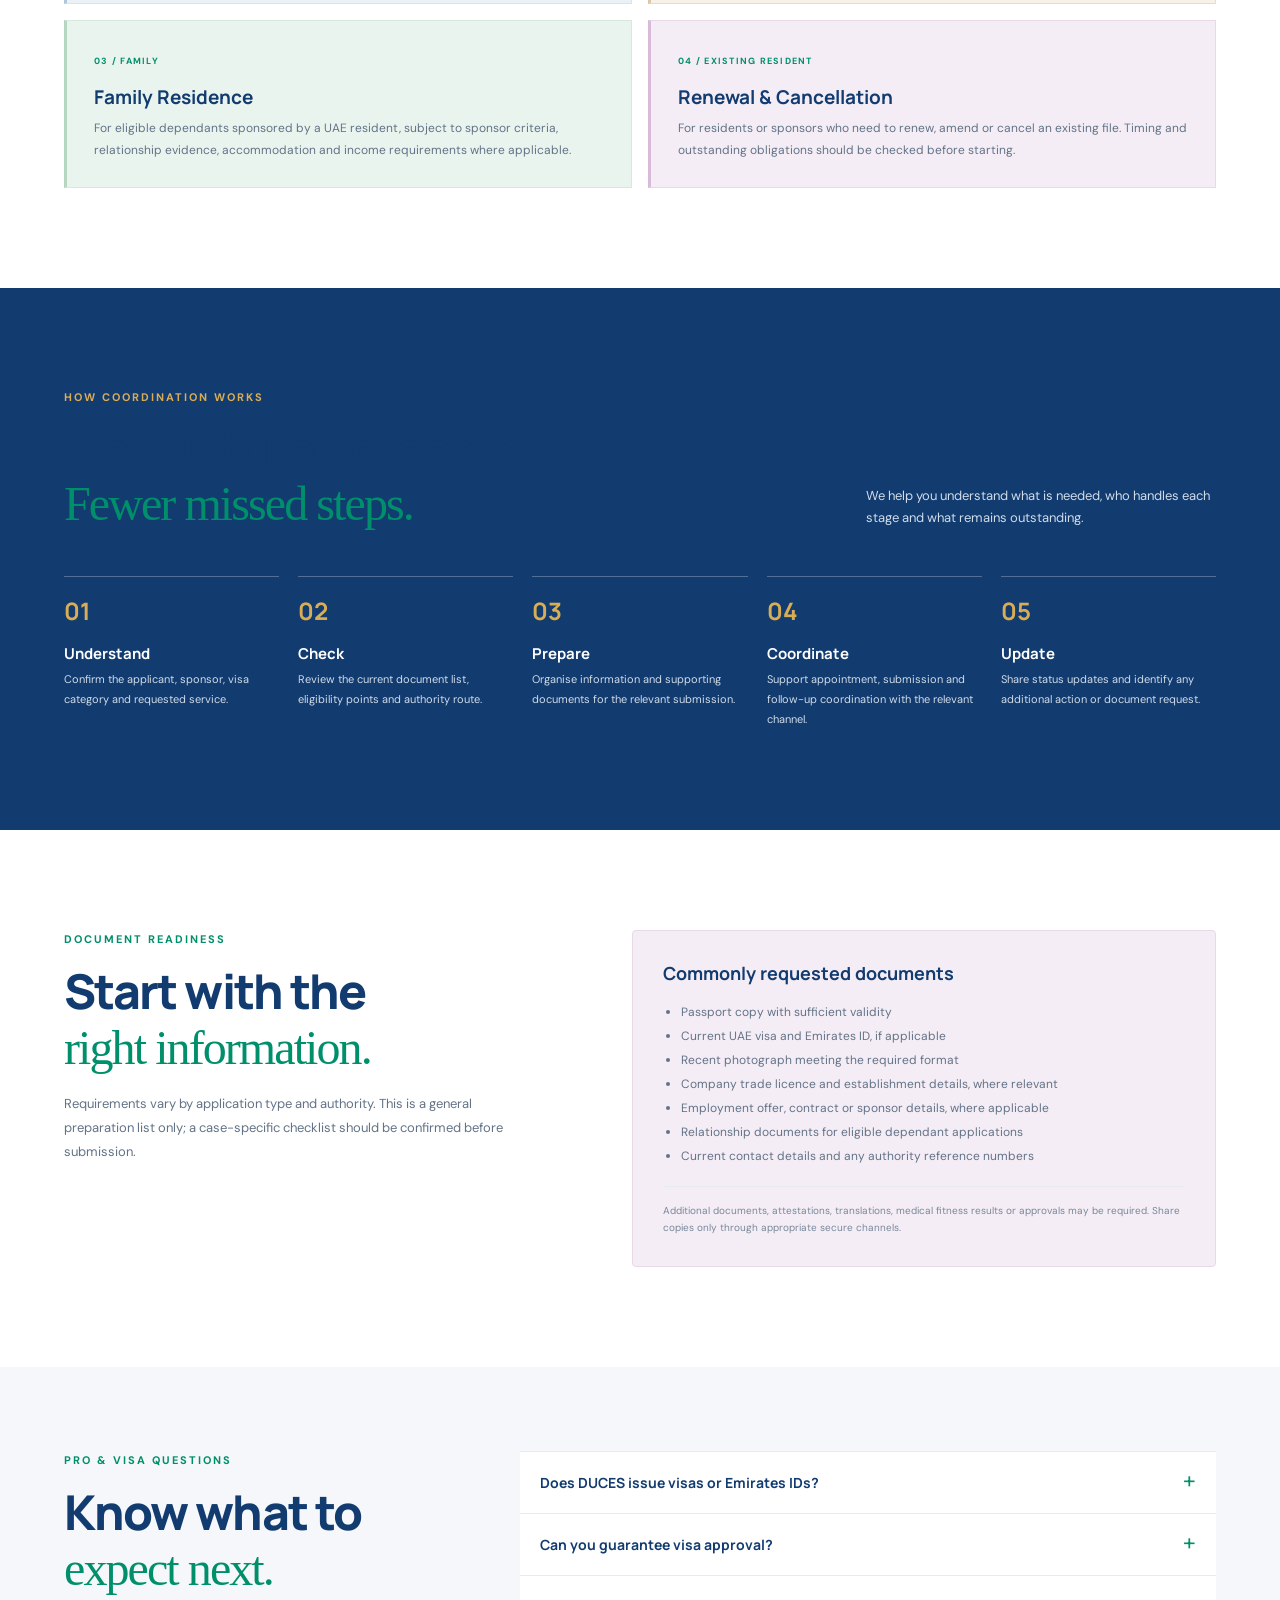
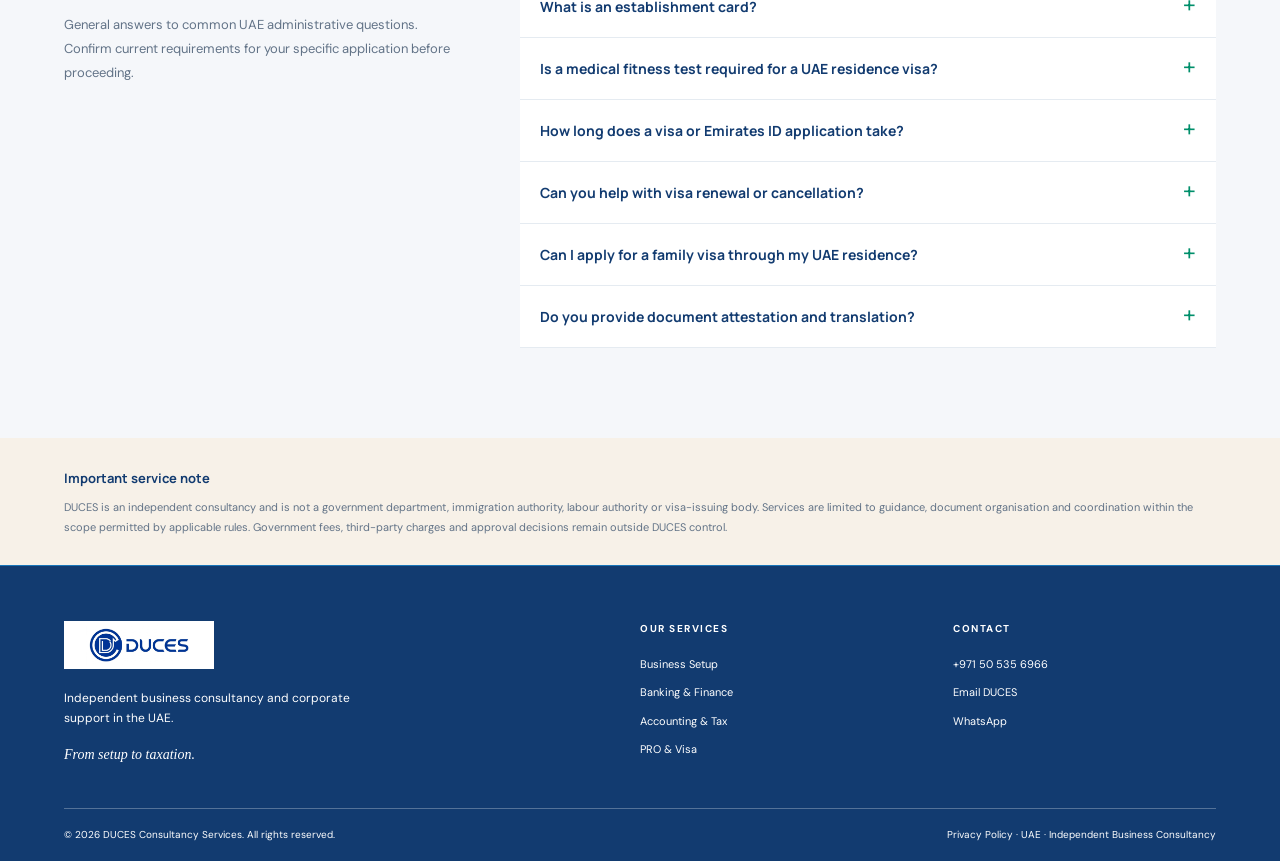
<file: pro-visa.html>
<!doctype html>
<html lang="en">
<head>
<meta charset="utf-8"><meta name="viewport" content="width=device-width,initial-scale=1">
<title>UAE PRO & Visa Services | Emirates ID & Document Clearing | DUCES</title>
<meta name="description" content="DUCES coordinates UAE PRO and visa processes, Emirates ID steps, establishment card support, renewals, cancellations and document clearing requirements.">
<link rel="canonical" href="https://chetan7025.github.io/Duces-Website-V6/pro-visa.html">
<meta name="theme-color" content="#2878D0">
<meta property="og:type" content="website"><meta property="og:title" content="UAE PRO & Visa Services | Emirates ID & Document Clearing | DUCES"><meta property="og:description" content="DUCES coordinates UAE PRO and visa processes, Emirates ID steps, establishment card support, renewals, cancellations and document clearing requirements."><meta property="og:url" content="https://chetan7025.github.io/Duces-Website-V6/pro-visa.html"><meta property="og:image" content="https://chetan7025.github.io/Duces-Website-V6/assets/duces-logo.jpg"><meta name="twitter:card" content="summary_large_image">
<link rel="preconnect" href="https://fonts.googleapis.com"><link rel="preconnect" href="https://fonts.gstatic.com" crossorigin>
<link href="https://fonts.googleapis.com/css2?family=DM+Sans:wght@400;500;600;700&family=Manrope:wght@400;500;600;700;800&display=swap" rel="stylesheet">
<link rel="stylesheet" href="style.css?v=20261111-headingfix3">
</head>
<body>
<div class="topline"><div class="wrap topline-inner"><span>UAE BUSINESS • BANKING • CORPORATE SERVICES</span><a href="mailto:chetanpatil.2798@gmail.com">chetanpatil.2798@gmail.com</a></div></div>
<header class="header"><div class="wrap nav-wrap">
<a class="brand" href="index.html" aria-label="DUCES home"><img src="assets/duces-logo.jpg" alt="DUCES Consultancy Services"></a>
<button class="menu-toggle" aria-label="Toggle navigation" aria-expanded="false" aria-controls="main-navigation">☰</button>
<nav class="nav" id="main-navigation" aria-label="Main navigation">
<a href="index.html">Home</a><a href="about.html">About</a><a href="business-setup.html">Business Setup</a><a href="banking-finance.html">Banking & Finance</a><a href="accounting-tax.html">Accounting & Tax</a><a class="active" href="pro-visa.html">PRO & Visa</a><a class="nav-contact" href="contact.html">Contact</a>
</nav></div></header>
<main>
<section class="inner-hero pro-hero"><div class="wrap inner-hero-content"><div class="kicker">UAE PRO & VISA SERVICES</div><h1>PRO and visa support,<br><em>clearly coordinated.</em></h1><p>Practical guidance for establishment records, residence visa procedures, Emirates ID and essential document clearing.</p><div class="inner-hero-actions"><a class="btn btn-gold" href="contact.html">Enquire about PRO support</a></div></div><div class="hero-image-credit">DUBAI • UNITED ARAB EMIRATES</div></section>

<section class="pro-banner-section" aria-label="DUCES PRO and visa services"><div class="wrap pro-banner-layout"><div class="pro-banner-image-wrap"><img class="pro-services-banner" src="assets/images/pro-visa-services-banner.png" alt="DUCES PRO and Visa Services: Establishment Card, Residence Visa, Emirates ID, Labour and Employment, Document Clearing, Renewals and Cancellations" loading="eager"></div></div></section>

<section class="section page-intro pro-intro"><div class="wrap page-intro-grid"><div><div class="kicker">ADMINISTRATIVE SUPPORT</div><h2>Understand the steps.<br><em>Prepare before you apply.</em></h2></div><div><p class="lead-copy">UAE immigration, labour and identity procedures can involve multiple applications, documents, appointments and authority interactions. DUCES helps organise the requirements and coordinate the process with the relevant authority or appropriately authorised service provider.</p><p class="muted-copy">The exact process depends on the applicant, visa category, sponsoring entity, emirate and current authority rules. Applications remain subject to eligibility, document checks and government approval.</p></div></div></section>

<section class="section pro-services" id="pro-services"><div class="wrap"><div class="section-heading"><div><div class="kicker">OUR PRO SUPPORT AREAS</div><h2>Support for key<br><em>administrative requirements.</em></h2></div><p>Choose the support area that matches your immediate requirement. We can help identify the likely steps and documents before the application is submitted.</p></div>
<div class="pro-service-grid">
<article class="pro-service-card"><span>01 / COMPANY RECORDS</span><div class="pro-service-symbol">▤</div><h3>Establishment Card</h3><p>Coordination support for establishment and immigration file requirements associated with an eligible company.</p><ul><li>Initial application requirements</li><li>Company and authorised signatory documents</li><li>Renewal and update coordination</li></ul></article>
<article class="pro-service-card"><span>02 / RESIDENCY</span><div class="pro-service-symbol">◇</div><h3>Residence Visa Process</h3><p>Guidance on the administrative stages for eligible investor, partner, employee and dependent residence visa applications.</p><ul><li>Entry permit or status-change stage</li><li>Medical fitness appointment coordination</li><li>Residency issuance follow-up</li></ul></article>
<article class="pro-service-card"><span>03 / IDENTITY</span><div class="pro-service-symbol">▣</div><h3>Emirates ID</h3><p>Help understanding the Emirates ID application steps and coordinating biometrics or other required appointments.</p><ul><li>Application information checklist</li><li>Biometric appointment coordination</li><li>Application status follow-up</li></ul></article>
<article class="pro-service-card"><span>04 / EMPLOYMENT</span><div class="pro-service-symbol">＋</div><h3>Labour & Employment Coordination</h3><p>Administrative coordination for eligible employer and employee processes with the relevant labour channels.</p><ul><li>Employment document checklist</li><li>Work-permit process coordination</li><li>Updates and follow-up on requests</li></ul></article>
<article class="pro-service-card"><span>05 / DOCUMENTS</span><div class="pro-service-symbol">▧</div><h3>Document Clearing</h3><p>Support organising documents for submission, verification, translation or attestation through the relevant authorised channels.</p><ul><li>Document review and checklist</li><li>Translation and attestation coordination</li><li>Submission requirements and tracking</li></ul></article>
<article class="pro-service-card"><span>06 / CHANGES</span><div class="pro-service-symbol">↻</div><h3>Renewals & Cancellations</h3><p>Coordination support for eligible visa and company-record renewal, amendment or cancellation procedures.</p><ul><li>Expiry and document checks</li><li>Renewal or cancellation steps</li><li>Outstanding requirements follow-up</li></ul></article>
</div></div></section>

<section class="section visa-pathways"><div class="wrap"><div class="section-heading"><div><div class="kicker">VISA PROCESS OVERVIEW</div><h2>Different applicants.<br><em>Different requirements.</em></h2></div><p>Visa category, sponsor, eligibility and supporting documents determine the correct route. The following are broad process groups, not a promise of approval.</p></div>
<div class="visa-path-grid">
<article><small>01 / BUSINESS OWNER</small><h3>Investor & Partner</h3><p>For eligible shareholders or partners applying through a qualifying company structure. The licence, establishment file, immigration eligibility and authority rules must be checked.</p></article>
<article><small>02 / COMPANY SPONSORED</small><h3>Employment Visa</h3><p>For eligible employees sponsored by an employer, subject to work-permit requirements, contract documentation, medical fitness and immigration procedures.</p></article>
<article><small>03 / FAMILY</small><h3>Family Residence</h3><p>For eligible dependants sponsored by a UAE resident, subject to sponsor criteria, relationship evidence, accommodation and income requirements where applicable.</p></article>
<article><small>04 / EXISTING RESIDENT</small><h3>Renewal & Cancellation</h3><p>For residents or sponsors who need to renew, amend or cancel an existing file. Timing and outstanding obligations should be checked before starting.</p></article>
</div></div></section>

<section class="section pro-process"><div class="wrap"><div class="section-heading"><div><div class="kicker">HOW COORDINATION WORKS</div><h2>A structured process.<br><em>Fewer missed steps.</em></h2></div><p>We help you understand what is needed, who handles each stage and what remains outstanding.</p></div><div class="pro-steps">
<article><b>01</b><h3>Understand</h3><p>Confirm the applicant, sponsor, visa category and requested service.</p></article>
<article><b>02</b><h3>Check</h3><p>Review the current document list, eligibility points and authority route.</p></article>
<article><b>03</b><h3>Prepare</h3><p>Organise information and supporting documents for the relevant submission.</p></article>
<article><b>04</b><h3>Coordinate</h3><p>Support appointment, submission and follow-up coordination with the relevant channel.</p></article>
<article><b>05</b><h3>Update</h3><p>Share status updates and identify any additional action or document request.</p></article>
</div></div></section>

<section class="section pro-documents"><div class="wrap document-grid"><div><div class="kicker">DOCUMENT READINESS</div><h2>Start with the<br><em>right information.</em></h2><p class="muted-copy">Requirements vary by application type and authority. This is a general preparation list only; a case-specific checklist should be confirmed before submission.</p></div><div class="document-panel"><h3>Commonly requested documents</h3><ul><li>Passport copy with sufficient validity</li><li>Current UAE visa and Emirates ID, if applicable</li><li>Recent photograph meeting the required format</li><li>Company trade licence and establishment details, where relevant</li><li>Employment offer, contract or sponsor details, where applicable</li><li>Relationship documents for eligible dependant applications</li><li>Current contact details and any authority reference numbers</li></ul><p>Additional documents, attestations, translations, medical fitness results or approvals may be required. Share copies only through appropriate secure channels.</p></div></div></section>

<section class="section faq-section pro-faq"><div class="wrap faq-layout"><div class="faq-intro"><div class="kicker">PRO & VISA QUESTIONS</div><h2>Know what to<br><em>expect next.</em></h2><p class="muted-copy">General answers to common UAE administrative questions. Confirm current requirements for your specific application before proceeding.</p></div><div class="faq-list">
<details class="faq-item"><summary>Does DUCES issue visas or Emirates IDs?</summary><div class="faq-answer"><p>No. DUCES provides guidance and coordination support. Visas, Emirates IDs, work permits and related approvals are issued or processed by the relevant UAE government authorities and authorised channels.</p></div></details>
<details class="faq-item"><summary>Can you guarantee visa approval?</summary><div class="faq-answer"><p>No. Every application is subject to eligibility checks, document review and the decision of the relevant authority. We do not guarantee approval, issuance time or a particular outcome.</p></div></details>
<details class="faq-item"><summary>What is an establishment card?</summary><div class="faq-answer"><p>An establishment or immigration card is part of the company-level registration used for relevant immigration transactions. The applicable process, validity and renewal requirements depend on the company and issuing authority.</p></div></details>
<details class="faq-item"><summary>Is a medical fitness test required for a UAE residence visa?</summary><div class="faq-answer"><p>Medical fitness screening is generally part of the residence visa process for applicants in applicable age and visa categories. The exact requirements and exemptions, if any, must be confirmed for the applicant and current rules.</p></div></details>
<details class="faq-item"><summary>How long does a visa or Emirates ID application take?</summary><div class="faq-answer"><p>Processing time varies by application type, authority workload, appointment availability, document quality and any additional checks. We can help track the process, but authority timelines are not guaranteed.</p></div></details>
<details class="faq-item"><summary>Can you help with visa renewal or cancellation?</summary><div class="faq-answer"><p>We can help identify the likely steps and coordinate the relevant renewal or cancellation process. The sponsor, applicant status, expiry date, outstanding fines or obligations and authority rules may affect the procedure.</p></div></details>
<details class="faq-item"><summary>Can I apply for a family visa through my UAE residence?</summary><div class="faq-answer"><p>Eligible UAE residents may sponsor qualifying family members if they meet the current sponsor, income, accommodation and documentation requirements. Eligibility and the required evidence should be checked before applying.</p></div></details>
<details class="faq-item"><summary>Do you provide document attestation and translation?</summary><div class="faq-answer"><p>DUCES can help identify the required document route and coordinate with relevant authorised translation or attestation providers where needed. The required chain depends on the document type, country of issue and receiving authority.</p></div></details>
</div></div></section>

<section class="pro-disclaimer"><div class="wrap"><strong>Important service note</strong><p>DUCES is an independent consultancy and is not a government department, immigration authority, labour authority or visa-issuing body. Services are limited to guidance, document organisation and coordination within the scope permitted by applicable rules. Government fees, third-party charges and approval decisions remain outside DUCES control.</p></div></section>
</main>
<footer class="footer"><div class="wrap footer-main"><div class="footer-brand"><img src="assets/duces-logo.jpg" alt="DUCES"><p>Independent business consultancy and corporate support in the UAE.</p><span>From setup to taxation.</span></div><div><h4>OUR SERVICES</h4><a href="business-setup.html">Business Setup</a><a href="banking-finance.html">Banking & Finance</a><a href="accounting-tax.html">Accounting & Tax</a><a href="pro-visa.html">PRO & Visa</a></div><div><h4>CONTACT</h4><a href="tel:+971505356966">+971 50 535 6966</a><a href="mailto:chetanpatil.2798@gmail.com">Email DUCES</a><a href="https://wa.me/971505356966" target="_blank" rel="noopener">WhatsApp</a></div></div><div class="wrap footer-bottom"><span>© <span id="year"></span> DUCES Consultancy Services. All rights reserved.</span><span><a href="privacy-policy.html">Privacy Policy</a> · UAE · Independent Business Consultancy</span></div></footer>
<a class="whatsapp-float" href="https://wa.me/971505356966" target="_blank" rel="noopener" aria-label="Chat with DUCES on WhatsApp"><span>◔</span></a>
<script src="script.js"></script>
</body></html>
</file>
<file: style.css>
:root{--royal:#123B70;--blue:#1976B9;--green:#008F6B;--gold:#D9AD55;--white:#fff;--bg:#F5F7FA;--silver:#E5EBF1;--ink:#18324d;--muted:#627387;--serif:Georgia,'Times New Roman',serif}*{box-sizing:border-box}html{scroll-behavior:smooth;scroll-padding-top:90px}body{margin:0;color:var(--ink);font-family:'DM Sans',sans-serif;line-height:1.65}a{color:inherit;text-decoration:none}.wrap{width:min(1160px,90%);margin:auto}.topline{background:var(--royal);color:#dce8f3;font-size:11px;letter-spacing:.08em}.topline-inner{min-height:35px;display:flex;align-items:center;justify-content:space-between}.topline a{color:#f0d69f;letter-spacing:0}.header{position:sticky;top:0;z-index:20;background:#fff;border-bottom:1px solid var(--silver)}.nav-wrap{min-height:82px;display:flex;align-items:center;justify-content:space-between}.brand img{display:block;width:160px;height:54px;object-fit:contain}.nav{display:flex;align-items:center;gap:24px;font-size:12px;font-weight:700;color:#29445f}.nav a:hover{color:var(--blue)}.nav .nav-contact{background:var(--royal);color:#fff;padding:11px 18px;border-radius:3px}.menu-toggle{display:none;border:0;background:none;font-size:25px;color:var(--royal)}.hero{position:relative;min-height:590px;display:flex;align-items:center;color:#fff;background:var(--royal) url('assets/duces-hero.jpg') center 47%/cover no-repeat}.hero-shade{position:absolute;inset:0;background:linear-gradient(90deg,rgba(18,59,112,.94) 0%,rgba(18,59,112,.82) 48%,rgba(18,59,112,.18) 100%)}.hero-content{position:relative;padding:100px 0 90px}.eyebrow,.kicker{font-size:11px;font-weight:700;letter-spacing:.18em;color:var(--green)}.hero .eyebrow{color:#efd49a}.eyebrow i{display:inline-block;width:25px;height:2px;background:var(--gold);vertical-align:middle;margin-right:9px}.hero h1,.section h2,.process h2{font:800 clamp(38px,5.2vw,62px)/1.12 'Manrope',sans-serif;letter-spacing:-.045em;margin:22px 0}.hero h1 em,.section h2 em,.process h2 em{font-family:var(--serif);font-weight:400;color:var(--gold)}.hero-content>p{max-width:570px;color:#e0e9f2;font-size:16px;line-height:1.8}.hero-actions{display:flex;gap:13px;flex-wrap:wrap;margin-top:32px}.btn{display:inline-flex;align-items:center;gap:20px;padding:14px 21px;border-radius:3px;font-size:12px;font-weight:700;border:1px solid transparent;cursor:pointer}.btn-gold{background:var(--gold);color:#123B70}.btn-outline{border-color:rgba(255,255,255,.55);color:#fff}.btn-blue{background:var(--royal);color:#fff}.btn:hover{filter:brightness(1.06);transform:translateY(-1px)}.hero-note{display:flex;align-items:center;gap:12px;margin-top:58px;color:#dce6ef;font-size:11px;letter-spacing:.12em;text-transform:uppercase}.note-line{width:42px;height:1px;background:var(--gold)}.hero-image-credit{position:absolute;bottom:20px;right:5%;font-size:9px;letter-spacing:.2em;color:#fff}.proof{background:#fff;border-bottom:1px solid var(--silver)}.proof-grid{display:grid;grid-template-columns:repeat(4,1fr);padding:27px 0;gap:20px}.proof-grid>div{display:flex;align-items:center;gap:15px;border-right:1px solid var(--silver);padding-left:20px}.proof-grid>div:first-child{padding-left:0}.proof-grid>div:last-child{border:0}.proof b{font:700 24px 'Manrope';color:var(--gold)}.proof span{font-size:12px;line-height:1.4;color:#53687d}.section{padding:100px 0}.about-grid{display:grid;grid-template-columns:1fr 1fr;gap:90px;align-items:start}.section h2,.process h2{font-size:clamp(34px,4.1vw,48px);color:var(--royal);margin:16px 0 0}.section h2 em{color:var(--green)}.about-copy{padding-top:20px;color:var(--muted);font-size:14px}.about-copy p{margin:0 0 18px}.text-link{display:inline-flex;gap:20px;align-items:center;color:var(--royal);font-size:12px;font-weight:700;margin-top:12px;border-bottom:1px solid var(--gold);padding-bottom:7px}.services{background:var(--bg)}.section-heading{display:flex;align-items:end;justify-content:space-between;gap:50px;margin-bottom:42px}.section-heading>p{max-width:350px;color:var(--muted);font-size:13px;margin:0 0 5px}.service-grid{display:grid;grid-template-columns:repeat(4,1fr);gap:16px}.service-card{background:#fff;border:1px solid var(--silver);padding:27px 23px 25px;min-height:300px;transition:.2s}.service-card:hover{transform:translateY(-5px);border-color:#a9c5db;box-shadow:0 12px 30px #123B7010}.service-card.featured{background:var(--royal);color:#fff;border-color:var(--royal)}.card-no{font-size:9px;letter-spacing:.13em;color:var(--green);font-weight:700}.featured .card-no{color:var(--gold)}.card-icon{font-size:29px;color:var(--gold);margin:25px 0 13px}.service-card h3{font:700 18px 'Manrope';margin:0 0 10px;color:var(--royal)}.featured h3{color:#fff}.service-card p{font-size:12px;line-height:1.75;color:var(--muted);min-height:68px}.featured p{color:#d3dfeb}.card-link{font-size:11px;font-weight:700;color:var(--blue)}.featured .card-link{color:#f0d69f}.setup{background:#fff}.split{display:grid;grid-template-columns:1.1fr .9fr;gap:90px;align-items:center}.split-copy>p,.tax-intro>p{font-size:13px;color:var(--muted);max-width:520px;margin:22px 0}.choice-list{margin:28px 0}.choice-list>div{display:grid;grid-template-columns:110px 1fr;gap:15px;padding:13px 0;border-bottom:1px solid var(--silver);font-size:12px}.choice-list b{color:var(--royal)}.choice-list span{color:var(--muted)}.package-panel{background:var(--bg);padding:32px;border:1px solid var(--silver)}.panel-top{display:flex;justify-content:space-between;font-size:10px;letter-spacing:.15em;font-weight:700;color:var(--royal);padding-bottom:18px;border-bottom:1px solid #d9e2eb}.gold-dot{width:8px;height:8px;border-radius:50%;background:var(--gold)}.package{padding:22px 0;border-bottom:1px solid #d9e2eb}.package small{font-size:9px;letter-spacing:.14em;color:var(--green);font-weight:700}.package h3{font:800 34px 'Manrope';color:var(--royal);margin:6px 0 0}.package p{font-size:12px;color:var(--muted);margin:0}.package-highlight h3{color:var(--green)}.fineprint{font-size:10px;color:#77889a;line-height:1.6;margin:18px 0 0}.banking{background:var(--royal);color:#fff}.banking-grid{display:grid;grid-template-columns:.85fr 1.15fr;gap:100px}.banking .kicker{color:var(--gold)}.banking h2{color:#fff}.banking h2 em{color:var(--gold)}.banking-grid>div:first-child>p{font-size:13px;color:#d3dfeb;max-width:400px;margin-top:25px}.banking-items article{display:flex;gap:22px;padding:0 0 23px;margin-bottom:23px;border-bottom:1px solid #ffffff2b}.banking-items article>span{font:700 22px 'Manrope';color:var(--gold)}.banking-items h3{font:700 17px 'Manrope';margin:0 0 5px}.banking-items article p{font-size:12px;color:#d3dfeb;margin:0}.disclaimer{font-size:10px;color:#b8c9d9;line-height:1.7}.tax{background:var(--bg)}.tax-grid{display:grid;grid-template-columns:1.1fr 1fr 1fr;gap:18px;align-items:stretch}.tax-intro{padding-right:20px}.tax-card{background:#fff;border:1px solid var(--silver);padding:30px}.tax-number{font:700 32px 'Manrope';color:var(--gold)}.tax-card h3{font:700 18px 'Manrope';color:var(--royal);margin:22px 0 9px}.tax-card p{font-size:12px;color:var(--muted);line-height:1.8}.pro{padding:75px 0}.pro-inner{display:grid;grid-template-columns:1fr 1fr;gap:80px;align-items:center}.pro-inner>div:last-child p{font-size:13px;color:var(--muted)}.process{background:var(--royal);color:#fff;padding:90px 0}.process .kicker{color:var(--gold)}.process h2{color:#fff}.process h2 em{color:var(--gold)}.section-heading.light>p{color:#d0dce8}.steps{display:grid;grid-template-columns:repeat(4,1fr);gap:24px;margin-top:50px}.steps>div{border-top:1px solid #ffffff4a;padding-top:19px}.steps b{font:700 25px 'Manrope';color:var(--gold)}.steps h3{font:700 16px 'Manrope';margin:18px 0 7px}.steps p{font-size:11px;color:#d0dce8;line-height:1.8}.contact{background:#fff}.contact-grid{display:grid;grid-template-columns:.85fr 1.15fr;gap:90px;align-items:start}.contact-copy h2{margin-bottom:20px}.contact-copy>p{font-size:13px;color:var(--muted);max-width:380px}.contact-detail{margin-top:26px;display:flex;flex-direction:column;gap:3px}.contact-detail small{font-size:9px;letter-spacing:.15em;color:var(--green);font-weight:700}.contact-detail a,.contact-detail span{font-size:13px;color:var(--royal);font-weight:600}.enquiry-form{padding:35px;background:var(--bg);border:1px solid var(--silver)}.form-heading{margin-bottom:22px}.form-heading h3{font:700 20px 'Manrope';color:var(--royal);margin:0}.form-heading p,.form-note{font-size:10px;color:var(--muted)}.form-row{display:grid;grid-template-columns:1fr 1fr;gap:15px}.enquiry-form label{display:block;font-size:11px;font-weight:700;color:#3c5268;margin-bottom:15px}.enquiry-form input,.enquiry-form select,.enquiry-form textarea{display:block;width:100%;margin-top:6px;padding:12px;border:1px solid #d7e0e9;background:#fff;border-radius:2px;font:12px 'DM Sans';color:var(--ink);outline:none}.enquiry-form input:focus,.enquiry-form select:focus,.enquiry-form textarea:focus{border-color:var(--blue)}.enquiry-form textarea{resize:vertical}.submit{width:100%;justify-content:space-between}.form-note{margin:12px 0 0}.footer{background:#123B70;color:#c2d0de;padding:55px 0 18px}.footer-main{display:grid;grid-template-columns:2fr 1fr 1fr;gap:50px;padding-bottom:40px;border-bottom:1px solid #ffffff25}.footer-brand img{width:150px;height:48px;object-fit:contain;background:#fff;padding:4px}.footer-brand p{max-width:300px;font-size:12px;color:#c2d0de}.footer-brand span{font:italic 14px var(--serif);color:var(--gold)}.footer h4{font-size:10px;letter-spacing:.15em;color:#fff;margin:0 0 18px}.footer-main>div:not(:first-child) a{display:block;font-size:11px;margin:10px 0;color:#c2d0de}.footer a:hover{color:var(--gold)}.footer-bottom{display:flex;justify-content:space-between;padding-top:18px;font-size:10px;color:#aebfd0}.whatsapp-float{position:fixed;right:24px;bottom:24px;width:54px;height:54px;background:#16a66a;color:white;border-radius:50%;display:grid;place-items:center;z-index:30;box-shadow:0 5px 20px #001c3033;font-size:28px;border:3px solid #fff}.whatsapp-float span{transform:rotate(-35deg)}@media(max-width:1000px){.nav{gap:12px;font-size:11px}.service-grid{grid-template-columns:repeat(2,1fr)}.banking-grid,.split{gap:50px}.tax-grid{grid-template-columns:1fr 1fr}.tax-intro{grid-column:1/-1}.tax-intro h2 br{display:none}}@media(max-width:760px){.topline-inner{justify-content:center}.topline-inner>a{display:none}.nav-wrap{min-height:70px}.brand img{width:135px;height:48px}.menu-toggle{display:block}.nav{display:none;position:absolute;top:70px;left:0;right:0;background:#fff;padding:15px 5% 22px;box-shadow:0 12px 20px #123B701a;flex-direction:column;align-items:stretch;gap:0}.nav.open{display:flex}.nav a{padding:12px 0;border-bottom:1px solid var(--silver)}.nav .nav-contact{padding:12px 15px;margin-top:10px;text-align:center}.hero{min-height:570px;background-position:58% center}.hero-shade{background:linear-gradient(90deg,rgba(18,59,112,.95),rgba(18,59,112,.76))}.hero-content{padding:80px 0}.hero h1{font-size:39px}.hero-content>p{font-size:14px}.proof-grid{grid-template-columns:1fr 1fr;gap:18px}.proof-grid>div{padding:0;border:0}.section{padding:70px 0}.about-grid,.split,.banking-grid,.pro-inner,.contact-grid{grid-template-columns:1fr;gap:35px}.section-heading{display:block}.section-heading>p{margin-top:20px}.service-grid{grid-template-columns:1fr 1fr;gap:10px}.service-card{padding:20px 16px;min-height:300px}.service-card h3{font-size:16px}.service-card p{font-size:11px}.choice-list>div{grid-template-columns:90px 1fr}.tax-grid{grid-template-columns:1fr}.tax-intro{grid-column:auto}.steps{grid-template-columns:1fr 1fr;gap:28px 18px}.footer-main{grid-template-columns:1fr 1fr;gap:30px}.footer-brand{grid-column:1/-1}.footer-bottom{gap:12px;flex-direction:column}.enquiry-form{padding:25px 18px}}@media(max-width:420px){.hero h1{font-size:33px}.hero-actions .btn{width:100%;justify-content:space-between}.service-grid{grid-template-columns:1fr}.service-card{min-height:0}.service-card p{min-height:0}.form-row{grid-template-columns:1fr;gap:0}.steps{grid-template-columns:1fr}.proof-grid{gap:15px}.proof b{font-size:20px}}
/* Dedicated inner-page components */
.nav a.active{color:var(--green)}
.inner-hero{background:linear-gradient(90deg,rgba(18,59,112,.94) 0%,rgba(18,59,112,.82) 48%,rgba(18,59,112,.18) 100%),url('assets/duces-hero.jpg') center 47%/cover no-repeat;color:#fff;padding:92px 0 100px}
.inner-hero-content{max-width:1160px}
.inner-hero .kicker{color:var(--gold)}
.inner-hero h1{font:800 clamp(42px,5.4vw,66px)/1.08 'Manrope',sans-serif;letter-spacing:-.045em;margin:20px 0}
.inner-hero h1 em{font:400 1em/1.1 Georgia,serif;color:var(--gold)}
.inner-hero-content>p{max-width:650px;color:#e0e9f2;font-size:15px;line-height:1.85}
.inner-hero-actions{display:flex;align-items:center;gap:28px;flex-wrap:wrap;margin-top:30px}
.inner-text-link{font-size:12px;color:#fff;border-bottom:1px solid var(--gold);padding-bottom:6px}
.page-intro{padding-top:82px;padding-bottom:78px}
.page-intro-grid{display:grid;grid-template-columns:1fr 1fr;gap:90px;align-items:start}
.page-intro h2,.decision-section h2,.package-layout h2,.document-grid h2,.page-cta h2{font:800 clamp(34px,4.1vw,48px)/1.14 'Manrope',sans-serif;color:var(--royal);letter-spacing:-.04em;margin:16px 0}
.page-intro h2 em,.decision-section h2 em,.package-layout h2 em,.document-grid h2 em,.page-cta h2 em{font:400 1em/1.2 Georgia,serif;color:var(--green)}
.lead-copy{font-size:16px;line-height:1.85;color:var(--ink);margin:0 0 15px}
.muted-copy{font-size:13px;line-height:1.85;color:var(--muted)}
.jurisdiction-section{background:var(--bg);padding-top:85px;padding-bottom:90px}
.jurisdiction-grid{display:grid;grid-template-columns:repeat(3,1fr);gap:17px}
.jurisdiction-card{background:#fff;border:1px solid var(--silver);padding:30px 27px;display:flex;flex-direction:column;min-height:440px}
.jurisdiction-featured{border-top:4px solid var(--green);padding-top:27px}
.jurisdiction-index{font-size:9px;letter-spacing:.14em;color:var(--green);font-weight:700}
.jurisdiction-symbol{font:700 34px 'Manrope';color:var(--gold);margin:24px 0 12px}
.jurisdiction-card h3{font:700 21px 'Manrope';color:var(--royal);margin:0 0 10px}
.jurisdiction-card>p,.jurisdiction-card li{font-size:12px;line-height:1.8;color:var(--muted)}
.jurisdiction-card h4{font:700 11px 'Manrope';letter-spacing:.08em;text-transform:uppercase;color:var(--royal);margin:17px 0 4px}
.jurisdiction-card ul{padding-left:17px;margin:4px 0 20px}
.jurisdiction-card .text-link{margin-top:auto;align-self:flex-start}
.decision-grid{display:grid;grid-template-columns:.85fr 1.15fr;gap:90px}
.decision-list>div{display:grid;grid-template-columns:42px 1fr;gap:16px;padding:0 0 18px;margin-bottom:18px;border-bottom:1px solid var(--silver)}
.decision-list>div>b{font:700 20px 'Manrope';color:var(--gold)}
.decision-list h3{font:700 16px 'Manrope';color:var(--royal);margin:0 0 4px}
.decision-list p{font-size:12px;color:var(--muted);margin:0;line-height:1.8}
.zone-section{background:var(--bg);padding-top:85px;padding-bottom:75px}
.zone-grid{display:grid;grid-template-columns:repeat(3,1fr);gap:12px}
.zone-grid>div{background:#fff;border:1px solid var(--silver);padding:23px;min-height:100px;display:flex;flex-direction:column;justify-content:center}
.zone-grid .zone-logo-card{align-items:center;justify-content:center;text-align:center;gap:6px;min-height:132px;padding:18px 16px}
.zone-logo-card img{display:block;width:100%;max-width:190px;height:88px;object-fit:contain;object-position:center;margin:0 auto 5px;}
.zone-logo-card strong{font:800 15px 'Manrope';color:var(--royal);letter-spacing:.02em}
.zone-logo-card span{font-size:11px;color:var(--muted);margin-top:0}
@media(max-width:700px){.zone-grid{grid-template-columns:repeat(2,minmax(0,1fr))}.zone-grid .zone-logo-card{min-height:120px;padding:14px 10px!important}.zone-logo-card img{max-width:82px;max-height:36px}}

.zone-grid strong{font:800 15px 'Manrope';color:var(--royal);letter-spacing:.02em}
.zone-grid span{font-size:11px;color:var(--muted);margin-top:5px}
.zone-note{font-size:10px;line-height:1.7;color:#77889a;margin:18px 0 0}
.package-section{background:#fff}
.package-layout{display:grid;grid-template-columns:.9fr 1.1fr;gap:90px;align-items:center}
.package-layout .package-panel{max-width:none}
.setup-process{background:var(--royal);color:#fff}
.setup-process .kicker{color:var(--gold)}
.setup-process h2{color:#fff}
.setup-process h2 em{color:var(--gold)}
.setup-process .section-heading>p{color:#d0dce8}
.formation-steps{display:grid;grid-template-columns:repeat(5,1fr);gap:18px;margin-top:42px}
.formation-steps>div{border-top:1px solid #ffffff45;padding-top:17px}
.formation-steps b{font:700 24px 'Manrope';color:var(--gold)}
.formation-steps h3{font:700 15px 'Manrope';margin:16px 0 6px}
.formation-steps p{font-size:11px;line-height:1.8;color:#d0dce8}
.document-grid{display:grid;grid-template-columns:.9fr 1.1fr;gap:90px;align-items:start}
.document-panel{background:var(--bg);border:1px solid var(--silver);padding:30px}
.document-panel h3{font:700 18px 'Manrope';color:var(--royal);margin:0 0 15px}
.document-panel ul{padding-left:18px;margin:0}
.document-panel li{font-size:12px;line-height:2;color:var(--muted)}
.document-panel>p{font-size:10px;line-height:1.7;color:#77889a;border-top:1px solid var(--silver);padding-top:15px;margin:18px 0 0}
.page-cta{background:var(--royal);color:#fff;padding:65px 0}
.page-cta-inner{display:flex;justify-content:space-between;align-items:center;gap:35px}
.page-cta .kicker{color:var(--gold)}
.page-cta h2{color:#fff;font-size:clamp(30px,3.6vw,42px);margin:12px 0}
.page-cta h2 em{color:var(--gold)}
.page-cta p{font-size:12px;color:#d0dce8;margin:0}
.page-cta .btn{flex-shrink:0}
@media(max-width:900px){.jurisdiction-grid{grid-template-columns:1fr 1fr}.jurisdiction-card:last-child{grid-column:1/-1;min-height:0}.formation-steps{grid-template-columns:repeat(3,1fr)}.page-intro-grid,.decision-grid,.package-layout,.document-grid{gap:45px}}
@media(max-width:760px){.inner-hero{padding:72px 0 78px}.inner-hero h1{font-size:43px}.inner-hero-content>p{font-size:13px}.page-intro-grid,.decision-grid,.package-layout,.document-grid{grid-template-columns:1fr;gap:25px}.jurisdiction-grid{grid-template-columns:1fr}.jurisdiction-card:last-child{grid-column:auto}.jurisdiction-card{min-height:0}.zone-grid{grid-template-columns:1fr 1fr}.formation-steps{grid-template-columns:1fr 1fr}.page-cta-inner{align-items:flex-start;flex-direction:column}.page-cta .btn{width:100%;justify-content:space-between}}
@media(max-width:420px){.inner-hero h1{font-size:36px}.zone-grid{grid-template-columns:1fr}.formation-steps{grid-template-columns:1fr}.inner-hero-actions{align-items:flex-start;flex-direction:column;gap:18px}}

/* Business setup FAQ */
.faq-section{background:var(--bg);padding-top:84px;padding-bottom:90px}
.faq-layout{display:grid;grid-template-columns:.72fr 1.28fr;gap:72px;align-items:start}
.faq-intro h2{font:800 clamp(34px,4.1vw,48px)/1.14 'Manrope',sans-serif;color:var(--royal);letter-spacing:-.04em;margin:16px 0}
.faq-intro h2 em{font:400 1em/1.2 Georgia,serif;color:var(--green)}
.faq-list{border-top:1px solid var(--silver)}
.faq-item{border-bottom:1px solid var(--silver);background:#fff}
.faq-item summary{position:relative;list-style:none;cursor:pointer;padding:20px 48px 20px 20px;color:var(--royal);font:700 14px/1.5 'Manrope',sans-serif}
.faq-item summary::-webkit-details-marker{display:none}
.faq-item summary:after{content:'+';position:absolute;right:20px;top:17px;color:var(--green);font:400 23px/1 'DM Sans',sans-serif}
.faq-item[open] summary:after{content:'−'}
.faq-answer{padding:0 20px 18px}
.faq-answer p{margin:0;color:var(--muted);font-size:12px;line-height:1.85}
@media(max-width:760px){.faq-layout{grid-template-columns:1fr;gap:28px}.faq-section{padding-top:62px;padding-bottom:65px}.faq-item summary{font-size:13px;padding-left:15px}.faq-answer{padding-left:15px;padding-right:15px}}


/* Banking & Finance page */
.banking-hero .inner-hero-content{max-width:1160px}
.banking-intro{padding-top:78px;padding-bottom:76px}
.banking-intro-grid{display:grid;grid-template-columns:.9fr 1.1fr;gap:80px;align-items:start}
.banking-intro h2,.finance-section h2,.bank-readiness h2,.mortgage-section h2{font:800 clamp(34px,4.1vw,48px)/1.14 'Manrope',sans-serif;color:var(--royal);letter-spacing:-.04em;margin:16px 0}
.banking-intro h2 em,.finance-section h2 em,.bank-readiness h2 em,.mortgage-section h2 em{font:400 1em/1.2 Georgia,serif;color:var(--green)}
.banking-intro-copy p{font-size:14px;line-height:1.9;color:var(--muted);margin:0 0 14px}
.banking-service-section{background:var(--bg);padding:82px 0}
.banking-service-grid{display:grid;grid-template-columns:repeat(3,1fr);gap:16px;margin-top:34px}
.banking-service-card{background:#fff;border:1px solid var(--silver);padding:28px 25px;min-height:270px;display:flex;flex-direction:column}
.banking-service-card .service-index{font:700 22px 'Manrope';color:var(--gold);margin-bottom:22px}
.banking-service-card h3{font:700 19px 'Manrope';color:var(--royal);margin:0 0 10px}
.banking-service-card p{font-size:12px;line-height:1.85;color:var(--muted);margin:0 0 18px}
.banking-service-card a{margin-top:auto}
.bank-types{padding:82px 0}
.bank-types-grid{display:grid;grid-template-columns:repeat(3,1fr);gap:15px;margin-top:34px}
.bank-type{border-top:3px solid var(--green);background:var(--bg);padding:25px 24px}
.bank-type h3{font:700 17px 'Manrope';color:var(--royal);margin:0 0 10px}
.bank-type p{font-size:12px;line-height:1.8;color:var(--muted);margin:0}
.bank-type small{display:block;color:var(--green);font-size:9px;letter-spacing:.12em;font-weight:700;margin-bottom:15px}
.bank-readiness{background:var(--royal);color:#fff;padding:82px 0}
.bank-readiness h2{color:#fff}
.bank-readiness h2 em{color:var(--gold)}
.bank-readiness .section-heading>p{color:#d0dce8}
.bank-doc-grid{display:grid;grid-template-columns:1fr 1fr;gap:18px;margin-top:35px}
.bank-doc-panel{background:#fff;color:var(--ink);padding:28px}
.bank-doc-panel h3{font:700 17px 'Manrope';color:var(--royal);margin:0 0 14px}
.bank-doc-panel ul{margin:0;padding-left:18px}
.bank-doc-panel li{font-size:12px;line-height:2;color:var(--muted)}
.bank-doc-panel p{font-size:11px;line-height:1.8;color:var(--muted);margin:16px 0 0}
.finance-section{padding:82px 0}
.finance-layout{display:grid;grid-template-columns:.8fr 1.2fr;gap:75px;align-items:start}
.finance-product-list{border-top:1px solid var(--silver)}
.finance-product{display:grid;grid-template-columns:42px 1fr;gap:16px;padding:21px 0;border-bottom:1px solid var(--silver)}
.finance-product>b{font:700 20px 'Manrope';color:var(--gold)}
.finance-product h3{font:700 16px 'Manrope';color:var(--royal);margin:0 0 5px}
.finance-product p{font-size:12px;line-height:1.8;color:var(--muted);margin:0}
.mortgage-section{background:var(--bg);padding:82px 0}
.mortgage-grid{display:grid;grid-template-columns:1fr 1fr;gap:65px;align-items:start}
.mortgage-copy p{font-size:13px;line-height:1.9;color:var(--muted)}
.mortgage-checklist{background:#fff;border:1px solid var(--silver);padding:28px}
.mortgage-checklist h3{font:700 17px 'Manrope';color:var(--royal);margin:0 0 14px}
.mortgage-checklist ul{padding-left:18px;margin:0}
.mortgage-checklist li{font-size:12px;line-height:2;color:var(--muted)}
.banking-faq{background:#fff}
.banking-disclaimer{font-size:10px;line-height:1.8;color:#8190a0;margin-top:24px}
@media(max-width:850px){.banking-intro-grid,.finance-layout,.mortgage-grid{grid-template-columns:1fr;gap:28px}.banking-service-grid,.bank-types-grid{grid-template-columns:1fr 1fr}.bank-doc-grid{grid-template-columns:1fr}}
@media(max-width:600px){.banking-service-grid,.bank-types-grid{grid-template-columns:1fr}.banking-service-card{min-height:0}.banking-intro,.banking-service-section,.bank-types,.bank-readiness,.finance-section,.mortgage-section{padding:62px 0}.bank-doc-panel,.mortgage-checklist{padding:22px 18px}}


/* Banking & Finance imagery — aligned with the homepage visual system */
.banking-advisory-image{margin:22px 0 24px;overflow:hidden;border:1px solid var(--silver);background:#fff}
.banking-advisory-image img{display:block;width:100%;height:230px;object-fit:cover}
.banking-card-image{display:block;width:100%;height:178px;object-fit:cover;margin:-28px -25px 24px;width:calc(100% + 50px);max-width:none}
.banking-service-card{overflow:hidden}
.finance-product{grid-template-columns:104px 42px 1fr;align-items:center}
.finance-product img{width:104px;height:78px;object-fit:cover;display:block}
.mortgage-card-image{display:block;width:100%;height:190px;object-fit:cover;margin:0 0 22px}
@media(max-width:600px){
 .banking-advisory-image img{height:190px}
 .banking-card-image{height:165px}
 .finance-product{grid-template-columns:82px 30px 1fr;gap:12px}
 .finance-product img{width:82px;height:68px}
 .mortgage-card-image{height:170px}
}


/* Desktop alignment refinement — Banking & Finance */
@media(min-width:851px){
  .banking-intro-grid{
    grid-template-columns:minmax(0,.9fr) minmax(0,1.1fr);
    gap:clamp(42px,5vw,68px);
    align-items:center;
  }
  .banking-intro-grid>div,
  .finance-layout>div,
  .mortgage-grid>div,
  .faq-layout>div{min-width:0}
  .banking-advisory-image{margin:0 0 24px}
  .banking-advisory-image img{height:250px}
  .banking-service-grid,
  .bank-types-grid{grid-template-columns:repeat(3,minmax(0,1fr));align-items:stretch}
  .banking-service-card{
    min-width:0;
    min-height:100%;
    padding:26px 24px;
  }
  .banking-card-image{
    height:190px;
    margin:-26px -24px 24px;
    width:calc(100% + 48px);
  }
  .finance-layout{
    grid-template-columns:minmax(0,.82fr) minmax(0,1.18fr);
    gap:clamp(38px,5vw,68px);
    align-items:start;
  }
  .finance-product{
    grid-template-columns:112px 38px minmax(0,1fr);
    gap:18px;
    align-items:center;
  }
  .finance-product img{width:112px;height:82px}
  .finance-product section{min-width:0}
  .mortgage-grid{
    grid-template-columns:minmax(0,1fr) minmax(0,1fr);
    gap:clamp(38px,5vw,64px);
    align-items:stretch;
  }
  .mortgage-checklist{height:100%}
  .mortgage-card-image{height:210px}
  .faq-layout{
    grid-template-columns:minmax(0,.72fr) minmax(0,1.28fr);
    gap:clamp(38px,5vw,68px);
  }
}
@media(min-width:851px) and (max-width:1100px){
  .banking-intro-grid{gap:38px}
  .banking-service-card{padding:22px 18px}
  .banking-card-image{margin:-22px -18px 20px;width:calc(100% + 36px);height:160px}
  .finance-layout{gap:34px}
  .finance-product{grid-template-columns:88px 30px minmax(0,1fr);gap:12px}
  .finance-product img{width:88px;height:70px}
  .mortgage-grid{gap:34px}
  .faq-layout{gap:36px}
}


/* Banking page overflow correction: constrain grid children and images */
.banking-intro-grid,.banking-service-grid,.banking-service-card,.bank-types-grid,.bank-type,.finance-layout,.finance-product-list,.finance-product,.finance-product section,.mortgage-grid,.mortgage-copy,.mortgage-checklist,.faq-layout,.faq-intro,.faq-list{min-width:0}
.banking-service-grid,.bank-types-grid{width:100%;grid-template-columns:repeat(3,minmax(0,1fr))}
.banking-service-card{width:100%;max-width:100%;overflow:hidden}
.banking-card-image{display:block;width:100%;max-width:100%;height:190px;margin:0 0 22px;object-fit:cover}
.finance-product{grid-template-columns:minmax(0,112px) 38px minmax(0,1fr)}
.finance-product img{display:block;width:100%;max-width:100%;min-width:0;height:82px;object-fit:cover}
.banking-advisory-image,.banking-advisory-image img,.mortgage-card-image{max-width:100%}
@media(min-width:851px) and (max-width:1100px){.banking-service-grid,.bank-types-grid{grid-template-columns:repeat(3,minmax(0,1fr))}}
@media(max-width:850px){.banking-service-grid,.bank-types-grid{grid-template-columns:repeat(2,minmax(0,1fr))}}
@media(max-width:600px){.banking-service-grid,.bank-types-grid{grid-template-columns:minmax(0,1fr)}.banking-card-image{height:auto;aspect-ratio:16/9}.finance-product{grid-template-columns:82px 30px minmax(0,1fr)}}


/* Accounting & Tax page */
.accounting-intro{background:#fff}
.accounting-service-grid{display:grid;grid-template-columns:repeat(3,minmax(0,1fr));gap:20px;align-items:stretch}
.accounting-service-card{min-width:0;background:#fff;border:1px solid var(--silver);overflow:hidden;display:flex;flex-direction:column}
.accounting-service-card>img{display:block;width:100%;height:120px;max-height:120px;object-fit:cover}
.accounting-card-body{padding:25px 25px 28px;display:flex;flex-direction:column;flex:1}
.accounting-card-body>small{font-size:9px;letter-spacing:.14em;color:var(--green);font-weight:700}
.accounting-card-body h3{font:700 19px 'Manrope';color:var(--royal);margin:12px 0 8px}
.accounting-card-body p,.accounting-card-body li{font-size:12px;line-height:1.8;color:var(--muted)}
.accounting-card-body p{margin:0 0 12px}
.accounting-card-body ul{padding-left:17px;margin:0}
.accounting-cycle{background:var(--royal);color:#fff;padding:90px 0}
.accounting-cycle .kicker{color:var(--gold)}
.accounting-cycle h2{color:#fff;font:800 clamp(34px,4.1vw,48px)/1.12 'Manrope';letter-spacing:-.04em;margin:16px 0 0}
.accounting-cycle h2 em{font-family:var(--serif);font-weight:400;color:var(--gold)}
.accounting-cycle .section-heading>p{color:#d0dce8}
.accounting-steps{display:grid;grid-template-columns:repeat(5,minmax(0,1fr));gap:20px;margin-top:46px}
.accounting-steps article{border-top:1px solid #ffffff45;padding-top:17px;min-width:0}
.accounting-steps b{font:700 25px 'Manrope';color:var(--gold)}
.accounting-steps h3{font:700 15px 'Manrope';margin:16px 0 7px;color:#fff}
.accounting-steps p{font-size:11px;line-height:1.8;color:#d0dce8;margin:0}
.tax-compliance{background:var(--bg)}
.tax-compliance-grid{display:grid;grid-template-columns:minmax(0,.9fr) minmax(0,1.1fr);gap:75px;align-items:start}
.tax-compliance-grid>div{min-width:0}
.tax-compliance-grid .text-link{margin-top:14px}
.tax-obligation-list{background:#fff;border:1px solid var(--silver);padding:12px 28px}
.tax-obligation-list article{display:grid;grid-template-columns:54px minmax(0,1fr);gap:18px;padding:22px 0;border-bottom:1px solid var(--silver)}
.tax-obligation-list article:last-child{border-bottom:0}
.tax-obligation-list article>span{display:grid;place-items:center;width:46px;height:46px;background:var(--bg);color:var(--green);font:700 13px 'Manrope'}
.tax-obligation-list h3{font:700 17px 'Manrope';color:var(--royal);margin:0 0 6px}
.tax-obligation-list p{font-size:12px;color:var(--muted);line-height:1.8;margin:0 0 7px}
.tax-obligation-list small{font-size:10px;color:#8291a0;line-height:1.6}
.accounting-documents{background:#fff}
.accounting-faq{background:var(--bg)}
@media(max-width:900px){
 .accounting-service-grid{grid-template-columns:1fr 1fr}
 .accounting-service-card:last-child{grid-column:1/-1}
 .accounting-steps{grid-template-columns:repeat(3,minmax(0,1fr))}
 .tax-compliance-grid{grid-template-columns:1fr;gap:35px}
}
@media(max-width:600px){
 .accounting-service-grid{grid-template-columns:1fr}
 .accounting-service-card:last-child{grid-column:auto}
 .accounting-service-card>img{height:190px}
 .accounting-card-body{padding:22px}
 .accounting-cycle{padding:70px 0}
 .accounting-steps{grid-template-columns:1fr 1fr;gap:22px}
 .tax-obligation-list{padding:8px 18px}
 .tax-obligation-list article{grid-template-columns:42px minmax(0,1fr);gap:12px}
 .tax-obligation-list article>span{width:38px;height:38px}
}


/* PRO & Visa page */
.pro-hero{background-position:center 47%}
.pro-intro{background:#fff}
.pro-services{background:var(--bg)}
.pro-service-grid{display:grid;grid-template-columns:repeat(3,minmax(0,1fr));gap:17px}
.pro-service-card{min-width:0;background:#fff;border:1px solid var(--silver);padding:27px 25px 25px;display:flex;flex-direction:column}
.pro-service-card>span{font-size:9px;letter-spacing:.14em;color:var(--green);font-weight:700}
.pro-service-symbol{font:700 31px 'Manrope';color:var(--gold);margin:22px 0 12px}
.pro-service-card h3{font:700 18px 'Manrope';color:var(--royal);margin:0 0 9px}
.pro-service-card p,.pro-service-card li{font-size:12px;line-height:1.8;color:var(--muted)}
.pro-service-card p{margin:0 0 12px}
.pro-service-card ul{padding-left:17px;margin:0}
.visa-pathways{background:#fff}
.visa-path-grid{display:grid;grid-template-columns:repeat(2,minmax(0,1fr));gap:16px}
.visa-path-grid article{border:1px solid var(--silver);border-left:3px solid var(--green);padding:25px 27px;background:#fff}
.visa-path-grid small{font-size:9px;letter-spacing:.14em;color:var(--green);font-weight:700}
.visa-path-grid h3{font:700 19px 'Manrope';color:var(--royal);margin:12px 0 7px}
.visa-path-grid p{font-size:12px;line-height:1.85;color:var(--muted);margin:0}
.pro-process{background:var(--royal);color:#fff}
.pro-process .kicker{color:var(--gold)}
.pro-process h2{color:#fff;font:800 clamp(34px,4.1vw,48px)/1.12 'Manrope';letter-spacing:-.04em;margin:16px 0 0}
.pro-process h2 em{font:400 1em/1.2 Georgia,serif;color:var(--gold)}
.pro-process .section-heading>p{color:#d0dce8}
.pro-steps{display:grid;grid-template-columns:repeat(5,minmax(0,1fr));gap:19px;margin-top:43px}
.pro-steps article{border-top:1px solid #ffffff45;padding-top:17px;min-width:0}
.pro-steps b{font:700 24px 'Manrope';color:var(--gold)}
.pro-steps h3{font:700 15px 'Manrope';color:#fff;margin:15px 0 6px}
.pro-steps p{font-size:11px;line-height:1.8;color:#d0dce8;margin:0}
.pro-documents{background:#fff}
.pro-faq{background:var(--bg)}
.pro-disclaimer{background:#edf2f6;padding:27px 0}
.pro-disclaimer strong{font:700 13px 'Manrope';color:var(--royal)}
.pro-disclaimer p{font-size:11px;line-height:1.8;color:var(--muted);margin:7px 0 0}
@media(max-width:900px){.pro-service-grid{grid-template-columns:repeat(2,minmax(0,1fr))}.pro-steps{grid-template-columns:repeat(3,minmax(0,1fr))}}
@media(max-width:760px){.pro-service-grid,.visa-path-grid{grid-template-columns:1fr}.pro-steps{grid-template-columns:1fr 1fr}.pro-services,.visa-pathways,.pro-process{padding:65px 0}}
@media(max-width:420px){.pro-service-card{padding:23px 20px}.pro-steps{grid-template-columns:1fr}}


/* PRO & Visa service imagery — compact, consistent card thumbnails */
.pro-service-card{overflow:hidden;padding:22px 22px 24px}
.pro-service-image{
 display:block;
 width:100%;
 height:88px;
 max-width:100%;
 object-fit:cover;
 object-position:center;
 margin:0 0 16px;
 border:1px solid var(--silver);
 border-radius:3px;
}
.pro-service-symbol{margin:0 0 9px;font-size:25px}
@media(max-width:760px){
 .pro-service-card{padding:20px}
 .pro-service-image{height:92px;margin-bottom:14px}
}
@media(max-width:420px){
 .pro-service-image{height:96px}
}

/* PRO & Visa overview banner */
.pro-banner-section{padding:34px 0 30px;background:var(--white)}
.pro-banner-section .wrap{width:min(1160px,90%);max-width:1160px;margin-left:auto;margin-right:auto;box-sizing:border-box}
.pro-banner-layout{display:grid;grid-template-columns:minmax(0,1.8fr) minmax(360px,1fr);align-items:stretch;gap:30px}
.pro-banner-image-wrap{min-width:0;display:flex;align-items:center}
.pro-services-banner{display:block;width:100%;max-width:100%;height:auto;max-height:none;object-fit:contain;object-position:center;margin:0;border:1px solid var(--silver);border-radius:4px;box-sizing:border-box}
.pro-banner-copy{background:var(--royal);color:#fff;padding:38px 34px;display:flex;flex-direction:column;justify-content:center;min-width:0}
.pro-banner-copy .kicker{color:var(--gold);font-size:11px;font-weight:700;letter-spacing:.13em}
.pro-banner-copy h2{font:800 clamp(25px,2.5vw,34px)/1.2 'Manrope',sans-serif;letter-spacing:-.035em;margin:14px 0 15px;color:#fff}
.pro-banner-copy h2 em{font:400 1em/1.2 Georgia,serif;color:var(--gold)}
.pro-banner-copy p{font-size:14px;line-height:1.75;color:#e5edf5;margin:0 0 16px}
.pro-banner-copy ul{list-style:none;padding:0;margin:0 0 20px;display:grid;gap:10px}
.pro-banner-copy li{position:relative;padding-left:19px;font-size:13px;line-height:1.5;color:#fff}
.pro-banner-copy li:before{content:"";position:absolute;left:0;top:.55em;width:7px;height:7px;border-radius:50%;background:var(--green)}
.pro-banner-link{align-self:flex-start;color:var(--gold);font-size:13px;font-weight:700;border-bottom:1px solid rgba(217,173,85,.65);padding-bottom:4px}
.pro-banner-copy small{font-size:10px;line-height:1.6;color:#c9d7e5;margin-top:18px}
@media(max-width:900px){.pro-banner-layout{grid-template-columns:1fr;gap:18px}.pro-banner-copy{padding:30px 28px}}
@media(max-width:760px){.pro-banner-section{padding:22px 0 20px}.pro-banner-layout{grid-template-columns:1fr;gap:14px}.pro-banner-copy{padding:27px 23px}.pro-services-banner{max-height:none;border-radius:3px}}


/* About page */
.about-story{background:#fff}
.about-story-grid{display:grid;grid-template-columns:.9fr 1.1fr;gap:70px;align-items:start}
.about-story h2,.about-purpose h2,.about-principles h2,.about-boundary h2,.about-cta h2{font:800 clamp(30px,3.4vw,44px)/1.16 'Manrope',sans-serif;letter-spacing:-.04em;color:var(--royal);margin:15px 0 0}
.about-story h2 em,.about-purpose h2 em,.about-principles h2 em,.about-boundary h2 em,.about-cta h2 em{font:400 1em/1.2 Georgia,serif;color:var(--green)}
.about-story-copy p{font-size:15px;line-height:1.85;color:var(--muted);margin:0 0 16px}
.about-story-copy .lead-copy{font-size:18px;line-height:1.75;color:var(--ink)}
.about-purpose{background:var(--bg)}
.about-purpose-grid{display:grid;grid-template-columns:1fr 1fr;gap:70px;align-items:center}
.about-purpose-main>p{max-width:550px;color:var(--muted);font-size:15px;line-height:1.85;margin-top:22px}
.about-purpose-side{display:grid;gap:0}
.about-purpose-point{display:grid;grid-template-columns:48px 1fr;gap:17px;padding:20px 0;border-bottom:1px solid var(--silver)}
.about-purpose-point:first-child{border-top:1px solid var(--silver)}
.about-purpose-point>b{font:800 20px 'Manrope';color:var(--green)}
.about-purpose-point h3{font:700 17px 'Manrope';color:var(--royal);margin:0 0 5px}
.about-purpose-point p{font-size:13px;line-height:1.7;color:var(--muted);margin:0}
.about-services{background:#fff}
.about-service-grid{display:grid;grid-template-columns:repeat(4,minmax(0,1fr));gap:16px;margin-top:38px}
.about-service-card{display:flex;flex-direction:column;min-width:0;padding:25px 22px;border:1px solid var(--silver);background:#fff;transition:border-color .2s,transform .2s}
.about-service-card:hover{border-color:var(--green);transform:translateY(-3px)}
.about-service-card>span{font-size:10px;letter-spacing:.1em;font-weight:700;color:var(--green)}
.about-service-card h3{font:800 19px 'Manrope';color:var(--royal);margin:23px 0 10px}
.about-service-card p{font-size:13px;line-height:1.75;color:var(--muted);margin:0 0 24px}
.about-service-card>b{font-size:12px;color:var(--royal);margin-top:auto}
.about-principles{background:var(--bg)}
.about-principles h2{margin-bottom:34px}
.about-principle-grid{display:grid;grid-template-columns:repeat(4,minmax(0,1fr));gap:18px}
.about-principle-grid article{background:#fff;border:1px solid var(--silver);padding:25px 22px}
.about-principle-grid article>div{font:800 23px 'Manrope';color:var(--green)}
.about-principle-grid h3{font:700 17px 'Manrope';color:var(--royal);margin:19px 0 8px}
.about-principle-grid p{font-size:13px;line-height:1.75;color:var(--muted);margin:0}
.about-boundary{background:#fff;padding:72px 0}
.about-boundary-inner{display:grid;grid-template-columns:.85fr 1.15fr;gap:65px;align-items:start}
.about-boundary-inner>div:last-child p{font-size:13px;line-height:1.85;color:var(--muted);margin:0 0 14px}
.about-cta{background:var(--royal);padding:68px 0}
.about-cta-inner{display:flex;align-items:center;justify-content:space-between;gap:35px}
.about-cta .kicker{color:var(--gold)}
.about-cta h2{color:#fff}
.about-cta h2 em{color:var(--gold)}
.about-cta-inner>div:first-child>p{max-width:610px;color:#e1eaf3;font-size:14px;line-height:1.8;margin:17px 0 0}
.about-cta-actions{display:flex;flex-direction:column;align-items:flex-start;gap:15px;flex-shrink:0}
.about-whatsapp{font-size:12px;color:#fff;border-bottom:1px solid rgba(255,255,255,.45);padding-bottom:4px}
@media(max-width:900px){.about-story-grid,.about-purpose-grid,.about-boundary-inner{gap:35px}.about-service-grid,.about-principle-grid{grid-template-columns:repeat(2,minmax(0,1fr))}}
@media(max-width:760px){.about-story-grid,.about-purpose-grid,.about-boundary-inner{grid-template-columns:1fr;gap:25px}.about-service-grid,.about-principle-grid{grid-template-columns:1fr 1fr}.about-cta-inner{align-items:flex-start;flex-direction:column}.about-boundary{padding:58px 0}}
@media(max-width:480px){.about-service-grid,.about-principle-grid{grid-template-columns:1fr}.about-service-card{padding:23px 20px}.about-cta{padding:58px 0}}


/* About page — vision and mission */
.about-vision-mission{background:var(--royal);padding:82px 0 38px}
.about-vm-heading{max-width:720px;margin-bottom:38px}
.about-vm-heading .kicker{color:var(--gold)}
.about-vm-heading h2{font:800 clamp(32px,3.8vw,48px)/1.14 'Manrope',sans-serif;letter-spacing:-.04em;color:#fff;margin:15px 0}
.about-vm-heading h2 em{font:400 1em/1.2 Georgia,serif;color:var(--gold)}
.about-vm-heading>p{max-width:610px;color:#dce7f2;font-size:15px;line-height:1.8;margin:0}
.about-vm-grid{display:grid;grid-template-columns:1fr 1fr;gap:18px}
.about-vm-card{padding:35px 34px 33px;min-width:0;min-height:275px}
.about-vision{background:#fff;color:var(--royal)}
.about-mission{background:#1976B9;color:#fff}
.about-vm-label{font-size:11px;letter-spacing:.13em;font-weight:700;display:flex;align-items:center;gap:12px}
.about-vm-label span{font:800 24px 'Manrope';color:var(--green)}
.about-mission .about-vm-label span{color:var(--gold)}
.about-vm-card h3{font:800 clamp(21px,2.2vw,27px)/1.3 'Manrope';letter-spacing:-.025em;margin:27px 0 14px}
.about-vm-card p{font-size:13px;line-height:1.8;margin:0;opacity:.82}
.about-vm-foot{display:flex;justify-content:space-between;gap:20px;padding-top:22px;margin-top:27px;border-top:1px solid rgba(255,255,255,.22);font-size:10px;letter-spacing:.13em;color:#dce7f2}
@media(max-width:760px){.about-vision-mission{padding:62px 0 28px}.about-vm-grid{grid-template-columns:1fr}.about-vm-card{min-height:0;padding:29px 25px}.about-vm-foot{font-size:9px}}
@media(max-width:420px){.about-vm-foot{flex-direction:column;gap:8px}}

/* Tablet and compact-laptop navigation: keep the full menu from squeezing the header. */
@media(max-width:1100px){
 .nav-wrap{min-height:70px}
 .brand img{width:135px;height:48px}
 .menu-toggle{display:block}
 .nav{display:none;position:absolute;top:70px;left:0;right:0;background:#fff;padding:15px 5% 22px;box-shadow:0 12px 20px #123B701a;flex-direction:column;align-items:stretch;gap:0}
 .nav.open{display:flex}
 .nav a{padding:12px 0;border-bottom:1px solid var(--silver)}
 .nav .nav-contact{padding:12px 15px;margin-top:10px;text-align:center}
}


/* PRO & Visa banner: remove the side panel and give the supplied artwork the full section width. */
.pro-banner-section{padding:48px 0 42px;background:#fff}
.pro-banner-layout{display:grid;grid-template-columns:minmax(0,1fr);gap:20px;align-items:center}
.pro-banner-image-wrap{width:100%;max-width:1040px;margin:0 auto;display:block}
.pro-services-banner{display:block;width:100%;height:auto;max-width:100%;object-fit:contain;border:1px solid var(--silver);border-radius:3px}
.pro-banner-copy{display:none}
.pro-banner-note{max-width:850px;margin:0 auto;text-align:center}
.pro-banner-note p{margin:0 auto 10px;color:var(--muted);font-size:14px;line-height:1.7}
.pro-banner-note .pro-banner-link{display:inline-block}
@media(max-width:760px){
 .pro-banner-section{padding:24px 0 26px}
 .pro-banner-layout{gap:14px}
 .pro-banner-note p{font-size:12px}
}


/* PRO & Visa page heading: clean white introduction instead of the oversized blue hero. */
.pro-page-heading{background:#fff;color:var(--royal);padding:54px 0 34px;border-bottom:1px solid var(--silver)}
.pro-page-heading .wrap{max-width:1160px}
.pro-page-heading .kicker{color:var(--green)}
.pro-page-heading h1{font:800 clamp(32px,4vw,48px)/1.14 'Manrope',sans-serif;letter-spacing:-.04em;margin:13px 0 10px;color:var(--royal)}
.pro-page-heading h1 em{font:400 1em/1.2 Georgia,serif;color:var(--green)}
.pro-page-heading p{max-width:700px;margin:0;color:var(--muted);font-size:14px;line-height:1.8}
@media(max-width:760px){.pro-page-heading{padding:38px 0 24px}.pro-page-heading h1{font-size:clamp(30px,8vw,38px)}}


/* PRO page heading: use the open right-hand space for a concise DUCES introduction. */
.pro-page-heading{padding:48px 0 42px}
.pro-page-heading-grid{display:grid;grid-template-columns:minmax(0,1.05fr) minmax(0,.95fr);gap:clamp(36px,6vw,82px);align-items:center}
.pro-heading-main,.pro-heading-about{min-width:0}
.pro-heading-main h1{font-size:clamp(34px,4.1vw,50px)}
.pro-heading-about{border-left:2px solid var(--gold);padding:5px 0 5px 30px}
.pro-heading-about .kicker{font-size:10px}
.pro-heading-about h2{font:700 clamp(21px,2.2vw,27px)/1.25 'Manrope',sans-serif;color:var(--royal);letter-spacing:-.025em;margin:11px 0}
.pro-heading-about h2 em{font:400 1em/1.2 Georgia,serif;color:var(--green)}
.pro-heading-about p{margin:0;color:var(--muted);font-size:13px;line-height:1.8}
.pro-heading-points{display:flex;flex-wrap:wrap;gap:8px 17px;margin-top:15px}
.pro-heading-points span{font-size:10px;font-weight:700;color:var(--royal)}
.pro-heading-points span:before{content:"✓";color:var(--green);margin-right:6px}
@media(max-width:760px){
 .pro-page-heading{padding:38px 0 28px}
 .pro-page-heading-grid{grid-template-columns:1fr;gap:25px}
 .pro-heading-about{padding:2px 0 2px 18px}
 .pro-heading-main h1{font-size:clamp(30px,8vw,38px)}
}

/* Dedicated Contact page */
.contact-page-heading{background:var(--bg);padding:62px 0 48px;border-bottom:1px solid var(--silver)}
.contact-page-heading .kicker{color:var(--green)}
.contact-page-heading h1{font:800 clamp(36px,4.5vw,54px)/1.12 'Manrope',sans-serif;letter-spacing:-.045em;color:var(--royal);margin:14px 0}
.contact-page-heading h1 em{font:400 1em/1.2 Georgia,serif;color:var(--green)}
.contact-page-heading p{max-width:620px;color:var(--muted);font-size:14px;line-height:1.8;margin:0}
.contact-page-heading+.contact{padding-top:58px}
.contact-expect{background:#fff;padding:64px 0;border-top:1px solid var(--silver)}
.contact-expect-grid{display:grid;grid-template-columns:1fr 1fr;gap:70px;align-items:center}
.contact-expect h2{font:800 clamp(27px,3.2vw,38px)/1.15 'Manrope',sans-serif;color:var(--royal);letter-spacing:-.035em;margin:12px 0}
.contact-expect h2 em{font:400 1em/1.2 Georgia,serif;color:var(--green)}
.contact-expect-grid>p{font-size:13px;line-height:1.85;color:var(--muted);margin:0}
@media(max-width:760px){.contact-page-heading{padding:42px 0 32px}.contact-page-heading h1{font-size:clamp(32px,8vw,40px)}.contact-page-heading+.contact{padding:48px 0}.contact-expect{padding:48px 0}.contact-expect-grid{grid-template-columns:1fr;gap:18px}.contact-grid{grid-template-columns:1fr;gap:35px}.enquiry-form{padding:24px 19px}.form-row{grid-template-columns:1fr}}


/* Restore a photographic hero on the PRO page without bringing back the solid blue banner. */
.pro-page-heading{
 background:linear-gradient(90deg,rgba(255,255,255,.96) 0%,rgba(255,255,255,.91) 52%,rgba(255,255,255,.72) 100%),url('assets/duces-hero.jpg') center 48%/cover no-repeat;
 border-bottom:1px solid var(--silver);
}
.pro-page-heading-grid{min-height:310px}
@media(max-width:760px){
 .pro-page-heading{background:linear-gradient(90deg,rgba(255,255,255,.94),rgba(255,255,255,.86)),url('assets/duces-hero.jpg') center/cover no-repeat}
 .pro-page-heading-grid{min-height:0}
}


/* Shared inner-page hero system: consistent image crop, height and alignment across pages. */
.inner-hero{
 min-height:370px;
 display:flex;
 align-items:center;
 background-position:center 47%;
}
.inner-hero-content{width:100%}
@media(max-width:760px){
 .inner-hero{min-height:340px;padding:62px 0 66px;background-position:center 47%}
}


/* DUCES soft highlight palette — light supporting colours, with Royal Blue retained as the primary brand colour. */
:root{
 --mist-blue:#EAF2F8;
 --warm-beige:#F7F1E8;
 --soft-green:#EAF4EE;
 --lavender-pink:#F5EDF5;
 --mist-blue-border:#D8E5F0;
 --warm-beige-border:#E9DDCA;
 --soft-green-border:#D7E8DC;
 --lavender-pink-border:#E8D9E8;
}

/* Homepage service highlights */
.service-card:not(.featured){border-top:3px solid var(--mist-blue-border)}
.service-card:not(.featured) .card-icon{display:inline-grid;place-items:center;width:48px;height:48px;border-radius:50%;background:var(--mist-blue);color:var(--royal)}
.service-card:not(.featured) .card-no{color:var(--royal)}
.service-card.featured{border-top:3px solid var(--gold)}
.service-card.featured .card-icon{display:inline-grid;place-items:center;width:48px;height:48px;border-radius:50%;background:#ffffff18}

/* About page: four service cards and principle details */
.about-service-card:nth-child(4n+1){background:var(--mist-blue);border-color:var(--mist-blue-border)}
.about-service-card:nth-child(4n+2){background:var(--warm-beige);border-color:var(--warm-beige-border)}
.about-service-card:nth-child(4n+3){background:var(--soft-green);border-color:var(--soft-green-border)}
.about-service-card:nth-child(4n){background:var(--lavender-pink);border-color:var(--lavender-pink-border)}
.about-service-card:hover{border-color:var(--blue)}
.about-principle-grid article:nth-child(4n+1){border-top:3px solid var(--mist-blue-border)}
.about-principle-grid article:nth-child(4n+2){border-top:3px solid var(--warm-beige-border)}
.about-principle-grid article:nth-child(4n+3){border-top:3px solid var(--soft-green-border)}
.about-principle-grid article:nth-child(4n){border-top:3px solid var(--lavender-pink-border)}
.about-vision{background:var(--mist-blue)}
.about-mission{background:var(--soft-green);color:var(--royal)}
.about-mission h3,.about-mission p,.about-mission .about-vm-foot{color:var(--royal)}
.about-mission .about-vm-label span{color:var(--green)}
.about-vm-foot{border-color:#123b7020}

/* Business setup: highlight jurisdiction choices and practical information panels */
.jurisdiction-card:nth-child(3n+1){background:var(--mist-blue);border-color:var(--mist-blue-border)}
.jurisdiction-card:nth-child(3n+2){background:var(--warm-beige);border-color:var(--warm-beige-border)}
.jurisdiction-card:nth-child(3n){background:var(--soft-green);border-color:var(--soft-green-border)}
.jurisdiction-featured{border-top:4px solid var(--green)}
.package-panel{background:var(--warm-beige);border-color:var(--warm-beige-border)}
.document-panel{background:var(--mist-blue);border-color:var(--mist-blue-border)}
.decision-list>div:nth-child(4n+1)>b{color:#7899B5}
.decision-list>div:nth-child(4n+2)>b{color:#B18D62}
.decision-list>div:nth-child(4n+3)>b{color:var(--green)}
.decision-list>div:nth-child(4n)>b{color:#A782A7}

/* Banking & Finance: soft card fills, while dark blue remains reserved for the main brand sections */
.banking-service-card:nth-child(3n+1){background:var(--mist-blue);border-color:var(--mist-blue-border)}
.banking-service-card:nth-child(3n+2){background:var(--warm-beige);border-color:var(--warm-beige-border)}
.banking-service-card:nth-child(3n){background:var(--soft-green);border-color:var(--soft-green-border)}
.banking-service-card .service-index{color:var(--royal)}
.bank-type:nth-child(3n+1){background:var(--mist-blue);border-top-color:#AFC7DC}
.bank-type:nth-child(3n+2){background:var(--warm-beige);border-top-color:#DCC8A9}
.bank-type:nth-child(3n){background:var(--soft-green);border-top-color:#B7D6C1}
.bank-doc-panel:first-child{background:var(--mist-blue)}
.bank-doc-panel:last-child{background:var(--warm-beige)}
.mortgage-checklist{background:var(--lavender-pink);border-color:var(--lavender-pink-border)}
.finance-product:nth-child(4n+1)>b{color:#7899B5}
.finance-product:nth-child(4n+2)>b{color:#B18D62}
.finance-product:nth-child(4n+3)>b{color:var(--green)}
.finance-product:nth-child(4n)>b{color:#A782A7}

/* Accounting & Tax: keep supplied photographs unchanged; tint only the information area beneath them */
.accounting-card-body{background:var(--mist-blue)}
.accounting-service-card:nth-child(3n+2) .accounting-card-body{background:var(--warm-beige)}
.accounting-service-card:nth-child(3n) .accounting-card-body{background:var(--soft-green)}
.tax-obligation-list{background:#fff}
.tax-obligation-list article:nth-child(3n+1)>span{background:var(--mist-blue);color:var(--royal)}
.tax-obligation-list article:nth-child(3n+2)>span{background:var(--warm-beige);color:#806744}
.tax-obligation-list article:nth-child(3n)>span{background:var(--soft-green);color:var(--green)}
.accounting-documents .document-panel{background:var(--warm-beige);border-color:var(--warm-beige-border)}

/* PRO & Visa: subtle colour coding for service types and applicant pathways */
.pro-banner-note{background:var(--soft-green);padding:18px 24px;border:1px solid var(--soft-green-border)}
.pro-service-card:nth-child(4n+1){background:var(--mist-blue);border-color:var(--mist-blue-border)}
.pro-service-card:nth-child(4n+2){background:var(--warm-beige);border-color:var(--warm-beige-border)}
.pro-service-card:nth-child(4n+3){background:var(--soft-green);border-color:var(--soft-green-border)}
.pro-service-card:nth-child(4n){background:var(--lavender-pink);border-color:var(--lavender-pink-border)}
.pro-service-symbol{color:var(--royal)}
.visa-path-grid article:nth-child(4n+1){background:var(--mist-blue);border-color:var(--mist-blue-border);border-left-color:#AFC7DC}
.visa-path-grid article:nth-child(4n+2){background:var(--warm-beige);border-color:var(--warm-beige-border);border-left-color:#DCC8A9}
.visa-path-grid article:nth-child(4n+3){background:var(--soft-green);border-color:var(--soft-green-border);border-left-color:#B7D6C1}
.visa-path-grid article:nth-child(4n){background:var(--lavender-pink);border-color:var(--lavender-pink-border);border-left-color:#D8BBD8}
.pro-documents .document-panel{background:var(--lavender-pink);border-color:var(--lavender-pink-border)}
.pro-disclaimer{background:var(--warm-beige)}

/* Contact page and shared details */
.contact-detail{padding:13px 15px;margin-top:16px;background:var(--mist-blue);border-left:3px solid var(--mist-blue-border)}
.contact-detail:nth-of-type(2){background:var(--warm-beige);border-left-color:var(--warm-beige-border)}
.contact-detail:nth-of-type(3){background:var(--lavender-pink);border-left-color:var(--lavender-pink-border)}
.enquiry-form{background:var(--mist-blue);border-color:var(--mist-blue-border)}
.contact-expect{background:var(--warm-beige);border-top-color:var(--warm-beige-border)}

/* FAQ open states and small interactive highlights */
.faq-item[open]{background:var(--lavender-pink);border-bottom-color:var(--lavender-pink-border)}
.faq-item[open] summary:after{color:#9875A4}
.document-panel,.bank-doc-panel,.mortgage-checklist,.package-panel,.enquiry-form{border-radius:4px}
@media(max-width:760px){
 .pro-banner-note{padding:15px 16px}
 .about-service-card,.jurisdiction-card,.banking-service-card,.pro-service-card{min-height:0}
}

/* Contact detail colour order: keep the three contact methods in the intended pastel sequence. */
.contact-detail:nth-of-type(2){background:var(--mist-blue);border-left-color:var(--mist-blue-border)}
.contact-detail:nth-of-type(3){background:var(--warm-beige);border-left-color:var(--warm-beige-border)}
.contact-detail:nth-of-type(4){background:var(--lavender-pink);border-left-color:var(--lavender-pink-border)}


/* PRO & Visa banner caption: align the supporting sentence with the banner artwork edges. */
.pro-banner-layout{grid-template-columns:minmax(0,1fr);justify-items:stretch;row-gap:12px}
.pro-banner-image-wrap{width:100%;max-width:1040px;margin:0 auto}
.pro-banner-note{width:100%;max-width:1040px;margin:0 auto;padding:0 4px;box-sizing:border-box;text-align:left}
.pro-banner-note p{max-width:none;width:100%;margin:0;color:var(--muted);font-size:14px;line-height:1.65;text-align:left}
@media(max-width:760px){
 .pro-banner-note{padding:0 2px}
 .pro-banner-note p{font-size:13px;line-height:1.65}
}

/* The PRO banner stands on its own; no caption panel or pastel strip below it. */
.pro-banner-note{display:none!important}
.pro-banner-layout{row-gap:0}




/* Inner-page hero typography and spacing follow the homepage reference. */
.inner-hero{position:relative;overflow:hidden}
.inner-hero .hero-note{margin-top:58px}
.inner-hero .hero-note .note-line{flex:0 0 42px}
@media(max-width:760px){
 .inner-hero .hero-note{margin-top:42px;font-size:10px;letter-spacing:.1em}
 .inner-hero{background-position:58% center}
}


/* Exact homepage hero treatment reused by every inner page. */
.inner-hero{
 position:relative;
 display:flex;
 align-items:center;
 min-height:590px;
 padding:0;
 color:#fff;
 background:var(--royal) url('assets/duces-hero.jpg') center 47%/cover no-repeat;
 overflow:hidden;
}
.inner-hero::before{
 content:"";
 position:absolute;
 inset:0;
 background:linear-gradient(90deg,rgba(18,59,112,.94) 0%,rgba(18,59,112,.82) 48%,rgba(18,59,112,.18) 100%);
}
.inner-hero-content{
 position:relative;
 z-index:1;
 width:100%;
 max-width:1160px;
 padding:80px 0;
}
.inner-hero .kicker{color:#efd49a;font-size:11px;font-weight:700;letter-spacing:.18em}
.inner-hero h1{
 font:800 clamp(38px,5.2vw,62px)/1.12 'Manrope',sans-serif;
 letter-spacing:-.045em;
 margin:22px 0;
 max-width:900px;
}
.inner-hero h1 em{
 font-family:var(--serif);
 font-weight:400;
 color:var(--gold);
}
.inner-hero-content>p{max-width:570px;color:#e0e9f2;font-size:16px;line-height:1.8}
.inner-hero-actions{display:flex;align-items:center;gap:13px;flex-wrap:wrap;margin-top:32px}
.inner-hero .hero-note{position:relative;margin-top:58px;color:#dce6ef;font-size:11px;letter-spacing:.12em;text-transform:uppercase}
.inner-hero .hero-note .note-line{display:inline-block;width:42px;height:1px;background:var(--gold);flex:0 0 42px}
.inner-hero .hero-image-credit{z-index:2}
@media(max-width:760px){
 .inner-hero{min-height:415px;background-position:58% center}
 .inner-hero-content{padding:58px 0 48px}
 .inner-hero h1{font-size:39px;line-height:1.12;margin:20px 0}
 .inner-hero-content>p{font-size:14px;line-height:1.8;max-width:570px}
 .inner-hero .hero-note{margin-top:42px;font-size:10px;letter-spacing:.1em}
 .inner-hero .hero-image-credit{bottom:15px;right:4%;font-size:8px}
}


/* Highest-priority shared hero rule: prevent page-specific hero styles or cached layout rules from diverging. */
section.inner-hero{
 position:relative!important;
 display:flex!important;
 align-items:center!important;
 min-height:590px!important;
 padding:0!important;
 color:#fff!important;
 background-color:var(--royal)!important;
 background-image:url('assets/duces-hero.jpg')!important;
 background-position:center 47%!important;
 background-size:cover!important;
 background-repeat:no-repeat!important;
 overflow:hidden!important;
}
section.inner-hero::before{
 content:""!important;
 display:block!important;
 position:absolute!important;
 inset:0!important;
 z-index:0!important;
 background:linear-gradient(90deg,rgba(18,59,112,.94) 0%,rgba(18,59,112,.82) 48%,rgba(18,59,112,.18) 100%)!important;
}
section.inner-hero>.inner-hero-content,
section.inner-hero>.wrap.inner-hero-content{
 position:relative!important;
 z-index:1!important;
 width:100%!important;
 max-width:1160px!important;
 padding:80px 0!important;
}
section.inner-hero .hero-image-credit{position:absolute!important;z-index:2!important;bottom:20px!important;right:5%!important;color:#fff!important}
@media(max-width:760px){
 section.inner-hero{min-height:415px!important;background-position:58% center!important}
 section.inner-hero>.inner-hero-content,
 section.inner-hero>.wrap.inner-hero-content{padding:58px 0 48px!important}
 section.inner-hero .hero-image-credit{bottom:15px!important;right:4%!important;font-size:8px!important}
}


/* Match the homepage's curved-looking gold italic serif line on every inner hero. */
section.inner-hero h1 em{
 font-family:Georgia,'Times New Roman',serif!important;
 font-size:1em!important;
 font-style:italic!important;
 font-weight:400!important;
 line-height:1.12!important;
 color:var(--gold)!important;
 letter-spacing:-.025em;
 display:inline-block;
}


/* Hero second line: subtle inset and angled gold serif treatment, matching the homepage reference. */
section.hero h1 em,
section.inner-hero h1 em{
 display:inline-block!important;
 margin-left:8px!important;
 font-family:Georgia,'Times New Roman',serif!important;
 font-style:italic!important;
 font-weight:400!important;
 color:var(--gold)!important;
 letter-spacing:-.025em!important;
 line-height:1.12!important;
}
@media(max-width:760px){
 section.hero h1 em,
 section.inner-hero h1 em{margin-left:5px!important}
}

/* HOME HERO TYPOGRAPHY — shared gold second-line treatment on every page */
.hero h1 em,
.inner-hero h1 em{
  display:inline-block;
  margin-left:.16em;
  font-family:Georgia,"Times New Roman",serif !important;
  font-size:1em;
  font-weight:400 !important;
  font-style:italic !important;
  line-height:1.1;
  color:var(--gold) !important;
  letter-spacing:-.025em;
}
@media(max-width:760px){
  .hero h1 em,
  .inner-hero h1 em{
    margin-left:.14em;
  }
}


/* Final alignment: inset the gold second line on inner-page heroes by the same visible amount as Home. */
section.inner-hero h1 em{
  display:inline-block!important;
  margin-left:8px!important;
  padding-left:0!important;
  text-indent:0!important;
}
@media(max-width:760px){
  section.inner-hero h1 em{margin-left:5px!important}
}


/* Match the Home hero's .wrap container: 90% viewport width, capped at 1160px. */
section.inner-hero>.wrap.inner-hero-content{
  width:min(1160px,90%)!important;
  max-width:1160px!important;
  margin-left:auto!important;
  margin-right:auto!important;
}
@media(max-width:760px){
  section.inner-hero>.wrap.inner-hero-content{
    width:90%!important;
  }
}


/* Give inner-page hero copy a clear left inset inside the image, matching the Home composition's breathing room. */
section.inner-hero>.wrap.inner-hero-content{
  padding-left:28px!important;
  padding-right:0!important;
}
@media(max-width:760px){
  section.inner-hero>.wrap.inner-hero-content{
    padding-left:16px!important;
    padding-right:0!important;
  }
}


/* Homepage refinements: clearer brand name and four balanced soft-colour service cards. */
.hero .eyebrow{
  font-size:14px;
  letter-spacing:.2em;
  font-weight:700;
}
.hero .eyebrow i{display:none!important}
.hero .btn-gold{gap:0}
#services .service-card,
#services .service-card.featured{
  color:var(--ink);
  border:1px solid var(--silver);
  border-top-width:3px;
  box-shadow:none;
}
#services .service-card:nth-child(4n+1){
  background:var(--mist-blue);
  border-color:var(--mist-blue-border);
  border-top-color:#AFC7DC;
}
#services .service-card:nth-child(4n+2){
  background:var(--warm-beige);
  border-color:var(--warm-beige-border);
  border-top-color:#DCC8A9;
}
#services .service-card:nth-child(4n+3){
  background:var(--soft-green);
  border-color:var(--soft-green-border);
  border-top-color:#B7D6C1;
}
#services .service-card:nth-child(4n){
  background:var(--lavender-pink);
  border-color:var(--lavender-pink-border);
  border-top-color:#D8BBD8;
}
#services .service-card h3,
#services .service-card.featured h3{color:var(--royal)}
#services .service-card p,
#services .service-card.featured p{color:var(--muted)}
#services .service-card .card-no,
#services .service-card.featured .card-no{color:var(--royal)}
#services .service-card .card-icon,
#services .service-card.featured .card-icon{
  background:rgba(255,255,255,.68);
  color:var(--royal);
}
#services .service-card .card-link,
#services .service-card.featured .card-link{color:var(--royal)}
#services .service-card:hover{border-color:#b7c9d9;box-shadow:0 12px 30px #123B7010}


/* Home page service cards: no dark-blue featured card; use the four soft palette fills consistently. */
#services .service-card:nth-child(1){background:var(--mist-blue)!important;border-color:var(--mist-blue-border)!important;border-top-color:#AFC7DC!important}
#services .service-card:nth-child(2){background:var(--warm-beige)!important;border-color:var(--warm-beige-border)!important;border-top-color:#DCC8A9!important}
#services .service-card:nth-child(3){background:var(--soft-green)!important;border-color:var(--soft-green-border)!important;border-top-color:#B7D6C1!important}
#services .service-card:nth-child(4){background:var(--lavender-pink)!important;border-color:var(--lavender-pink-border)!important;border-top-color:#D8BBD8!important}
#services .service-card.featured{color:var(--ink)!important}
#services .service-card h3,
#services .service-card.featured h3{color:var(--royal)!important}
#services .service-card p,
#services .service-card.featured p{color:var(--muted)!important}
#services .service-card .card-no,
#services .service-card.featured .card-no{color:var(--royal)!important}
#services .service-card .card-icon,
#services .service-card.featured .card-icon{background:rgba(255,255,255,.72)!important;color:var(--royal)!important}
#services .service-card .card-link,
#services .service-card.featured .card-link{color:var(--royal)!important}


/* Accounting service cards: consistent desktop image height and crop across all three cards. */
.accounting-service-card>img{height:190px;max-height:190px;object-fit:cover;object-position:center}
@media(max-width:600px){.accounting-service-card>img{height:210px;max-height:210px}}


/* V6 refinements: stronger Royal Blue identity, distinct page heroes and accessibility. */
.proof{background:var(--royal);border-bottom-color:#123B70}
.proof-grid>div{border-right-color:rgba(255,255,255,.22)}
.proof span{color:#e0e9f2}
.proof b{color:var(--gold)}
.inner-hero{position:relative;isolation:isolate;overflow:hidden}
.inner-hero:before{content:"";position:absolute;z-index:-1;width:430px;height:430px;border:1px solid rgba(217,173,85,.25);border-radius:50%;right:-155px;top:-245px;pointer-events:none}
.inner-hero:after{content:"";position:absolute;z-index:-1;width:300px;height:300px;border:1px solid rgba(255,255,255,.13);border-radius:50%;right:-90px;bottom:-220px;pointer-events:none}
.inner-hero.setup-hero,.inner-hero.accounting-hero,.inner-hero.pro-hero,.inner-hero.about-hero,.inner-hero.contact-hero,.inner-hero.privacy-hero{
 background:linear-gradient(118deg,#123B70 0%,#1976B9 58%,#1976B9 100%);
}
.inner-hero.banking-hero{
  background:linear-gradient(118deg,#123B70 0%,#123B70 64%,#087B68 100%);
}
.inner-hero.setup-hero:before{width:560px;height:560px;right:-120px;top:-290px;border-color:rgba(217,173,85,.34)}
.inner-hero.accounting-hero:before{right:-130px;top:-240px;border-color:rgba(0,143,107,.28)}
.inner-hero.pro-hero:before{right:-130px;top:-245px;border-color:rgba(217,173,85,.3)}
.inner-hero .inner-hero-content{position:relative;z-index:1}
.inner-hero .hero-image-credit{z-index:1}
.nav .nav-contact{background:var(--royal);color:#fff}
.nav .nav-contact:hover{background:var(--blue);color:#fff}
a:focus-visible,button:focus-visible,input:focus-visible,select:focus-visible,textarea:focus-visible,summary:focus-visible{outline:3px solid var(--gold);outline-offset:3px}
.privacy-review-note{margin-top:28px;padding:20px 22px;background:#F5F7FA;border-left:4px solid var(--gold);color:var(--muted);font-size:13px;line-height:1.8}
.privacy-review-note strong{color:var(--royal)}
.legal-content{max-width:850px}
.legal-content h2{font:700 20px 'Manrope',sans-serif;color:var(--royal);margin:32px 0 10px}
.legal-content p,.legal-content li{font-size:14px;line-height:1.85;color:var(--muted)}
.legal-content ul{padding-left:22px}
@media(prefers-reduced-motion:reduce){html{scroll-behavior:auto}*,*::before,*::after{transition-duration:.01ms!important;animation-duration:.01ms!important;animation-iteration-count:1!important}}
@media(min-width:1101px){.nav{display:flex;position:static;align-items:center;gap:24px;padding:0;box-shadow:none}.menu-toggle{display:none}}
@media(max-width:1100px){.nav{display:none}.nav.open{display:flex}.menu-toggle{display:block}}


/* V6 launch refinements: preserve distinct page heroes instead of reusing the Home photograph. */
section.inner-hero:not(.banking-hero){
  background-color:var(--royal)!important;
  background-image:linear-gradient(118deg,#123B70 0%,#1976B9 58%,#1976B9 100%)!important;
  background-position:center!important;
  background-size:cover!important;
}
section.inner-hero.setup-hero{
  background-image:linear-gradient(118deg,#123B70 0%,#1976B9 62%,#1976B9 100%)!important;
}
section.inner-hero.accounting-hero{
  background-image:linear-gradient(118deg,#123B70 0%,#1976B9 62%,#087B68 100%)!important;
}
section.inner-hero.pro-hero{
  background-image:linear-gradient(118deg,#123B70 0%,#1976B9 64%,#1976B9 100%)!important;
}
section.inner-hero.about-hero{
  background-image:linear-gradient(118deg,#123B70 0%,#123B70 64%,#087B68 100%)!important;
}
section.inner-hero.contact-hero,
section.inner-hero.privacy-hero{
  background-image:linear-gradient(118deg,#123B70 0%,#1976B9 70%,#1976B9 100%)!important;
}
section.inner-hero.banking-hero{
  background-color:var(--royal)!important;
  background-image:linear-gradient(118deg,#123B70 0%,#123B70 64%,#087B68 100%)!important;
  background-position:center!important;
  background-size:cover!important;
  background-repeat:no-repeat!important;
}
@media(max-width:760px){
  section.inner-hero:not(.banking-hero){background-position:center!important}
  section.inner-hero.banking-hero{background-position:58% center!important}
}

/* Homepage trust section: a concise, transparent explanation of the DUCES process. */
.home-approach{padding:86px 0;background:var(--bg);border-top:1px solid var(--silver)}
.home-approach-heading{display:grid;grid-template-columns:1fr .8fr;gap:55px;align-items:end;margin-bottom:38px}
.home-approach-heading h2{font:800 clamp(34px,4.1vw,48px)/1.14 'Manrope',sans-serif;color:var(--royal);letter-spacing:-.04em;margin:16px 0 0}
.home-approach-heading h2 em{font:italic 400 1em/1.2 Georgia,serif;color:var(--green)}
.home-approach-heading>p{font-size:13px;line-height:1.8;color:var(--muted);margin:0 0 4px}
.home-approach-grid{display:grid;grid-template-columns:repeat(4,minmax(0,1fr));gap:15px}
.home-approach-grid article{background:#fff;border:1px solid var(--silver);border-top:3px solid var(--royal);padding:24px 22px;min-height:190px}
.home-approach-grid article:nth-child(2){border-top-color:var(--blue)}
.home-approach-grid article:nth-child(3){border-top-color:var(--green)}
.home-approach-grid article:nth-child(4){border-top-color:var(--gold)}
.home-approach-grid article>span{font:800 24px 'Manrope';color:var(--royal)}
.home-approach-grid h3{font:700 16px 'Manrope';color:var(--royal);margin:17px 0 7px}
.home-approach-grid p{font-size:12px;line-height:1.75;color:var(--muted);margin:0}
.home-approach-boundary{display:grid;grid-template-columns:auto 1fr;gap:18px;align-items:start;margin-top:22px;padding:20px 22px;background:var(--royal);color:#e0e9f2}
.home-approach-boundary strong{color:var(--gold);font:700 12px 'Manrope';letter-spacing:.08em;text-transform:uppercase}
.home-approach-boundary p{font-size:11px;line-height:1.8;margin:0}
@media(max-width:850px){
  .home-approach-heading{grid-template-columns:1fr;gap:18px}
  .home-approach-grid{grid-template-columns:repeat(2,minmax(0,1fr))}
}
@media(max-width:520px){
  .home-approach{padding:65px 0}
  .home-approach-grid{grid-template-columns:1fr}
  .home-approach-grid article{min-height:0}
  .home-approach-boundary{grid-template-columns:1fr;gap:8px}
}

/* Form status and privacy link are visible and readable on small screens. */
.form-note{line-height:1.7}
.form-note a{color:var(--royal);font-weight:700;text-decoration:underline;text-underline-offset:3px}


/* Business setup package comparison: make inclusions and exclusions easy to verify. */
.package-checklist{margin-top:20px;padding:18px 19px;background:#fff;border:1px solid var(--silver);border-left:3px solid var(--green)}
.package-checklist h4{font:700 12px 'Manrope';color:var(--royal);margin:0 0 10px}
.package-checklist ul{margin:0;padding-left:17px}
.package-checklist li{font-size:11px;line-height:1.75;color:var(--muted);padding:2px 0}


/* V6 reliability and refreshed Google-inspired blue system — Nov 2026 */
:root{
  --royal:#4285D4;
  --blue:#4285D4;
  --deep:#123B70;
  --green:#008F6B;
  --gold:#D9AD55;
}
/* Keep large dark sections dark enough for readable white text. */
.topline,.banking,.process,.setup-process,.page-cta,.home-approach-boundary{
  background-color:var(--deep)!important;
}
.hero{
  background-color:var(--deep);
}
.hero-shade{
  background:linear-gradient(90deg,rgba(18,59,112,.94) 0%,rgba(18,59,112,.82) 48%,rgba(66,133,212,.18) 100%);
}
.inner-hero,
section.inner-hero:not(.banking-hero),
section.inner-hero.setup-hero,
section.inner-hero.accounting-hero,
section.inner-hero.pro-hero,
section.inner-hero.about-hero,
section.inner-hero.contact-hero,
section.inner-hero.privacy-hero,
section.inner-hero.banking-hero{
  background-image:linear-gradient(118deg,#123B70 0%,#4285D4 66%,#4285D4 100%)!important;
}
.nav .nav-contact,.btn-blue{background:var(--royal);color:#fff}
.nav a:hover,.text-link,.card-link,.form-note a{color:#4285D4}
.nav .nav-contact:hover,.btn-blue:hover{background:#1976B9}
.service-card.featured{background:var(--deep);border-color:var(--deep)}
.home-approach-grid article{border-top-color:var(--blue)}
a:focus-visible,button:focus-visible,input:focus-visible,select:focus-visible,textarea:focus-visible,summary:focus-visible{
  outline:3px solid #4285D4;
  outline-offset:3px;
}
.enquiry-form input:focus,.enquiry-form select:focus,.enquiry-form textarea:focus{border-color:#4285D4;box-shadow:0 0 0 3px #4285D41c}
.btn{transition:background-color .18s ease,border-color .18s ease,transform .18s ease}
@media(prefers-reduced-motion:reduce){.btn{transition:none}}


/* Online enquiry feedback states */
.form-success{color:#087B58!important;font-weight:700}
.enquiry-form button:disabled{opacity:.7;cursor:wait;transform:none}


/* FINAL PALETTE OVERRIDE — ensure legacy page-specific rules cannot restore old navy */
:root{
  --royal:#4285D4;
  --blue:#4285D4;
  --deep:#123B70;
}
/* Main homepage image overlay: brighter blue while retaining white-text contrast. */
.hero{background-color:#4285D4!important}
.hero-shade{
  background:linear-gradient(90deg,rgba(18,59,112,.90) 0%,rgba(66,133,212,.76) 52%,rgba(66,133,244,.24) 100%)!important;
}
/* Every inner-page hero gets the same new blue treatment. */
section.inner-hero:not(.banking-hero),
section.inner-hero.setup-hero,
section.inner-hero.accounting-hero,
section.inner-hero.pro-hero,
section.inner-hero.about-hero,
section.inner-hero.contact-hero,
section.inner-hero.privacy-hero,
section.inner-hero.banking-hero{
  background-color:#4285D4!important;
  background-image:linear-gradient(118deg,#4285D4 0%,#4285D4 62%,#73A7F8 100%)!important;
}
section.inner-hero::before{
  background:linear-gradient(90deg,rgba(18,59,112,.20) 0%,rgba(18,59,112,.08) 100%)!important;
}
.topline{background:#4285D4!important}
.nav .nav-contact,.btn-blue{background:#4285D4!important}
.nav a:hover,.text-link,.card-link,.form-note a{color:#4285D4!important}
.nav .nav-contact:hover,.btn-blue:hover{background:#1976B9!important}
.service-card.featured{background:#4285D4!important;border-color:#4285D4!important}


/* BANKING PAGE — align section rhythm and components with Business Setup */
.banking-intro,
.banking-service-section,
.bank-types,
.bank-readiness,
.finance-section,
.mortgage-section{
  padding:78px 0!important;
}
.banking-intro{background:#fff!important}
.banking-service-section,
.bank-readiness,
.mortgage-section{background:var(--bg)!important;color:var(--ink)!important}
.bank-types,
.finance-section{background:#fff!important}
.banking-intro-grid{
  grid-template-columns:1fr 1fr!important;
  gap:clamp(38px,6vw,78px)!important;
  align-items:start!important;
}
.banking-intro h2,
.finance-section h2,
.bank-readiness h2,
.mortgage-section h2{
  font:800 clamp(34px,4.1vw,48px)/1.14 'Manrope',sans-serif!important;
  color:var(--royal)!important;
  letter-spacing:-.04em!important;
  margin:16px 0!important;
}
.banking-intro h2 em,
.finance-section h2 em,
.bank-readiness h2 em,
.mortgage-section h2 em{
  font:400 1em/1.2 Georgia,serif!important;
  color:var(--green)!important;
}
.bank-readiness .section-heading.light h2{color:var(--royal)!important}
.bank-readiness .section-heading.light h2 em{color:var(--green)!important}
.bank-readiness .section-heading.light .kicker{color:var(--green)!important}
.bank-readiness .section-heading>p{color:var(--muted)!important}
.banking-service-grid,
.bank-types-grid{
  grid-template-columns:repeat(3,minmax(0,1fr))!important;
  gap:18px!important;
  margin-top:34px!important;
}
.banking-service-card{
  background:#fff!important;
  border:1px solid var(--silver)!important;
  padding:26px 24px!important;
  min-height:100%!important;
  box-shadow:none!important;
}
.banking-service-card h3,
.bank-type h3,
.finance-product h3,
.mortgage-checklist h3,
.bank-doc-panel h3{color:var(--royal)!important}
.bank-type{
  background:var(--bg)!important;
  border:1px solid var(--silver)!important;
  border-top:3px solid var(--green)!important;
  padding:26px 24px!important;
}
.bank-doc-grid{
  grid-template-columns:repeat(2,minmax(0,1fr))!important;
  gap:18px!important;
  margin-top:34px!important;
}
.bank-doc-panel,
.mortgage-checklist{
  background:#fff!important;
  border:1px solid var(--silver)!important;
  padding:28px!important;
}
.finance-layout,
.mortgage-grid{
  grid-template-columns:repeat(2,minmax(0,1fr))!important;
  gap:clamp(38px,5vw,68px)!important;
  align-items:start!important;
}
.finance-product-list{border-top:1px solid var(--silver)!important}
.finance-product{
  grid-template-columns:92px 34px minmax(0,1fr)!important;
  align-items:center!important;
  gap:15px!important;
  padding:20px 0!important;
}
.finance-product img{
  display:block!important;
  width:92px!important;
  height:72px!important;
  object-fit:cover!important;
  border:1px solid var(--silver)!important;
}
.mortgage-checklist{height:100%}
.banking-faq{background:var(--bg)!important}
.banking-faq .faq-layout{grid-template-columns:.8fr 1.2fr!important;gap:clamp(38px,5vw,68px)!important}
.banking-disclaimer{color:var(--muted)!important}
.bank-readiness .banking-disclaimer{color:var(--muted)!important}
@media(max-width:760px){
  .banking-intro,
  .banking-service-section,
  .bank-types,
  .bank-readiness,
  .finance-section,
  .mortgage-section{padding:58px 0!important}
  .banking-intro-grid,
  .finance-layout,
  .mortgage-grid,
  .banking-faq .faq-layout{grid-template-columns:1fr!important;gap:28px!important}
  .banking-service-grid,
  .bank-types-grid,
  .bank-doc-grid{grid-template-columns:1fr!important}
  .finance-product{grid-template-columns:76px 28px minmax(0,1fr)!important;gap:12px!important}
  .finance-product img{width:76px!important;height:66px!important}
  .bank-doc-panel,
  .mortgage-checklist{padding:22px 18px!important}
}


/* Banking section headings: consistent alignment and typography */
.banking-service-section .section-heading,
.bank-types .section-heading{
  display:flex!important;
  align-items:flex-end!important;
  justify-content:space-between!important;
  gap:50px!important;
  margin:0 0 42px!important;
}
.banking-service-section .section-heading>div,
.bank-types .section-heading>div{
  flex:1 1 auto!important;
  min-width:0!important;
}
.banking-service-section .section-heading h2,
.bank-types .section-heading h2{
  font:800 clamp(34px,4.1vw,48px)/1.14 'Manrope',sans-serif!important;
  color:var(--royal)!important;
  letter-spacing:-.04em!important;
  margin:16px 0 0!important;
}
.banking-service-section .section-heading h2 em,
.bank-types .section-heading h2 em{
  font:400 1em/1.2 Georgia,serif!important;
  color:var(--green)!important;
}
.banking-service-section .section-heading>p,
.bank-types .section-heading>p{
  flex:0 1 350px!important;
  max-width:350px!important;
  margin:0 0 5px!important;
  color:var(--muted)!important;
  font-size:13px!important;
  line-height:1.75!important;
}
@media(max-width:760px){
  .banking-service-section .section-heading,
  .bank-types .section-heading{
    display:block!important;
    margin-bottom:30px!important;
  }
  .banking-service-section .section-heading>p,
  .bank-types .section-heading>p{
    max-width:none!important;
    margin:18px 0 0!important;
  }
}


/* Match Banking section titles exactly to Business Setup section heading system */
.banking-service-section .section-heading h2,
.bank-types .section-heading h2{
  font:800 clamp(38px,5.2vw,62px)/1.12 'Manrope',sans-serif!important;
  letter-spacing:-.045em!important;
  color:var(--royal)!important;
  margin:22px 0!important;
}
.banking-service-section .section-heading h2 em,
.bank-types .section-heading h2 em{
  font-family:var(--serif)!important;
  font-weight:400!important;
  font-style:italic!important;
  color:var(--gold)!important;
}
@media(max-width:760px){
  .banking-service-section .section-heading h2,
  .bank-types .section-heading h2{
    font-size:clamp(34px,8vw,42px)!important;
    line-height:1.12!important;
    margin:18px 0!important;
  }
}


/* FINAL: Banking headings use the same title treatment as .section h2 */
.banking-service-section .section-heading h2,
.bank-types .section-heading h2{
  font-family:'Manrope',sans-serif!important;
  font-size:clamp(38px,5.2vw,62px)!important;
  font-weight:800!important;
  line-height:1.12!important;
  letter-spacing:-.045em!important;
  color:var(--royal)!important;
  margin:22px 0!important;
}
.banking-service-section .section-heading h2 em,
.bank-types .section-heading h2 em{
  font-family:var(--serif)!important;
  font-size:1em!important;
  font-weight:400!important;
  line-height:inherit!important;
  font-style:italic!important;
  color:var(--gold)!important;
}


/* DUCES V6 OFFICIAL BRAND PALETTE — approved 11 Nov 2026
   Classic Royal Blue is the primary brand colour.
   Bright Royal Blue is reserved for interactive buttons and links. */
:root{
  --royal:#123B70;
  --blue:#4285D4;
  --corporate-blue:#1976B9;
  --light-royal-blue:#5B9BE8;
  --soft-blue:#DCEBFA;
  --ice-blue:#F0F6FD;
  --green:#008F6B;
  --gold:#D9AD55;
  --white:#FFFFFF;
  --bg:#F5F7FA;
  --silver:#E5EBF1;
  --deep:#123B70;
  --mist-blue:#DCEBFA;
}
body{background:#FFFFFF}
.topline,.banking,.process,.setup-process,.page-cta,.home-approach-boundary{
  background-color:#123B70!important;
}
.hero{background-color:#123B70!important}
.hero-shade{
  background:linear-gradient(90deg,rgba(18,59,112,.94) 0%,rgba(18,59,112,.80) 52%,rgba(25,118,185,.24) 100%)!important;
}
.inner-hero,
section.inner-hero,
section.inner-hero:not(.banking-hero),
section.inner-hero.setup-hero,
section.inner-hero.accounting-hero,
section.inner-hero.pro-hero,
section.inner-hero.about-hero,
section.inner-hero.contact-hero,
section.inner-hero.privacy-hero,
section.inner-hero.banking-hero{
  background-color:#123B70!important;
  background-image:linear-gradient(118deg,#123B70 0%,#1976B9 72%,#5B9BE8 100%)!important;
}
.nav .nav-contact,.btn-blue{
  background:#4285D4!important;
  color:#FFFFFF!important;
}
.nav .nav-contact:hover,.btn-blue:hover{
  background:#1976B9!important;
  color:#FFFFFF!important;
}
.nav a:hover,.text-link,.card-link,.form-note a,.inner-text-link{
  color:#4285D4!important;
}
.nav a.active{color:#008F6B!important}
.btn-outline{border-color:rgba(255,255,255,.7);color:#FFFFFF}
.btn-gold{background:#D9AD55;color:#123B70}
.service-card.featured{
  background:#DCEBFA!important;
  border-color:#DCEBFA!important;
  color:#123B70!important;
}
.service-card.featured h3,.service-card.featured p,
.service-card.featured .card-no,.service-card.featured .card-link{
  color:#123B70!important;
}
.service-card.featured .card-icon{color:#123B70!important}
.section h2,.page-intro h2,.decision-section h2,.package-layout h2,
.document-grid h2,.faq-intro h2,.banking-intro h2,
.finance-section h2,.bank-readiness h2,.mortgage-section h2{
  color:#123B70;
}
.section h2 em,.page-intro h2 em,.decision-section h2 em,
.package-layout h2 em,.document-grid h2 em,.faq-intro h2 em,
.banking-intro h2 em,.finance-section h2 em,
.bank-readiness h2 em,.mortgage-section h2 em{
  color:#008F6B;
}
.kicker,.eyebrow,.card-no,.contact-detail small{color:#008F6B}
.hero .eyebrow,.inner-hero .kicker,.process .kicker,
.page-cta .kicker,.banking .kicker{color:#D9AD55}
.package-highlight h3,.package small,.jurisdiction-featured,
.jurisdiction-index{color:#008F6B}
.services,.tax,.bank-readiness,.banking-service-section,
.mortgage-section,.jurisdiction-section,.zone-section,
.faq-section,.banking-faq,.home-approach{background:#F0F6FD!important}
.package-panel,.enquiry-form,.document-panel,.bank-doc-panel,
.mortgage-checklist{background:#F5F7FA}
a:focus-visible,button:focus-visible,input:focus-visible,
select:focus-visible,textarea:focus-visible,summary:focus-visible{
  outline:3px solid #4285D4;
  outline-offset:3px;
}
.enquiry-form input:focus,.enquiry-form select:focus,
.enquiry-form textarea:focus{
  border-color:#4285D4;
  box-shadow:0 0 0 3px rgba(66,133,212,.12);
}


/* DUCES V6 FINAL APPROVED PALETTE — CLASSIC ROYAL BLUE + FOUR SOFT COLOURS
   Main: Classic Royal Blue. Interactive: Bright Royal Blue.
   Four agreed soft colours: Mist Blue, Warm Beige, Soft Green, Lavender Pink. */
:root{
  --royal:#123B70;
  --blue:#4285D4;
  --corporate-blue:#1976B9;
  --light-royal-blue:#5B9BE8;
  --green:#008F6B;
  --gold:#D9AD55;
  --white:#FFFFFF;
  --bg:#F5F7FA;
  --silver:#E5EBF1;
  --deep:#123B70;
  --mist-blue:#EAF2F8;
  --warm-beige:#F7F1E8;
  --soft-green:#EAF4EE;
  --lavender-pink:#F5EDF5;
  --mist-blue-border:#D8E5F0;
  --warm-beige-border:#E9DDCA;
  --soft-green-border:#D7E8DC;
  --lavender-pink-border:#E8D9E8;
}
/* Brand foundations and dark corporate sections */
.topline,.banking,.process,.setup-process,.page-cta,.home-approach-boundary{
  background-color:#123B70!important;
}
.hero{background-color:#123B70!important}
.hero-shade{
  background:linear-gradient(90deg,rgba(18,59,112,.94) 0%,rgba(18,59,112,.80) 52%,rgba(25,118,185,.24) 100%)!important;
}
section.inner-hero,
section.inner-hero:not(.banking-hero),
section.inner-hero.setup-hero,
section.inner-hero.accounting-hero,
section.inner-hero.pro-hero,
section.inner-hero.about-hero,
section.inner-hero.contact-hero,
section.inner-hero.privacy-hero,
section.inner-hero.banking-hero{
  background-color:#123B70!important;
  background-image:linear-gradient(118deg,#123B70 0%,#1976B9 72%,#5B9BE8 100%)!important;
}
/* Interactive buttons and text links */
.btn:not(.btn-outline),.nav .nav-contact,.btn-blue,.submit{
  background:#4285D4!important;
  border-color:#4285D4!important;
  color:#FFFFFF!important;
}
.btn:not(.btn-outline):hover,.nav .nav-contact:hover,.btn-blue:hover,.submit:hover{
  background:#1976B9!important;
  border-color:#1976B9!important;
  color:#FFFFFF!important;
}
.nav a:hover,.text-link,.card-link,.form-note a,.inner-text-link{
  color:#4285D4!important;
}
.nav a.active{color:#008F6B!important}
.btn-outline{background:transparent!important;border-color:rgba(255,255,255,.72)!important;color:#FFFFFF!important}
/* Headings and restrained supporting accents */
.section h2,.page-intro h2,.decision-section h2,.package-layout h2,
.document-grid h2,.faq-intro h2,.banking-intro h2,.finance-section h2,
.bank-readiness h2,.mortgage-section h2{
  color:#123B70!important;
}
.section h2 em,.page-intro h2 em,.decision-section h2 em,
.package-layout h2 em,.document-grid h2 em,.faq-intro h2 em,
.banking-intro h2 em,.finance-section h2 em,.bank-readiness h2 em,
.mortgage-section h2 em{color:#008F6B!important}
.kicker,.eyebrow,.card-no,.contact-detail small{color:#008F6B}
.hero .eyebrow,.inner-hero .kicker,.process .kicker,
.page-cta .kicker,.banking .kicker{color:#D9AD55}
/* Four agreed soft colours, applied consistently to service highlights */
#services .service-card:nth-child(4n+1){background:#EAF2F8!important;border-color:#D8E5F0!important;border-top-color:#AFC7DC!important}
#services .service-card:nth-child(4n+2){background:#F7F1E8!important;border-color:#E9DDCA!important;border-top-color:#DCC8A9!important}
#services .service-card:nth-child(4n+3){background:#EAF4EE!important;border-color:#D7E8DC!important;border-top-color:#B7D6C1!important}
#services .service-card:nth-child(4n){background:#F5EDF5!important;border-color:#E8D9E8!important;border-top-color:#D8BBD8!important}
#services .service-card.featured{color:#18324D!important}
#services .service-card h3,#services .service-card.featured h3{color:#123B70!important}
#services .service-card p,#services .service-card.featured p{color:#627387!important}
#services .service-card .card-no,#services .service-card.featured .card-no,
#services .service-card .card-link,#services .service-card.featured .card-link{color:#4285D4!important}
#services .service-card .card-icon,#services .service-card.featured .card-icon{color:#123B70!important}
/* Calm section surfaces and retained Emerald/Champagne accents */
.services,.tax,.bank-readiness,.banking-service-section,.mortgage-section,
.jurisdiction-section,.zone-section,.faq-section,.banking-faq,.home-approach{
  background:#F5F7FA!important;
}
.package-panel,.enquiry-form,.document-panel,.bank-doc-panel,.mortgage-checklist{
  background:#F5F7FA;
}
.package-highlight h3,.package small,.jurisdiction-index{color:#008F6B}
.gold-dot,.proof b{color:#D9AD55}
.enquiry-form input:focus,.enquiry-form select:focus,.enquiry-form textarea:focus{
  border-color:#4285D4;
  box-shadow:0 0 0 3px rgba(66,133,212,.12);
}
a:focus-visible,button:focus-visible,input:focus-visible,select:focus-visible,
textarea:focus-visible,summary:focus-visible{
  outline:3px solid #4285D4;
  outline-offset:3px;
}


/* V6 FOOTER — remove the dark navy-looking block.
   Use a light neutral footer surface with Classic Royal Blue typography
   and Bright Royal Blue links for a cleaner, consistent brand finish. */
.footer{
  background:#123B70!important;
  color:#FFFFFF!important;
  border-top:1px solid #1976B9;
}
.footer-brand p,
.footer-bottom,
.footer-main>div:not(:first-child) a{
  color:#FFFFFF!important;
}
.footer h4{
  color:#FFFFFF!important;
}
.footer-main{
  border-bottom:1px solid rgba(255,255,255,.28)!important;
}
.footer-main>div:not(:first-child) a:hover,
.footer a:hover{
  color:#D9AD55!important;
}
.footer-brand span{
  color:#FFFFFF!important;
}


/* BANKING PAGE — lock both section titles to one identical type scale */
.banking-service-section .section-heading h2,
.bank-types .section-heading h2{
  font-family:'Manrope',sans-serif!important;
  font-size:clamp(38px,5.2vw,62px)!important;
  font-weight:800!important;
  line-height:1.12!important;
  letter-spacing:-.045em!important;
  margin:22px 0!important;
}
.banking-service-section .section-heading h2 em,
.bank-types .section-heading h2 em{
  font-family:var(--serif)!important;
  font-size:1em!important;
  font-weight:400!important;
  line-height:inherit!important;
  font-style:italic!important;
  color:#008F6B!important;
}
@media(max-width:760px){
  .banking-service-section .section-heading h2,
  .bank-types .section-heading h2{
    font-size:clamp(34px,8vw,42px)!important;
    line-height:1.12!important;
    margin:18px 0!important;
  }
}


/* Final visual direction: Banking pastel cards + Bright Royal Blue footer */
.banking-service-card:nth-child(3n+1){background:#EAF2F8!important;border-color:#D8E5F0!important}
.banking-service-card:nth-child(3n+2){background:#F7F1E8!important;border-color:#E9DDCA!important}
.banking-service-card:nth-child(3n){background:#EAF4EE!important;border-color:#D7E8DC!important}
.bank-type:nth-child(3n+1){background:#EAF2F8!important}
.bank-type:nth-child(3n+2){background:#F7F1E8!important}
.bank-type:nth-child(3n){background:#EAF4EE!important}
.bank-doc-panel:first-child{background:#EAF2F8!important}
.bank-doc-panel:last-child{background:#F7F1E8!important}
.mortgage-checklist{background:#F5EDF5!important;border-color:#E8D9E8!important}

.footer{background:#123B70!important;color:#FFFFFF!important;border-top:1px solid #1976B9!important}
.footer-brand p,.footer-bottom,.footer-main>div:not(:first-child) a,.footer h4,.footer-brand span{color:#FFFFFF!important}
.footer-main{border-bottom:1px solid rgba(255,255,255,.28)!important}
.footer-main>div:not(:first-child) a:hover,.footer a:hover{color:#D9AD55!important}
</file>
